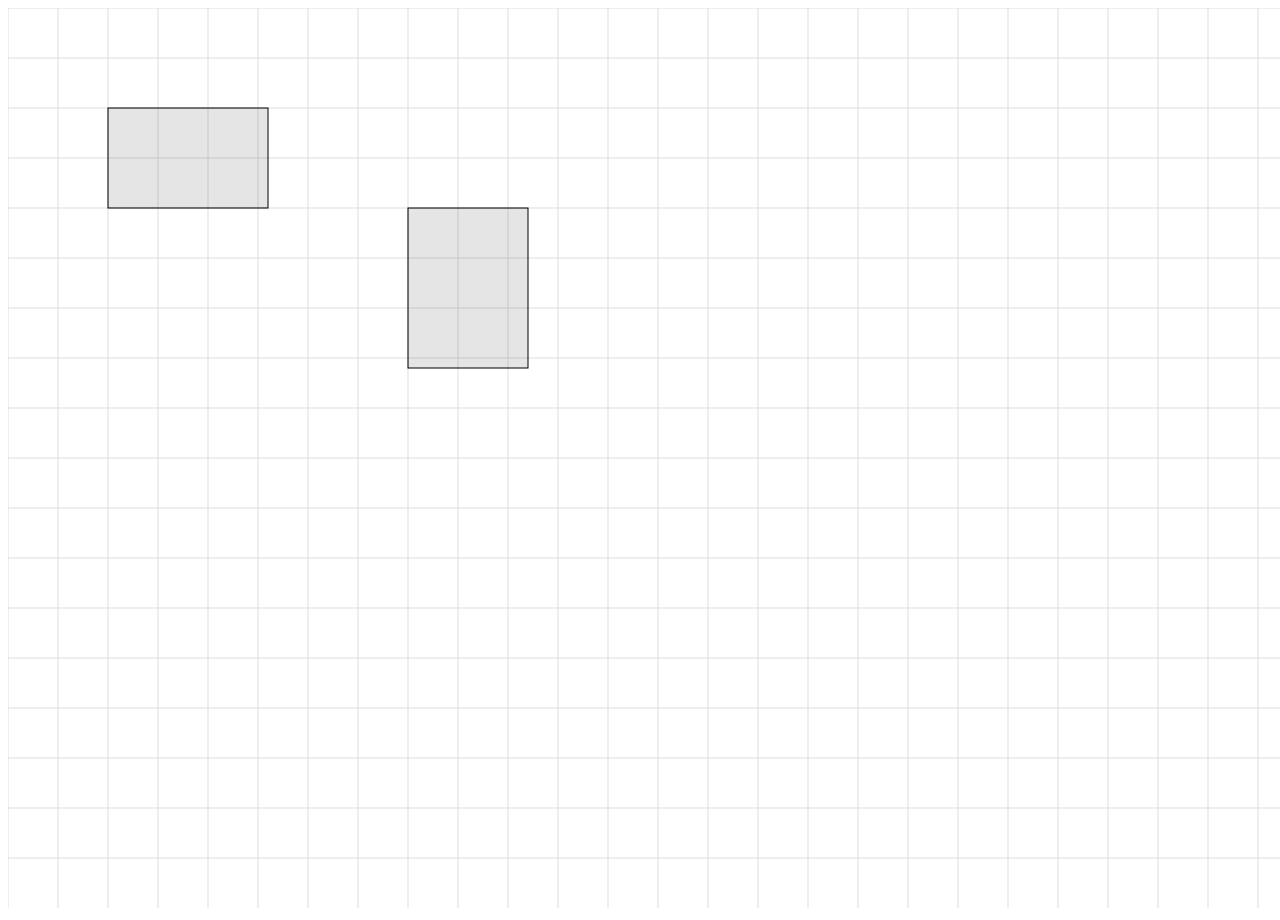
<file: design/stage0_initial_sketches/main.html>
<!doctype html>
<html>
  <body>
    <canvas id="c"></canvas>
    <script>
      // ===== 1) CANVAS SETUP (DPR-aware) =====
      const canvas = document.getElementById("c");
      const ctx = canvas.getContext("2d");

      function resize() {
        const dpr = window.devicePixelRatio || 1;
        const cssW = window.innerWidth;
        const cssH = window.innerHeight;

        canvas.style.width = cssW + "px";
        canvas.style.height = cssH + "px";
        canvas.width = Math.floor(cssW * dpr);
        canvas.height = Math.floor(cssH * dpr);

        // We'll draw in CSS pixels; scale once so 1 unit in drawing = 1 CSS pixel
        ctx.setTransform(dpr, 0, 0, dpr, 0, 0);
      }
      window.addEventListener("resize", resize);
      resize();

      // ===== 2) WORLD MODEL (your objects live here) =====
      // World units are arbitrary; think "meters" or "cm" later.
      const objects = [
        { id: 1, x: 100, y: 100, w: 160, h: 100 },
        { id: 2, x: 400, y: 200, w: 120, h: 160 },
      ];

      // ===== 3) CAMERA (pan + zoom) =====
      const camera = {
        x: 0,   // world coordinate at screen origin
        y: 0,
        zoom: 1
      };

      // Convert screen(CSS px) -> world
      function screenToWorld(sx, sy) {
        return {
          x: camera.x + sx / camera.zoom,
          y: camera.y + sy / camera.zoom
        };
      }

      // Convert world -> screen(CSS px)
      function worldToScreen(wx, wy) {
        return {
          x: (wx - camera.x) * camera.zoom,
          y: (wy - camera.y) * camera.zoom
        };
      }

      // ===== 4) HIT TESTING (screen -> world -> objects) =====
      function hitTest(worldPt) {
        // topmost last: simple z-order by array order
        for (let i = objects.length - 1; i >= 0; i--) {
          const o = objects[i];
          if (
            worldPt.x >= o.x && worldPt.x <= o.x + o.w &&
            worldPt.y >= o.y && worldPt.y <= o.y + o.h
          ) return o;
        }
        return null;
      }

      // ===== 5) INPUT STATE MACHINE =====
      const pointer = {
        down: false,
        sx: 0, sy: 0,       // last screen pos
        wx: 0, wy: 0,       // last world pos
        mode: "idle",       // "idle" | "drag" | "pan"
        target: null,
        dragOffsetX: 0,
        dragOffsetY: 0
      };

      canvas.addEventListener("pointerdown", (e) => {
        canvas.setPointerCapture(e.pointerId);
        pointer.down = true;

        const sx = e.clientX;
        const sy = e.clientY;
        const w = screenToWorld(sx, sy);

        pointer.sx = sx; pointer.sy = sy;
        pointer.wx = w.x; pointer.wy = w.y;

        const hit = hitTest(w);

        if (hit && e.button === 0) {
          // drag object
          pointer.mode = "drag";
          pointer.target = hit;
          pointer.dragOffsetX = w.x - hit.x;
          pointer.dragOffsetY = w.y - hit.y;

          // bring to front
          const idx = objects.indexOf(hit);
          objects.splice(idx, 1);
          objects.push(hit);
        } else {
          // pan world
          pointer.mode = "pan";
          pointer.target = null;
        }
      });

      canvas.addEventListener("pointermove", (e) => {
        const sx = e.clientX;
        const sy = e.clientY;
        const w = screenToWorld(sx, sy);

        if (!pointer.down) return;

        if (pointer.mode === "drag" && pointer.target) {
          // TRANSFORM-ONLY update: just change x/y
          pointer.target.x = w.x - pointer.dragOffsetX;
          pointer.target.y = w.y - pointer.dragOffsetY;
        } else if (pointer.mode === "pan") {
          // To pan, move camera opposite to pointer delta in world units
          const dxScreen = sx - pointer.sx;
          const dyScreen = sy - pointer.sy;
          camera.x -= dxScreen / camera.zoom;
          camera.y -= dyScreen / camera.zoom;

          pointer.sx = sx;
          pointer.sy = sy;
        }
      });

      canvas.addEventListener("pointerup", (e) => {
        pointer.down = false;
        pointer.mode = "idle";
        pointer.target = null;
      });

      // Zoom with wheel, anchored at cursor (Miro-like feel)
      canvas.addEventListener("wheel", (e) => {
        e.preventDefault();

        const sx = e.clientX;
        const sy = e.clientY;

        // World point under cursor BEFORE zoom
        const before = screenToWorld(sx, sy);

        // Apply zoom change (trackpad-friendly)
        const zoomFactor = Math.exp(-e.deltaY * 0.001);
        const newZoom = Math.min(6, Math.max(0.2, camera.zoom * zoomFactor));
        camera.zoom = newZoom;

        // World point under cursor AFTER zoom
        const after = screenToWorld(sx, sy);

        // Adjust camera so the cursor stays over the same world point
        camera.x += (before.x - after.x);
        camera.y += (before.y - after.y);
      }, { passive: false });

      // ===== 6) RENDER LOOP (one draw per frame) =====
      function draw() {
        // Clear in CSS pixels (because ctx is scaled by DPR already)
        const w = window.innerWidth;
        const h = window.innerHeight;
        ctx.clearRect(0, 0, w, h);

        // Apply camera transform: world -> screen
        // We draw world units. Transform maps world coords into screen coords.
        ctx.save();
        ctx.setTransform(
          (window.devicePixelRatio || 1) * camera.zoom, 0,
          0, (window.devicePixelRatio || 1) * camera.zoom,
          -(camera.x * camera.zoom) * (window.devicePixelRatio || 1),
          -(camera.y * camera.zoom) * (window.devicePixelRatio || 1)
        );

        // Draw grid (optional tiny cue)
        ctx.lineWidth = 1 / camera.zoom;
        ctx.strokeStyle = "#ddd";
        const grid = 50;
        const left = camera.x;
        const top = camera.y;
        const right = camera.x + w / camera.zoom;
        const bottom = camera.y + h / camera.zoom;

        const startX = Math.floor(left / grid) * grid;
        const startY = Math.floor(top / grid) * grid;

        for (let x = startX; x < right; x += grid) {
          ctx.beginPath();
          ctx.moveTo(x, top);
          ctx.lineTo(x, bottom);
          ctx.stroke();
        }
        for (let y = startY; y < bottom; y += grid) {
          ctx.beginPath();
          ctx.moveTo(left, y);
          ctx.lineTo(right, y);
          ctx.stroke();
        }

        // Draw objects in world space
        ctx.fillStyle = "rgba(0,0,0,0.1)";
        ctx.strokeStyle = "black";
        for (const o of objects) {
          ctx.fillRect(o.x, o.y, o.w, o.h);
          ctx.strokeRect(o.x, o.y, o.w, o.h);
        }

        ctx.restore();

        requestAnimationFrame(draw);
      }
      requestAnimationFrame(draw);
    </script>
  </body>
</html>
</file>
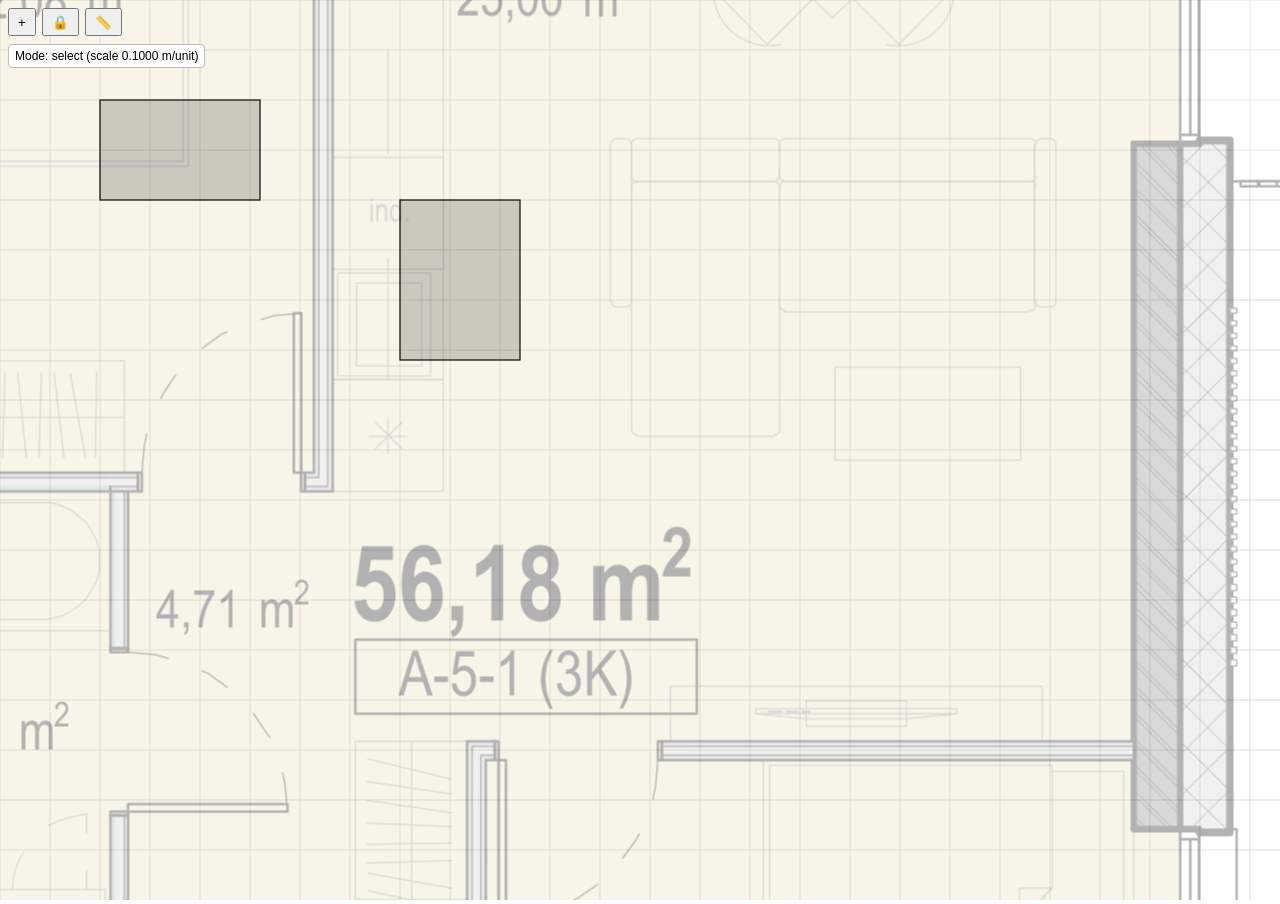
<file: design/stage0_initial_sketches/main10.html>
<!doctype html>
<html>
  <head>
    <meta charset="utf-8" />
    <meta name="viewport" content="width=device-width, initial-scale=1" />
    <title>MVP v3</title>
    <style>
      html, body {
        margin: 0;
        width: 100%;
        height: 100%;
        overflow: hidden;
        font-family: sans-serif;
      }

      #toolbar {
        position: fixed;
        left: 8px;
        top: 8px;
        z-index: 20;
        display: flex;
        gap: 6px;
        align-items: center;
      }

      #toolbar button {
        height: 28px;
        min-width: 28px;
        padding: 0 8px;
      }

      #modeLabel {
        position: fixed;
        left: 8px;
        top: 44px;
        z-index: 20;
        background: rgba(255, 255, 255, 0.92);
        border: 1px solid #bbb;
        border-radius: 4px;
        padding: 4px 6px;
        font-size: 12px;
      }

      #rectPanel {
        position: fixed;
        left: 8px;
        top: 72px;
        z-index: 20;
        background: rgba(255, 255, 255, 0.95);
        border: 1px solid #bbb;
        border-radius: 4px;
        padding: 6px;
        display: none;
        min-width: 148px;
      }

      #rectPanel label {
        display: flex;
        align-items: center;
        gap: 6px;
        font-size: 12px;
        margin-bottom: 6px;
      }

      .wallRow {
        display: flex;
        align-items: center;
        gap: 4px;
        margin-bottom: 4px;
        font-size: 12px;
      }

      .wallRow span {
        min-width: 40px;
      }

      .wallRow button {
        width: 24px;
        height: 24px;
        padding: 0;
      }

      .wallRow.disabled {
        opacity: 0.45;
      }

      #unlinkRect {
        margin-top: 4px;
        width: 100%;
        height: 26px;
      }
    </style>
  </head>
  <body>
    <div id="toolbar">
      <button id="addRect" title="Draw rectangle">+</button>
      <button id="lockMode" title="Lock rectangles">&#128274;</button>
      <button id="measureMode" title="Set scale">&#128207;</button>
      <button id="doneLock" title="Finish lock">Done lock</button>
      <button id="cancelLock" title="Cancel lock">Cancel</button>
      <input id="scaleMeters" title="Line length in meters" type="number" step="0.01" min="0" placeholder="meters" />
      <button id="setScale" title="Set scale">Set scale</button>
      <button id="cancelScale" title="Cancel scale">Cancel</button>
    </div>
    <div id="modeLabel"></div>
    <div id="rectPanel">
      <label><input id="isWallToggle" type="checkbox" />is wall</label>
      <div class="wallRow" id="wallRowTop">
        <span>Top</span>
        <button id="wallTopDec" type="button">&lt;</button>
        <span id="wallTopValue">0 cm</span>
        <button id="wallTopInc" type="button">&gt;</button>
      </div>
      <div class="wallRow" id="wallRowRight">
        <span>Right</span>
        <button id="wallRightDec" type="button">&lt;</button>
        <span id="wallRightValue">0 cm</span>
        <button id="wallRightInc" type="button">&gt;</button>
      </div>
      <div class="wallRow" id="wallRowBottom">
        <span>Bottom</span>
        <button id="wallBottomDec" type="button">&lt;</button>
        <span id="wallBottomValue">0 cm</span>
        <button id="wallBottomInc" type="button">&gt;</button>
      </div>
      <div class="wallRow" id="wallRowLeft">
        <span>Left</span>
        <button id="wallLeftDec" type="button">&lt;</button>
        <span id="wallLeftValue">0 cm</span>
        <button id="wallLeftInc" type="button">&gt;</button>
      </div>
      <button id="unlinkRect" type="button">Unlink snaps</button>
    </div>
    <canvas id="c"></canvas>

    <script>
      const DEFAULT_WORLD_UNITS_PER_METER = 10;
      const CM_PER_METER = 100;
      const SNAP_DISTANCE = 12;
      const SNAP_OVERLAP_TOLERANCE = 10;
      const MIN_RECT_SIZE = 16;
      const HANDLE_SIZE_PX = 16;
      const MIN_SCALE_LINE_LENGTH = 2;

      const ui = {
        tool: "select" // "select" | "drawRect" | "lockSelect" | "measureScale"
      };

      function createRect(id, x, y, w, h) {
        return {
          id,
          x,
          y,
          w,
          h,
          groupId: null,
          isWall: false,
          wallCm: { top: 0, right: 0, bottom: 0, left: 0 }
        };
      }

      const objects = [
        createRect(1, 100, 100, 160, 100),
        createRect(2, 400, 200, 120, 160)
      ];
      let nextId = 3;
      let nextGroupId = 1;
      const lockDraftSet = new Set();
      const magneticLinks = [];
      let selectedId = null;
      let lastCreatedId = null;
      let metersPerWorldUnit = 1 / DEFAULT_WORLD_UNITS_PER_METER;
      let scaleReferenceMeters = null;
      let scaleReferenceLine = null;
      const measureDraft = {
        active: false,
        x0: 0,
        y0: 0,
        x1: 0,
        y1: 0
      };
      const scaleInputState = {
        pendingLength: 0
      };

      const canvas = document.getElementById("c");
      const ctx = canvas.getContext("2d");
      const addRectBtn = document.getElementById("addRect");
      const lockModeBtn = document.getElementById("lockMode");
      const measureModeBtn = document.getElementById("measureMode");
      const doneLockBtn = document.getElementById("doneLock");
      const cancelLockBtn = document.getElementById("cancelLock");
      const scaleMetersInput = document.getElementById("scaleMeters");
      const setScaleBtn = document.getElementById("setScale");
      const cancelScaleBtn = document.getElementById("cancelScale");
      const modeLabel = document.getElementById("modeLabel");
      const rectPanel = document.getElementById("rectPanel");
      const isWallToggle = document.getElementById("isWallToggle");
      const unlinkRectBtn = document.getElementById("unlinkRect");

      const wallControls = {
        top: {
          row: document.getElementById("wallRowTop"),
          dec: document.getElementById("wallTopDec"),
          value: document.getElementById("wallTopValue"),
          inc: document.getElementById("wallTopInc")
        },
        right: {
          row: document.getElementById("wallRowRight"),
          dec: document.getElementById("wallRightDec"),
          value: document.getElementById("wallRightValue"),
          inc: document.getElementById("wallRightInc")
        },
        bottom: {
          row: document.getElementById("wallRowBottom"),
          dec: document.getElementById("wallBottomDec"),
          value: document.getElementById("wallBottomValue"),
          inc: document.getElementById("wallBottomInc")
        },
        left: {
          row: document.getElementById("wallRowLeft"),
          dec: document.getElementById("wallLeftDec"),
          value: document.getElementById("wallLeftValue"),
          inc: document.getElementById("wallLeftInc")
        }
      };

      function resize() {
        const dpr = window.devicePixelRatio || 1;
        const cssW = window.innerWidth;
        const cssH = window.innerHeight;

        canvas.style.width = cssW + "px";
        canvas.style.height = cssH + "px";
        canvas.width = Math.floor(cssW * dpr);
        canvas.height = Math.floor(cssH * dpr);
        ctx.setTransform(dpr, 0, 0, dpr, 0, 0);
      }

      window.addEventListener("resize", resize);
      resize();

      const camera = { x: 0, y: 0, zoom: 1 };
      const background = {
        loaded: false,
        image: new Image(),
        x: 0,
        y: 0,
        w: 0,
        h: 0
      };

      function centerBackgroundInView() {
        const centerX = camera.x + window.innerWidth / (2 * camera.zoom);
        const centerY = camera.y + window.innerHeight / (2 * camera.zoom);
        background.x = centerX - background.w / 2;
        background.y = centerY - background.h / 2;
      }

      background.image.addEventListener("load", () => {
        background.loaded = true;
        background.w = background.image.naturalWidth;
        background.h = background.image.naturalHeight;
        centerBackgroundInView();
      });
      background.image.src = "apartment1.png";

      function screenToWorld(sx, sy) {
        return {
          x: camera.x + sx / camera.zoom,
          y: camera.y + sy / camera.zoom
        };
      }

      function worldToScreen(wx, wy) {
        return {
          x: (wx - camera.x) * camera.zoom,
          y: (wy - camera.y) * camera.zoom
        };
      }

      function cmToWorld(cm) {
        return (cm / CM_PER_METER) / metersPerWorldUnit;
      }

      function worldToCm(worldUnits) {
        return worldUnits * metersPerWorldUnit * CM_PER_METER;
      }

      function getWallWorld(rect) {
        if (rect.isWall) {
          return { top: 0, right: 0, bottom: 0, left: 0 };
        }
        return {
          top: cmToWorld(rect.wallCm.top),
          right: cmToWorld(rect.wallCm.right),
          bottom: cmToWorld(rect.wallCm.bottom),
          left: cmToWorld(rect.wallCm.left)
        };
      }

      function getOuterRect(rect) {
        const wall = getWallWorld(rect);
        return {
          x: rect.x - wall.left,
          y: rect.y - wall.top,
          w: rect.w + wall.left + wall.right,
          h: rect.h + wall.top + wall.bottom
        };
      }

      function getEdgeValueFromOuter(outerRect, edge) {
        if (edge === "left") return outerRect.x;
        if (edge === "right") return outerRect.x + outerRect.w;
        if (edge === "top") return outerRect.y;
        return outerRect.y + outerRect.h;
      }

      function pairKey(aId, bId) {
        return aId < bId ? `${aId}:${bId}` : `${bId}:${aId}`;
      }

      function upsertMagneticLink(link) {
        if (!link) return;
        const key = pairKey(link.aId, link.bId);
        for (let index = magneticLinks.length - 1; index >= 0; index--) {
          const current = magneticLinks[index];
          if (current.axis === link.axis && pairKey(current.aId, current.bId) === key) {
            magneticLinks.splice(index, 1);
          }
        }
        magneticLinks.push(link);
      }

      function removeLinksForRect(rectId) {
        for (let index = magneticLinks.length - 1; index >= 0; index--) {
          const link = magneticLinks[index];
          if (link.aId === rectId || link.bId === rectId) {
            magneticLinks.splice(index, 1);
          }
        }
      }

      function commitSnapLinks(candidate) {
        if (!candidate) return;
        if (candidate.linkX) upsertMagneticLink(candidate.linkX);
        if (candidate.linkY) upsertMagneticLink(candidate.linkY);
      }

      function applyEdgeDelta(rect, edge, delta) {
        if (edge === "right") {
          rect.w = Math.max(MIN_RECT_SIZE, rect.w + delta);
          return;
        }
        if (edge === "bottom") {
          rect.h = Math.max(MIN_RECT_SIZE, rect.h + delta);
          return;
        }
        if (edge === "left") {
          const right = rect.x + rect.w;
          rect.x = Math.min(rect.x + delta, right - MIN_RECT_SIZE);
          rect.w = right - rect.x;
          return;
        }
        const bottom = rect.y + rect.h;
        rect.y = Math.min(rect.y + delta, bottom - MIN_RECT_SIZE);
        rect.h = bottom - rect.y;
      }

      function hitTest(worldPt) {
        for (let index = objects.length - 1; index >= 0; index--) {
          const object = objects[index];
          const outer = getOuterRect(object);
          if (
            worldPt.x >= outer.x &&
            worldPt.x <= outer.x + outer.w &&
            worldPt.y >= outer.y &&
            worldPt.y <= outer.y + outer.h
          ) {
            return object;
          }
        }
        return null;
      }

      function getById(id) {
        return objects.find((object) => object.id === id) || null;
      }

      function getResizeHandles(rect) {
        const target = getOuterRect(rect);
        const size = HANDLE_SIZE_PX / camera.zoom;
        const half = size / 2;
        const xMid = target.x + target.w / 2;
        const yMid = target.y + target.h / 2;
        const xMin = target.x;
        const xMax = target.x + target.w;
        const yMin = target.y;
        const yMax = target.y + target.h;

        return [
          { name: "nw", x: xMin - half, y: yMin - half, w: size, h: size },
          { name: "n", x: xMid - half, y: yMin - half, w: size, h: size },
          { name: "ne", x: xMax - half, y: yMin - half, w: size, h: size },
          { name: "e", x: xMax - half, y: yMid - half, w: size, h: size },
          { name: "se", x: xMax - half, y: yMax - half, w: size, h: size },
          { name: "s", x: xMid - half, y: yMax - half, w: size, h: size },
          { name: "sw", x: xMin - half, y: yMax - half, w: size, h: size },
          { name: "w", x: xMin - half, y: yMid - half, w: size, h: size }
        ];
      }

      function hitResizeHandle(worldPt, rect) {
        const handles = getResizeHandles(rect);
        for (let index = handles.length - 1; index >= 0; index--) {
          const handle = handles[index];
          if (
            worldPt.x >= handle.x &&
            worldPt.x <= handle.x + handle.w &&
            worldPt.y >= handle.y &&
            worldPt.y <= handle.y + handle.h
          ) {
            return handle.name;
          }
        }
        return null;
      }

      function getDragMembers(target) {
        if (target.groupId == null) {
          return [target];
        }
        return objects.filter((object) => object.groupId === target.groupId);
      }

      function bringIdsToFront(ids) {
        const idSet = new Set(ids);
        const keep = objects.filter((object) => !idSet.has(object.id));
        const move = objects.filter((object) => idSet.has(object.id));
        objects.splice(0, objects.length, ...keep, ...move);
      }

      function overlap1d(a0, a1, b0, b1, tolerance = 0) {
        return Math.min(a1, b1) - Math.max(a0, b0) >= -tolerance;
      }

      function computeSnapCandidate(movingObject, movingIds) {
        const movingRect = getOuterRect(movingObject);
        let bestX = null;
        let bestY = null;

        for (const staticObject of objects) {
          if (movingIds.has(staticObject.id)) continue;
          const staticRect = getOuterRect(staticObject);

          if (
            overlap1d(
              movingRect.y,
              movingRect.y + movingRect.h,
              staticRect.y,
              staticRect.y + staticRect.h,
              SNAP_OVERLAP_TOLERANCE
            )
          ) {
            const leftToRight = staticRect.x + staticRect.w - movingRect.x;
            const rightToLeft = staticRect.x - (movingRect.x + movingRect.w);

            if (Math.abs(leftToRight) <= SNAP_DISTANCE && (!bestX || Math.abs(leftToRight) < Math.abs(bestX.delta))) {
              bestX = {
                delta: leftToRight,
                line: staticRect.x + staticRect.w,
                otherId: staticObject.id,
                movingEdge: "left",
                otherEdge: "right"
              };
            }

            if (Math.abs(rightToLeft) <= SNAP_DISTANCE && (!bestX || Math.abs(rightToLeft) < Math.abs(bestX.delta))) {
              bestX = {
                delta: rightToLeft,
                line: staticRect.x,
                otherId: staticObject.id,
                movingEdge: "right",
                otherEdge: "left"
              };
            }
          }

          if (
            overlap1d(
              movingRect.x,
              movingRect.x + movingRect.w,
              staticRect.x,
              staticRect.x + staticRect.w,
              SNAP_OVERLAP_TOLERANCE
            )
          ) {
            const topToBottom = staticRect.y + staticRect.h - movingRect.y;
            const bottomToTop = staticRect.y - (movingRect.y + movingRect.h);

            if (Math.abs(topToBottom) <= SNAP_DISTANCE && (!bestY || Math.abs(topToBottom) < Math.abs(bestY.delta))) {
              bestY = {
                delta: topToBottom,
                line: staticRect.y + staticRect.h,
                otherId: staticObject.id,
                movingEdge: "top",
                otherEdge: "bottom"
              };
            }

            if (Math.abs(bottomToTop) <= SNAP_DISTANCE && (!bestY || Math.abs(bottomToTop) < Math.abs(bestY.delta))) {
              bestY = {
                delta: bottomToTop,
                line: staticRect.y,
                otherId: staticObject.id,
                movingEdge: "bottom",
                otherEdge: "top"
              };
            }
          }
        }

        if (!bestX && !bestY) {
          return null;
        }

        return {
          shiftX: bestX ? bestX.delta : 0,
          shiftY: bestY ? bestY.delta : 0,
          lineX: bestX ? bestX.line : null,
          lineY: bestY ? bestY.line : null,
          linkX: bestX ? {
            axis: "x",
            aId: movingObject.id,
            aEdge: bestX.movingEdge,
            bId: bestX.otherId,
            bEdge: bestX.otherEdge
          } : null,
          linkY: bestY ? {
            axis: "y",
            aId: movingObject.id,
            aEdge: bestY.movingEdge,
            bId: bestY.otherId,
            bEdge: bestY.otherEdge
          } : null
        };
      }

      function computeResizeSnapCandidate(resizedObject, handle) {
        const movingRect = getOuterRect(resizedObject);
        let bestX = null;
        let bestY = null;

        for (const staticObject of objects) {
          if (staticObject.id === resizedObject.id) continue;
          const staticRect = getOuterRect(staticObject);

          const canSnapX = handle.includes("e") || handle.includes("w");
          const canSnapY = handle.includes("n") || handle.includes("s");

          if (
            canSnapX &&
            overlap1d(
              movingRect.y,
              movingRect.y + movingRect.h,
              staticRect.y,
              staticRect.y + staticRect.h,
              SNAP_OVERLAP_TOLERANCE
            )
          ) {
            const movingEdgeX = handle.includes("e")
              ? movingRect.x + movingRect.w
              : movingRect.x;
            const candidateLines = [staticRect.x, staticRect.x + staticRect.w];

            for (const line of candidateLines) {
              const delta = line - movingEdgeX;
              if (Math.abs(delta) <= SNAP_DISTANCE && (!bestX || Math.abs(delta) < Math.abs(bestX.delta))) {
                bestX = {
                  delta,
                  line,
                  otherId: staticObject.id,
                  movingEdge: handle.includes("e") ? "right" : "left",
                  otherEdge: line === staticRect.x ? "left" : "right"
                };
              }
            }
          }

          if (
            canSnapY &&
            overlap1d(
              movingRect.x,
              movingRect.x + movingRect.w,
              staticRect.x,
              staticRect.x + staticRect.w,
              SNAP_OVERLAP_TOLERANCE
            )
          ) {
            const movingEdgeY = handle.includes("s")
              ? movingRect.y + movingRect.h
              : movingRect.y;
            const candidateLines = [staticRect.y, staticRect.y + staticRect.h];

            for (const line of candidateLines) {
              const delta = line - movingEdgeY;
              if (Math.abs(delta) <= SNAP_DISTANCE && (!bestY || Math.abs(delta) < Math.abs(bestY.delta))) {
                bestY = {
                  delta,
                  line,
                  otherId: staticObject.id,
                  movingEdge: handle.includes("s") ? "bottom" : "top",
                  otherEdge: line === staticRect.y ? "top" : "bottom"
                };
              }
            }
          }
        }

        if (!bestX && !bestY) {
          return null;
        }

        return {
          shiftX: bestX ? bestX.delta : 0,
          shiftY: bestY ? bestY.delta : 0,
          lineX: bestX ? bestX.line : null,
          lineY: bestY ? bestY.line : null,
          linkX: bestX ? {
            axis: "x",
            aId: resizedObject.id,
            aEdge: bestX.movingEdge,
            bId: bestX.otherId,
            bEdge: bestX.otherEdge
          } : null,
          linkY: bestY ? {
            axis: "y",
            aId: resizedObject.id,
            aEdge: bestY.movingEdge,
            bId: bestY.otherId,
            bEdge: bestY.otherEdge
          } : null
        };
      }

      const pointer = {
        down: false,
        sx: 0,
        sy: 0,
        mode: "idle", // "idle" | "drag" | "pan" | "drawRect" | "resize" | "measureScaleDraw"
        target: null,
        dragOffsetX: 0,
        dragOffsetY: 0,
        movingIds: new Set(),
        startPositions: new Map(),
        anchorStartX: 0,
        anchorStartY: 0,
        resizeHandle: null,
        resizeStartWorldX: 0,
        resizeStartWorldY: 0,
        resizeStartRect: null,
        resizeStartOuter: null,
        resizeStartSnapshot: new Map(),
        resizeLiveLinks: [],
        snap: null
      };

      const draft = {
        active: false,
        x0: 0,
        y0: 0,
        x1: 0,
        y1: 0
      };

      function resetPointer() {
        pointer.down = false;
        pointer.mode = "idle";
        pointer.target = null;
        pointer.movingIds = new Set();
        pointer.startPositions = new Map();
        pointer.resizeHandle = null;
        pointer.resizeStartRect = null;
        pointer.resizeStartOuter = null;
        pointer.resizeStartSnapshot = new Map();
        pointer.resizeLiveLinks = [];
        pointer.snap = null;
      }

      function applyDragAt(worldPt) {
        const anchorRawX = worldPt.x - pointer.dragOffsetX;
        const anchorRawY = worldPt.y - pointer.dragOffsetY;
        const dx = anchorRawX - pointer.anchorStartX;
        const dy = anchorRawY - pointer.anchorStartY;

        for (const id of pointer.movingIds) {
          const object = getById(id);
          const start = pointer.startPositions.get(id);
          if (!object || !start) continue;
          object.x = start.x + dx;
          object.y = start.y + dy;
        }

        const candidate = computeSnapCandidate(pointer.target, pointer.movingIds);
        pointer.snap = candidate;

        if (candidate) {
          for (const id of pointer.movingIds) {
            const object = getById(id);
            if (!object) continue;
            object.x += candidate.shiftX;
            object.y += candidate.shiftY;
          }
        }
      }

      function applyResizeAt(worldPt) {
        const object = pointer.target;
        const start = pointer.resizeStartRect;
        const handle = pointer.resizeHandle;
        if (!object || !start || !handle) return;

        for (const [id, snapshot] of pointer.resizeStartSnapshot.entries()) {
          const target = getById(id);
          if (!target) continue;
          target.x = snapshot.x;
          target.y = snapshot.y;
          target.w = snapshot.w;
          target.h = snapshot.h;
        }

        const dx = worldPt.x - pointer.resizeStartWorldX;
        const dy = worldPt.y - pointer.resizeStartWorldY;
        const right = start.x + start.w;
        const bottom = start.y + start.h;

        let x = start.x;
        let y = start.y;
        let w = start.w;
        let h = start.h;

        if (handle.includes("e")) {
          w = Math.max(MIN_RECT_SIZE, start.w + dx);
        }
        if (handle.includes("s")) {
          h = Math.max(MIN_RECT_SIZE, start.h + dy);
        }
        if (handle.includes("w")) {
          x = Math.min(start.x + dx, right - MIN_RECT_SIZE);
          w = right - x;
        }
        if (handle.includes("n")) {
          y = Math.min(start.y + dy, bottom - MIN_RECT_SIZE);
          h = bottom - y;
        }

        object.x = x;
        object.y = y;
        object.w = w;
        object.h = h;

        const candidate = computeResizeSnapCandidate(object, handle);
        pointer.snap = candidate;
        if (candidate) {
          if (candidate.shiftX !== 0) {
            if (handle.includes("e")) {
              object.w = Math.max(MIN_RECT_SIZE, object.w + candidate.shiftX);
            } else if (handle.includes("w")) {
              const rightEdge = object.x + object.w;
              object.x = Math.min(object.x + candidate.shiftX, rightEdge - MIN_RECT_SIZE);
              object.w = rightEdge - object.x;
            }
          }

          if (candidate.shiftY !== 0) {
            if (handle.includes("s")) {
              object.h = Math.max(MIN_RECT_SIZE, object.h + candidate.shiftY);
            } else if (handle.includes("n")) {
              const bottomEdge = object.y + object.h;
              object.y = Math.min(object.y + candidate.shiftY, bottomEdge - MIN_RECT_SIZE);
              object.h = bottomEdge - object.y;
            }
          }
        }

        const startOuter = pointer.resizeStartOuter;
        if (!startOuter || !pointer.resizeLiveLinks.length) return;

        const currentOuter = getOuterRect(object);
        const movedEdges = [];
        if (handle.includes("e")) {
          movedEdges.push({
            edge: "right",
            delta: getEdgeValueFromOuter(currentOuter, "right") - getEdgeValueFromOuter(startOuter, "right")
          });
        }
        if (handle.includes("w")) {
          movedEdges.push({
            edge: "left",
            delta: getEdgeValueFromOuter(currentOuter, "left") - getEdgeValueFromOuter(startOuter, "left")
          });
        }
        if (handle.includes("s")) {
          movedEdges.push({
            edge: "bottom",
            delta: getEdgeValueFromOuter(currentOuter, "bottom") - getEdgeValueFromOuter(startOuter, "bottom")
          });
        }
        if (handle.includes("n")) {
          movedEdges.push({
            edge: "top",
            delta: getEdgeValueFromOuter(currentOuter, "top") - getEdgeValueFromOuter(startOuter, "top")
          });
        }

        const seen = new Set();
        const rootId = object.id;

        function propagate(rectId, edge, delta) {
          if (Math.abs(delta) < 0.0001) return;

          for (const link of pointer.resizeLiveLinks) {
            let otherId = null;
            let otherEdge = null;
            if (link.aId === rectId && link.aEdge === edge) {
              otherId = link.bId;
              otherEdge = link.bEdge;
            } else if (link.bId === rectId && link.bEdge === edge) {
              otherId = link.aId;
              otherEdge = link.aEdge;
            }

            if (otherId == null || otherId === rootId) continue;

            const key = `${rectId}:${edge}->${otherId}:${otherEdge}`;
            if (seen.has(key)) continue;
            seen.add(key);

            const other = getById(otherId);
            if (!other) continue;

            const before = getEdgeValueFromOuter(getOuterRect(other), otherEdge);
            applyEdgeDelta(other, otherEdge, delta);
            const after = getEdgeValueFromOuter(getOuterRect(other), otherEdge);
            propagate(otherId, otherEdge, after - before);
          }
        }

        for (const moved of movedEdges) {
          propagate(object.id, moved.edge, moved.delta);
        }
      }

      function getSelectedRect() {
        if (selectedId == null) return null;
        return getById(selectedId);
      }

      function setWallControlEnabled(side, enabled) {
        const control = wallControls[side];
        control.dec.disabled = !enabled;
        control.inc.disabled = !enabled;
        control.row.classList.toggle("disabled", !enabled);
      }

      function updateRectPanel() {
        const selected = getSelectedRect();
        if (!selected) {
          rectPanel.style.display = "none";
          unlinkRectBtn.disabled = true;
          unlinkRectBtn.textContent = "Unlink snaps";
          return;
        }

        rectPanel.style.display = "block";
        isWallToggle.checked = selected.isWall;
        const wallsEnabled = !selected.isWall;
        const sides = ["top", "right", "bottom", "left"];
        for (const side of sides) {
          wallControls[side].value.textContent = `${selected.wallCm[side]} cm`;
          setWallControlEnabled(side, wallsEnabled);
        }

        let linkCount = 0;
        for (const link of magneticLinks) {
          if (link.aId === selected.id || link.bId === selected.id) {
            linkCount++;
          }
        }
        unlinkRectBtn.disabled = linkCount === 0;
        unlinkRectBtn.textContent = linkCount > 0 ? `Unlink snaps (${linkCount})` : "Unlink snaps";
      }

      function adjustSelectedWall(side, deltaCm) {
        const selected = getSelectedRect();
        if (!selected || selected.isWall) return;
        selected.wallCm[side] = Math.max(0, selected.wallCm[side] + deltaCm);
        updateRectPanel();
      }

      function updateToolbar() {
        const inLock = ui.tool === "lockSelect";
        const inMeasure = ui.tool === "measureScale";
        doneLockBtn.style.display = inLock ? "inline-block" : "none";
        cancelLockBtn.style.display = inLock ? "inline-block" : "none";
        scaleMetersInput.style.display = inMeasure ? "inline-block" : "none";
        setScaleBtn.style.display = inMeasure ? "inline-block" : "none";
        cancelScaleBtn.style.display = inMeasure ? "inline-block" : "none";
        lockModeBtn.disabled = inLock;
        measureModeBtn.disabled = inMeasure;

        if (ui.tool === "drawRect") {
          modeLabel.textContent = "Mode: draw rectangle (drag on canvas)";
        } else if (inLock) {
          modeLabel.textContent = `Mode: lock select (${lockDraftSet.size} selected)`;
        } else if (inMeasure) {
          if (scaleInputState.pendingLength > 0) {
            modeLabel.textContent = "Mode: set scale (enter meters, then Set scale)";
          } else {
            modeLabel.textContent = "Mode: set scale (draw a reference line)";
          }
        } else {
          modeLabel.textContent = `Mode: select (scale ${metersPerWorldUnit.toFixed(4)} m/unit)`;
        }
      }

      addRectBtn.addEventListener("click", () => {
        ui.tool = "drawRect";
        lockDraftSet.clear();
        measureDraft.active = false;
        scaleInputState.pendingLength = 0;
        updateToolbar();
      });

      lockModeBtn.addEventListener("click", () => {
        ui.tool = "lockSelect";
        lockDraftSet.clear();
        measureDraft.active = false;
        scaleInputState.pendingLength = 0;
        updateToolbar();
      });

      measureModeBtn.addEventListener("click", () => {
        ui.tool = "measureScale";
        lockDraftSet.clear();
        measureDraft.active = false;
        scaleInputState.pendingLength = 0;
        scaleMetersInput.value = "";
        updateToolbar();
      });

      doneLockBtn.addEventListener("click", () => {
        if (lockDraftSet.size >= 2) {
          const groupId = nextGroupId++;
          for (const object of objects) {
            if (lockDraftSet.has(object.id)) {
              object.groupId = groupId;
            }
          }
        }
        lockDraftSet.clear();
        ui.tool = "select";
        updateToolbar();
      });

      cancelLockBtn.addEventListener("click", () => {
        lockDraftSet.clear();
        ui.tool = "select";
        updateToolbar();
      });

      setScaleBtn.addEventListener("click", () => {
        const meters = Number(scaleMetersInput.value);
        if (!(meters > 0) || !(scaleInputState.pendingLength > 0)) {
          return;
        }
        metersPerWorldUnit = meters / scaleInputState.pendingLength;
        scaleReferenceMeters = meters;
        if (measureDraft.active) {
          scaleReferenceLine = {
            x0: measureDraft.x0,
            y0: measureDraft.y0,
            x1: measureDraft.x1,
            y1: measureDraft.y1
          };
        }
        measureDraft.active = false;
        scaleInputState.pendingLength = 0;
        ui.tool = "select";
        updateToolbar();
      });

      cancelScaleBtn.addEventListener("click", () => {
        measureDraft.active = false;
        scaleInputState.pendingLength = 0;
        ui.tool = "select";
        updateToolbar();
      });

      isWallToggle.addEventListener("change", () => {
        const selected = getSelectedRect();
        if (!selected) return;
        selected.isWall = isWallToggle.checked;
        updateRectPanel();
      });

      unlinkRectBtn.addEventListener("click", () => {
        const selected = getSelectedRect();
        if (!selected) return;
        removeLinksForRect(selected.id);
        updateRectPanel();
      });

      const wallSides = ["top", "right", "bottom", "left"];
      for (const side of wallSides) {
        wallControls[side].dec.addEventListener("click", () => adjustSelectedWall(side, -1));
        wallControls[side].inc.addEventListener("click", () => adjustSelectedWall(side, 1));
      }

      updateToolbar();
      updateRectPanel();

      canvas.addEventListener("pointerdown", (event) => {
        const worldPt = screenToWorld(event.clientX, event.clientY);
        const hit = hitTest(worldPt);
        const selectedObject = ui.tool === "select" && selectedId != null ? getById(selectedId) : null;
        const selectedHandle = selectedObject ? hitResizeHandle(worldPt, selectedObject) : null;

        if (ui.tool === "lockSelect") {
          if (event.button === 0 && hit) {
            if (lockDraftSet.has(hit.id)) {
              lockDraftSet.delete(hit.id);
            } else {
              lockDraftSet.add(hit.id);
            }
            updateToolbar();
          }
          return;
        }

        if (ui.tool === "drawRect" && event.button === 0) {
          canvas.setPointerCapture(event.pointerId);
          pointer.down = true;
          pointer.sx = event.clientX;
          pointer.sy = event.clientY;
          pointer.mode = "drawRect";
          draft.active = true;
          draft.x0 = worldPt.x;
          draft.y0 = worldPt.y;
          draft.x1 = worldPt.x;
          draft.y1 = worldPt.y;
          return;
        }

        if (ui.tool === "measureScale" && event.button === 0) {
          canvas.setPointerCapture(event.pointerId);
          pointer.down = true;
          pointer.sx = event.clientX;
          pointer.sy = event.clientY;
          pointer.mode = "measureScaleDraw";
          measureDraft.active = true;
          measureDraft.x0 = worldPt.x;
          measureDraft.y0 = worldPt.y;
          measureDraft.x1 = worldPt.x;
          measureDraft.y1 = worldPt.y;
          scaleInputState.pendingLength = 0;
          updateToolbar();
          return;
        }

        if (ui.tool === "select" && event.button === 0 && selectedObject && selectedHandle) {
          canvas.setPointerCapture(event.pointerId);
          pointer.down = true;
          pointer.sx = event.clientX;
          pointer.sy = event.clientY;
          pointer.mode = "resize";
          pointer.target = selectedObject;
          pointer.resizeHandle = selectedHandle;
          pointer.resizeStartWorldX = worldPt.x;
          pointer.resizeStartWorldY = worldPt.y;
          pointer.resizeStartRect = {
            x: selectedObject.x,
            y: selectedObject.y,
            w: selectedObject.w,
            h: selectedObject.h
          };
          pointer.resizeStartOuter = getOuterRect(selectedObject);
          pointer.resizeStartSnapshot = new Map(
            objects.map((object) => [object.id, { x: object.x, y: object.y, w: object.w, h: object.h }])
          );
          pointer.resizeLiveLinks = magneticLinks.map((link) => ({ ...link }));
          pointer.snap = null;
          return;
        }

        if (ui.tool === "select" && event.button === 0 && hit && selectedId !== hit.id) {
          selectedId = hit.id;
          updateRectPanel();
          return;
        }

        if (ui.tool === "select" && event.button === 0 && hit && selectedId === hit.id) {
          const outer = getOuterRect(hit);
          canvas.setPointerCapture(event.pointerId);
          pointer.down = true;
          pointer.sx = event.clientX;
          pointer.sy = event.clientY;

          pointer.mode = "drag";
          pointer.target = hit;
          pointer.dragOffsetX = worldPt.x - outer.x;
          pointer.dragOffsetY = worldPt.y - outer.y;
          pointer.anchorStartX = outer.x;
          pointer.anchorStartY = outer.y;

          const dragMembers = getDragMembers(hit);
          const dragIds = dragMembers.map((object) => object.id);
          bringIdsToFront(dragIds);
          pointer.movingIds = new Set(dragIds);
          pointer.startPositions = new Map(
            dragMembers.map((object) => [object.id, { x: object.x, y: object.y }])
          );
          pointer.snap = null;
          return;
        }

        if (ui.tool === "select" && event.button === 0 && !hit) {
          selectedId = null;
          updateRectPanel();
        }

        canvas.setPointerCapture(event.pointerId);
        pointer.down = true;
        pointer.sx = event.clientX;
        pointer.sy = event.clientY;
        pointer.mode = "pan";
        pointer.target = null;
      });

      canvas.addEventListener("pointermove", (event) => {
        if (!pointer.down) return;

        const worldPt = screenToWorld(event.clientX, event.clientY);

        if (pointer.mode === "drawRect" && draft.active) {
          draft.x1 = worldPt.x;
          draft.y1 = worldPt.y;
          return;
        }

        if (pointer.mode === "measureScaleDraw" && measureDraft.active) {
          measureDraft.x1 = worldPt.x;
          measureDraft.y1 = worldPt.y;
          return;
        }

        if (pointer.mode === "drag" && pointer.target) {
          applyDragAt(worldPt);
          return;
        }

        if (pointer.mode === "resize" && pointer.target) {
          applyResizeAt(worldPt);
          return;
        }

        if (pointer.mode === "pan") {
          const dxScreen = event.clientX - pointer.sx;
          const dyScreen = event.clientY - pointer.sy;
          camera.x -= dxScreen / camera.zoom;
          camera.y -= dyScreen / camera.zoom;
          pointer.sx = event.clientX;
          pointer.sy = event.clientY;
        }
      });

      canvas.addEventListener("pointerup", () => {
        if (pointer.mode === "drawRect" && draft.active) {
          const x = Math.min(draft.x0, draft.x1);
          const y = Math.min(draft.y0, draft.y1);
          const w = Math.abs(draft.x1 - draft.x0);
          const h = Math.abs(draft.y1 - draft.y0);
          if (w > 3 && h > 3) {
            const id = nextId++;
            objects.push(createRect(id, x, y, w, h));
            lastCreatedId = id;
          }
          draft.active = false;
          ui.tool = "select";
          updateToolbar();
        }

        if (pointer.mode === "measureScaleDraw" && measureDraft.active) {
          const dx = measureDraft.x1 - measureDraft.x0;
          const dy = measureDraft.y1 - measureDraft.y0;
          const length = Math.hypot(dx, dy);
          if (length >= MIN_SCALE_LINE_LENGTH) {
            scaleInputState.pendingLength = length;
            scaleMetersInput.focus();
          } else {
            measureDraft.active = false;
            scaleInputState.pendingLength = 0;
          }
          updateToolbar();
        }

        if ((pointer.mode === "drag" || pointer.mode === "resize") && pointer.snap) {
          commitSnapLinks(pointer.snap);
          updateRectPanel();
        }

        resetPointer();
      });

      canvas.addEventListener("wheel", (event) => {
        event.preventDefault();
        const worldBefore = screenToWorld(event.clientX, event.clientY);
        const zoomFactor = Math.exp(-event.deltaY * 0.001);
        camera.zoom = Math.min(6, Math.max(0.2, camera.zoom * zoomFactor));
        const worldAfter = screenToWorld(event.clientX, event.clientY);
        camera.x += worldBefore.x - worldAfter.x;
        camera.y += worldBefore.y - worldAfter.y;
      }, { passive: false });

      function drawGrid(cssW, cssH) {
        ctx.lineWidth = 1 / camera.zoom;
        ctx.strokeStyle = "#ddd";
        const grid = 50;
        const left = camera.x;
        const top = camera.y;
        const right = camera.x + cssW / camera.zoom;
        const bottom = camera.y + cssH / camera.zoom;
        const startX = Math.floor(left / grid) * grid;
        const startY = Math.floor(top / grid) * grid;

        for (let x = startX; x < right; x += grid) {
          ctx.beginPath();
          ctx.moveTo(x, top);
          ctx.lineTo(x, bottom);
          ctx.stroke();
        }

        for (let y = startY; y < bottom; y += grid) {
          ctx.beginPath();
          ctx.moveTo(left, y);
          ctx.lineTo(right, y);
          ctx.stroke();
        }
      }

      function drawBackground() {
        if (!background.loaded) return;
        ctx.save();
        ctx.globalAlpha = 0.3;
        ctx.drawImage(background.image, background.x, background.y, background.w, background.h);
        ctx.restore();
      }

      function formatDimension(valueInWorldUnits) {
        const meters = worldToCm(valueInWorldUnits) / CM_PER_METER;
        return `${meters.toFixed(2)} m`;
      }

      function drawDimensionText(text, x, y) {
        const fontSize = 12 / camera.zoom;
        ctx.font = `${fontSize}px sans-serif`;
        ctx.textAlign = "center";
        ctx.textBaseline = "middle";
        const metrics = ctx.measureText(text);
        const paddingX = 5 / camera.zoom;
        const paddingY = 3 / camera.zoom;
        const boxW = metrics.width + paddingX * 2;
        const boxH = fontSize + paddingY * 2;

        ctx.fillStyle = "rgba(255,255,255,0.92)";
        ctx.strokeStyle = "rgba(0,0,0,0.28)";
        ctx.lineWidth = 1 / camera.zoom;
        ctx.fillRect(x - boxW / 2, y - boxH / 2, boxW, boxH);
        ctx.strokeRect(x - boxW / 2, y - boxH / 2, boxW, boxH);

        ctx.fillStyle = "#111";
        ctx.fillText(text, x, y);
      }

      function drawRectDimensions(rect) {
        const widthText = formatDimension(rect.w);
        const heightText = formatDimension(rect.h);
        const inset = 12 / camera.zoom;
        drawDimensionText(widthText, rect.x + rect.w / 2, rect.y + inset);
        drawDimensionText(heightText, rect.x + inset, rect.y + rect.h / 2);
      }

      function drawDimensionOverlays() {
        const targets = new Set();
        if (lastCreatedId != null) targets.add(lastCreatedId);
        if (selectedId != null) targets.add(selectedId);
        for (const id of targets) {
          const rect = getById(id);
          if (!rect) continue;
          drawRectDimensions(rect);
        }
      }

      function groupColor(groupId) {
        if (groupId == null) return "rgba(0,0,0,0.18)";
        const seed = groupId * 57;
        const hue = seed % 360;
        return `hsla(${hue}, 70%, 55%, 0.32)`;
      }

      function drawObjects() {
        for (const object of objects) {
          const outer = getOuterRect(object);
          if (object.isWall) {
            ctx.fillStyle = "rgba(20,20,20,0.68)";
            ctx.strokeStyle = "#111";
            ctx.lineWidth = 2 / camera.zoom;
            ctx.fillRect(outer.x, outer.y, outer.w, outer.h);
            ctx.strokeRect(outer.x, outer.y, outer.w, outer.h);
          } else {
            const wall = getWallWorld(object);
            ctx.fillStyle = "rgba(55,55,55,0.4)";
            if (wall.top > 0) ctx.fillRect(outer.x, outer.y, outer.w, wall.top);
            if (wall.right > 0) ctx.fillRect(object.x + object.w, outer.y, wall.right, outer.h);
            if (wall.bottom > 0) ctx.fillRect(outer.x, object.y + object.h, outer.w, wall.bottom);
            if (wall.left > 0) ctx.fillRect(outer.x, outer.y, wall.left, outer.h);

            ctx.fillStyle = groupColor(object.groupId);
            ctx.strokeStyle = object.groupId == null ? "#222" : "#0a4";
            ctx.lineWidth = object.groupId == null ? 1 / camera.zoom : 2 / camera.zoom;
            ctx.fillRect(object.x, object.y, object.w, object.h);
            ctx.strokeRect(object.x, object.y, object.w, object.h);

            ctx.strokeStyle = "rgba(0,0,0,0.45)";
            ctx.lineWidth = 1.2 / camera.zoom;
            ctx.strokeRect(outer.x, outer.y, outer.w, outer.h);
          }

          if (ui.tool === "lockSelect" && lockDraftSet.has(object.id)) {
            ctx.strokeStyle = "#06f";
            ctx.lineWidth = 3 / camera.zoom;
            ctx.strokeRect(outer.x, outer.y, outer.w, outer.h);
          }

          if (ui.tool === "select" && selectedId === object.id) {
            ctx.strokeStyle = "#06f";
            ctx.lineWidth = 2 / camera.zoom;
            ctx.strokeRect(outer.x, outer.y, outer.w, outer.h);
          }
        }
      }

      function drawResizeHandles() {
        if (ui.tool !== "select" || selectedId == null) return;
        const object = getById(selectedId);
        if (!object) return;

        const handles = getResizeHandles(object);
        ctx.fillStyle = "#fff";
        ctx.strokeStyle = "#06f";
        ctx.lineWidth = 1.5 / camera.zoom;
        for (const handle of handles) {
          ctx.fillRect(handle.x, handle.y, handle.w, handle.h);
          ctx.strokeRect(handle.x, handle.y, handle.w, handle.h);
        }
      }

      function drawDraftRect() {
        if (!draft.active) return;
        const x = Math.min(draft.x0, draft.x1);
        const y = Math.min(draft.y0, draft.y1);
        const w = Math.abs(draft.x1 - draft.x0);
        const h = Math.abs(draft.y1 - draft.y0);
        ctx.strokeStyle = "#06f";
        ctx.lineWidth = 2 / camera.zoom;
        ctx.strokeRect(x, y, w, h);
      }

      function drawSnapGuides() {
        if (!((pointer.mode === "drag" || pointer.mode === "resize") && pointer.snap)) return;

        ctx.strokeStyle = "#f04";
        ctx.lineWidth = 1.5 / camera.zoom;
        ctx.setLineDash([8 / camera.zoom, 6 / camera.zoom]);

        const viewLeft = camera.x;
        const viewTop = camera.y;
        const viewRight = camera.x + window.innerWidth / camera.zoom;
        const viewBottom = camera.y + window.innerHeight / camera.zoom;

        if (pointer.snap.lineX != null) {
          ctx.beginPath();
          ctx.moveTo(pointer.snap.lineX, viewTop);
          ctx.lineTo(pointer.snap.lineX, viewBottom);
          ctx.stroke();
        }

        if (pointer.snap.lineY != null) {
          ctx.beginPath();
          ctx.moveTo(viewLeft, pointer.snap.lineY);
          ctx.lineTo(viewRight, pointer.snap.lineY);
          ctx.stroke();
        }

        ctx.setLineDash([]);
      }

      function drawScaleLine(line, color) {
        if (!line) return;
        ctx.strokeStyle = color;
        ctx.lineWidth = 2 / camera.zoom;
        ctx.setLineDash([10 / camera.zoom, 7 / camera.zoom]);
        ctx.beginPath();
        ctx.moveTo(line.x0, line.y0);
        ctx.lineTo(line.x1, line.y1);
        ctx.stroke();
        ctx.setLineDash([]);
      }

      function drawScaleOverlay() {
        if (scaleReferenceLine) {
          drawScaleLine(scaleReferenceLine, "#0aa");
          if (scaleReferenceMeters != null) {
            const labelX = (scaleReferenceLine.x0 + scaleReferenceLine.x1) / 2;
            const labelY = (scaleReferenceLine.y0 + scaleReferenceLine.y1) / 2;
            ctx.fillStyle = "#055";
            ctx.font = `${12 / camera.zoom}px sans-serif`;
            ctx.fillText(`${scaleReferenceMeters} m`, labelX + 6 / camera.zoom, labelY - 6 / camera.zoom);
          }
        }
        if (measureDraft.active) {
          drawScaleLine(measureDraft, "#f80");
        }
      }

      function draw() {
        const cssW = window.innerWidth;
        const cssH = window.innerHeight;
        ctx.clearRect(0, 0, cssW, cssH);

        const dpr = window.devicePixelRatio || 1;
        ctx.save();
        ctx.setTransform(
          dpr * camera.zoom, 0,
          0, dpr * camera.zoom,
          -(camera.x * camera.zoom) * dpr,
          -(camera.y * camera.zoom) * dpr
        );

        drawGrid(cssW, cssH);
        drawBackground();
        drawObjects();
        drawDimensionOverlays();
        drawResizeHandles();
        drawScaleOverlay();
        drawDraftRect();
        drawSnapGuides();

        ctx.restore();
        requestAnimationFrame(draw);
      }

      requestAnimationFrame(draw);
    </script>
  </body>
</html>
</file>
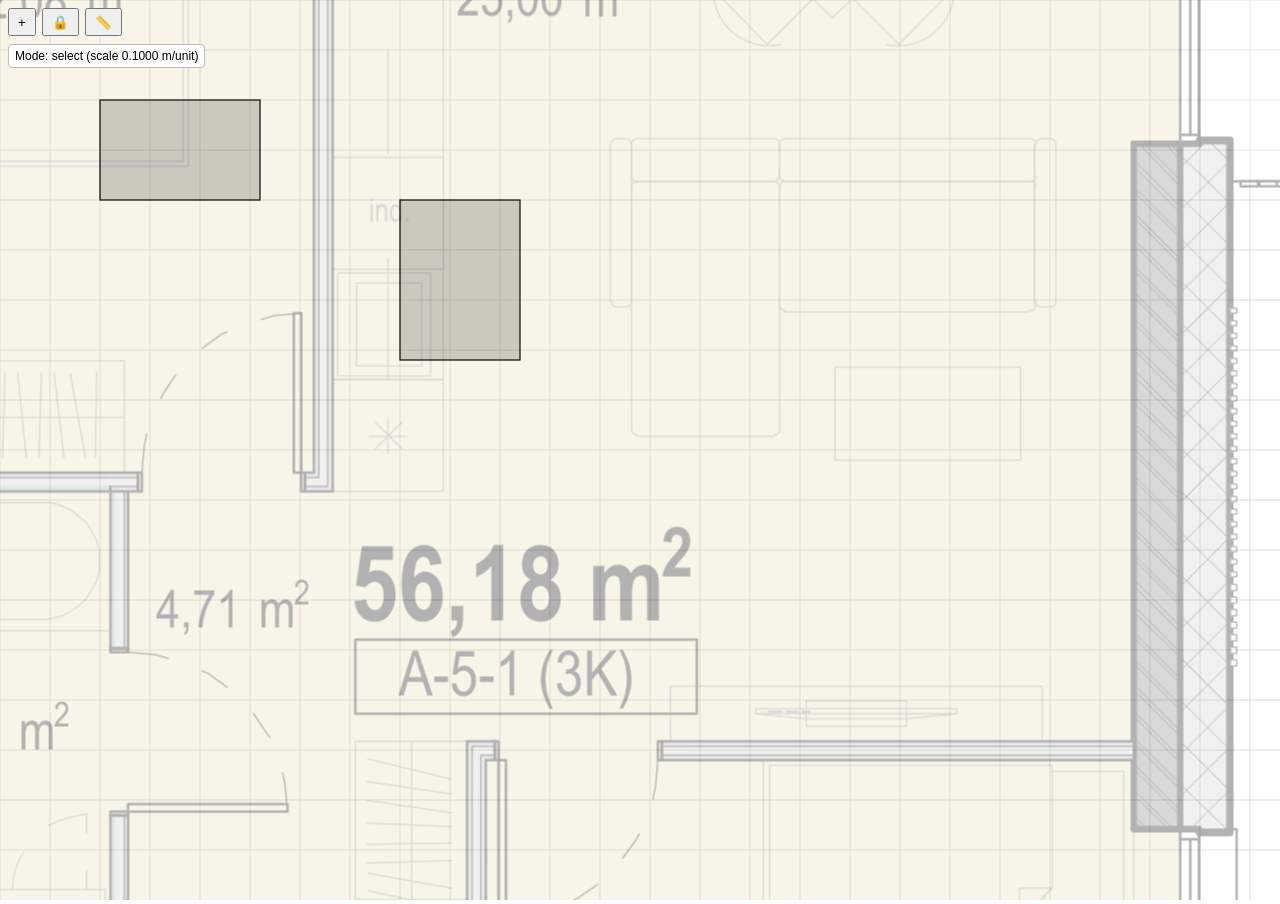
<file: design/stage0_initial_sketches/main11.html>
<!doctype html>
<html>
  <head>
    <meta charset="utf-8" />
    <meta name="viewport" content="width=device-width, initial-scale=1" />
    <title>MVP v3</title>
    <style>
      html, body {
        margin: 0;
        width: 100%;
        height: 100%;
        overflow: hidden;
        font-family: sans-serif;
      }

      #toolbar {
        position: fixed;
        left: 8px;
        top: 8px;
        z-index: 20;
        display: flex;
        gap: 6px;
        align-items: center;
      }

      #toolbar button {
        height: 28px;
        min-width: 28px;
        padding: 0 8px;
      }

      #modeLabel {
        position: fixed;
        left: 8px;
        top: 44px;
        z-index: 20;
        background: rgba(255, 255, 255, 0.92);
        border: 1px solid #bbb;
        border-radius: 4px;
        padding: 4px 6px;
        font-size: 12px;
      }

      #rectPanel {
        position: fixed;
        left: 8px;
        top: 72px;
        z-index: 20;
        background: rgba(255, 255, 255, 0.95);
        border: 1px solid #bbb;
        border-radius: 4px;
        padding: 6px;
        display: none;
        min-width: 148px;
      }

      #rectPanel label {
        display: flex;
        align-items: center;
        gap: 6px;
        font-size: 12px;
        margin-bottom: 6px;
      }

      .wallRow {
        display: flex;
        align-items: center;
        gap: 4px;
        margin-bottom: 4px;
        font-size: 12px;
      }

      .wallRow span {
        min-width: 40px;
      }

      .wallRow button {
        width: 24px;
        height: 24px;
        padding: 0;
      }

      .wallRow.disabled {
        opacity: 0.45;
      }

      #unlinkRect {
        margin-top: 4px;
        width: 100%;
        height: 26px;
      }
    </style>
  </head>
  <body>
    <div id="toolbar">
      <button id="addRect" title="Draw rectangle">+</button>
      <button id="lockMode" title="Lock rectangles">&#128274;</button>
      <button id="measureMode" title="Set scale">&#128207;</button>
      <button id="doneLock" title="Finish lock">Done lock</button>
      <button id="cancelLock" title="Cancel lock">Cancel</button>
      <input id="scaleMeters" title="Line length in meters" type="number" step="0.01" min="0" placeholder="meters" />
      <button id="setScale" title="Set scale">Set scale</button>
      <button id="cancelScale" title="Cancel scale">Cancel</button>
    </div>
    <div id="modeLabel"></div>
    <div id="rectPanel">
      <label><input id="isWallToggle" type="checkbox" />is wall</label>
      <div class="wallRow" id="wallRowTop">
        <span>Top</span>
        <button id="wallTopDec" type="button">&lt;</button>
        <span id="wallTopValue">0 cm</span>
        <button id="wallTopInc" type="button">&gt;</button>
      </div>
      <div class="wallRow" id="wallRowRight">
        <span>Right</span>
        <button id="wallRightDec" type="button">&lt;</button>
        <span id="wallRightValue">0 cm</span>
        <button id="wallRightInc" type="button">&gt;</button>
      </div>
      <div class="wallRow" id="wallRowBottom">
        <span>Bottom</span>
        <button id="wallBottomDec" type="button">&lt;</button>
        <span id="wallBottomValue">0 cm</span>
        <button id="wallBottomInc" type="button">&gt;</button>
      </div>
      <div class="wallRow" id="wallRowLeft">
        <span>Left</span>
        <button id="wallLeftDec" type="button">&lt;</button>
        <span id="wallLeftValue">0 cm</span>
        <button id="wallLeftInc" type="button">&gt;</button>
      </div>
      <button id="unlinkRect" type="button">Unlink snaps</button>
    </div>
    <canvas id="c"></canvas>

    <script>
      const DEFAULT_WORLD_UNITS_PER_METER = 10;
      const CM_PER_METER = 100;
      const SNAP_DISTANCE = 12;
      const SNAP_OVERLAP_TOLERANCE = 10;
      const MIN_LINK_OVERLAP = 1;
      const MIN_RECT_SIZE = 16;
      const HANDLE_SIZE_PX = 16;
      const MIN_SCALE_LINE_LENGTH = 2;

      const ui = {
        tool: "select" // "select" | "drawRect" | "lockSelect" | "measureScale"
      };

      function createRect(id, x, y, w, h) {
        return {
          id,
          x,
          y,
          w,
          h,
          groupId: null,
          isWall: false,
          wallCm: { top: 0, right: 0, bottom: 0, left: 0 }
        };
      }

      const objects = [
        createRect(1, 100, 100, 160, 100),
        createRect(2, 400, 200, 120, 160)
      ];
      let nextId = 3;
      let nextGroupId = 1;
      const lockDraftSet = new Set();
      const magneticLinks = [];
      let selectedId = null;
      let lastCreatedId = null;
      let metersPerWorldUnit = 1 / DEFAULT_WORLD_UNITS_PER_METER;
      let scaleReferenceMeters = null;
      let scaleReferenceLine = null;
      const measureDraft = {
        active: false,
        x0: 0,
        y0: 0,
        x1: 0,
        y1: 0
      };
      const scaleInputState = {
        pendingLength: 0
      };

      const canvas = document.getElementById("c");
      const ctx = canvas.getContext("2d");
      const addRectBtn = document.getElementById("addRect");
      const lockModeBtn = document.getElementById("lockMode");
      const measureModeBtn = document.getElementById("measureMode");
      const doneLockBtn = document.getElementById("doneLock");
      const cancelLockBtn = document.getElementById("cancelLock");
      const scaleMetersInput = document.getElementById("scaleMeters");
      const setScaleBtn = document.getElementById("setScale");
      const cancelScaleBtn = document.getElementById("cancelScale");
      const modeLabel = document.getElementById("modeLabel");
      const rectPanel = document.getElementById("rectPanel");
      const isWallToggle = document.getElementById("isWallToggle");
      const unlinkRectBtn = document.getElementById("unlinkRect");

      const wallControls = {
        top: {
          row: document.getElementById("wallRowTop"),
          dec: document.getElementById("wallTopDec"),
          value: document.getElementById("wallTopValue"),
          inc: document.getElementById("wallTopInc")
        },
        right: {
          row: document.getElementById("wallRowRight"),
          dec: document.getElementById("wallRightDec"),
          value: document.getElementById("wallRightValue"),
          inc: document.getElementById("wallRightInc")
        },
        bottom: {
          row: document.getElementById("wallRowBottom"),
          dec: document.getElementById("wallBottomDec"),
          value: document.getElementById("wallBottomValue"),
          inc: document.getElementById("wallBottomInc")
        },
        left: {
          row: document.getElementById("wallRowLeft"),
          dec: document.getElementById("wallLeftDec"),
          value: document.getElementById("wallLeftValue"),
          inc: document.getElementById("wallLeftInc")
        }
      };

      function resize() {
        const dpr = window.devicePixelRatio || 1;
        const cssW = window.innerWidth;
        const cssH = window.innerHeight;

        canvas.style.width = cssW + "px";
        canvas.style.height = cssH + "px";
        canvas.width = Math.floor(cssW * dpr);
        canvas.height = Math.floor(cssH * dpr);
        ctx.setTransform(dpr, 0, 0, dpr, 0, 0);
      }

      window.addEventListener("resize", resize);
      resize();

      const camera = { x: 0, y: 0, zoom: 1 };
      const background = {
        loaded: false,
        image: new Image(),
        x: 0,
        y: 0,
        w: 0,
        h: 0
      };

      function centerBackgroundInView() {
        const centerX = camera.x + window.innerWidth / (2 * camera.zoom);
        const centerY = camera.y + window.innerHeight / (2 * camera.zoom);
        background.x = centerX - background.w / 2;
        background.y = centerY - background.h / 2;
      }

      background.image.addEventListener("load", () => {
        background.loaded = true;
        background.w = background.image.naturalWidth;
        background.h = background.image.naturalHeight;
        centerBackgroundInView();
      });
      background.image.src = "apartment1.png";

      function screenToWorld(sx, sy) {
        return {
          x: camera.x + sx / camera.zoom,
          y: camera.y + sy / camera.zoom
        };
      }

      function worldToScreen(wx, wy) {
        return {
          x: (wx - camera.x) * camera.zoom,
          y: (wy - camera.y) * camera.zoom
        };
      }

      function cmToWorld(cm) {
        return (cm / CM_PER_METER) / metersPerWorldUnit;
      }

      function worldToCm(worldUnits) {
        return worldUnits * metersPerWorldUnit * CM_PER_METER;
      }

      function getWallWorld(rect) {
        if (rect.isWall) {
          return { top: 0, right: 0, bottom: 0, left: 0 };
        }
        return {
          top: cmToWorld(rect.wallCm.top),
          right: cmToWorld(rect.wallCm.right),
          bottom: cmToWorld(rect.wallCm.bottom),
          left: cmToWorld(rect.wallCm.left)
        };
      }

      function getOuterRect(rect) {
        const wall = getWallWorld(rect);
        return {
          x: rect.x - wall.left,
          y: rect.y - wall.top,
          w: rect.w + wall.left + wall.right,
          h: rect.h + wall.top + wall.bottom
        };
      }

      function getEdgeValueFromOuter(outerRect, edge) {
        if (edge === "left") return outerRect.x;
        if (edge === "right") return outerRect.x + outerRect.w;
        if (edge === "top") return outerRect.y;
        return outerRect.y + outerRect.h;
      }

      function overlapAmount1d(a0, a1, b0, b1) {
        return Math.min(a1, b1) - Math.max(a0, b0);
      }

      function getLinkOverlap(link) {
        const a = getById(link.aId);
        const b = getById(link.bId);
        if (!a || !b) return -Infinity;
        const aOuter = getOuterRect(a);
        const bOuter = getOuterRect(b);
        if (link.axis === "x") {
          return overlapAmount1d(aOuter.y, aOuter.y + aOuter.h, bOuter.y, bOuter.y + bOuter.h);
        }
        return overlapAmount1d(aOuter.x, aOuter.x + aOuter.w, bOuter.x, bOuter.x + bOuter.w);
      }

      function isLinkUsable(link) {
        return getLinkOverlap(link) >= MIN_LINK_OVERLAP;
      }

      function pairKey(aId, bId) {
        return aId < bId ? `${aId}:${bId}` : `${bId}:${aId}`;
      }

      function upsertMagneticLink(link) {
        if (!link) return;
        if (!isLinkUsable(link)) return;
        const key = pairKey(link.aId, link.bId);
        for (let index = magneticLinks.length - 1; index >= 0; index--) {
          const current = magneticLinks[index];
          if (current.axis === link.axis && pairKey(current.aId, current.bId) === key) {
            magneticLinks.splice(index, 1);
          }
        }
        magneticLinks.push(link);
      }

      function pruneMagneticLinks() {
        for (let index = magneticLinks.length - 1; index >= 0; index--) {
          if (!isLinkUsable(magneticLinks[index])) {
            magneticLinks.splice(index, 1);
          }
        }
      }

      function removeLinksForRect(rectId) {
        for (let index = magneticLinks.length - 1; index >= 0; index--) {
          const link = magneticLinks[index];
          if (link.aId === rectId || link.bId === rectId) {
            magneticLinks.splice(index, 1);
          }
        }
      }

      function commitSnapLinks(candidate) {
        if (!candidate) return;
        if (candidate.linkX) upsertMagneticLink(candidate.linkX);
        if (candidate.linkY) upsertMagneticLink(candidate.linkY);
        pruneMagneticLinks();
      }

      function applyEdgeDelta(rect, edge, delta) {
        if (edge === "right") {
          rect.w = Math.max(MIN_RECT_SIZE, rect.w + delta);
          return;
        }
        if (edge === "bottom") {
          rect.h = Math.max(MIN_RECT_SIZE, rect.h + delta);
          return;
        }
        if (edge === "left") {
          const right = rect.x + rect.w;
          rect.x = Math.min(rect.x + delta, right - MIN_RECT_SIZE);
          rect.w = right - rect.x;
          return;
        }
        const bottom = rect.y + rect.h;
        rect.y = Math.min(rect.y + delta, bottom - MIN_RECT_SIZE);
        rect.h = bottom - rect.y;
      }

      function hitTest(worldPt) {
        for (let index = objects.length - 1; index >= 0; index--) {
          const object = objects[index];
          const outer = getOuterRect(object);
          if (
            worldPt.x >= outer.x &&
            worldPt.x <= outer.x + outer.w &&
            worldPt.y >= outer.y &&
            worldPt.y <= outer.y + outer.h
          ) {
            return object;
          }
        }
        return null;
      }

      function getById(id) {
        return objects.find((object) => object.id === id) || null;
      }

      function getResizeHandles(rect) {
        const target = getOuterRect(rect);
        const size = HANDLE_SIZE_PX / camera.zoom;
        const half = size / 2;
        const xMid = target.x + target.w / 2;
        const yMid = target.y + target.h / 2;
        const xMin = target.x;
        const xMax = target.x + target.w;
        const yMin = target.y;
        const yMax = target.y + target.h;

        return [
          { name: "nw", x: xMin - half, y: yMin - half, w: size, h: size },
          { name: "n", x: xMid - half, y: yMin - half, w: size, h: size },
          { name: "ne", x: xMax - half, y: yMin - half, w: size, h: size },
          { name: "e", x: xMax - half, y: yMid - half, w: size, h: size },
          { name: "se", x: xMax - half, y: yMax - half, w: size, h: size },
          { name: "s", x: xMid - half, y: yMax - half, w: size, h: size },
          { name: "sw", x: xMin - half, y: yMax - half, w: size, h: size },
          { name: "w", x: xMin - half, y: yMid - half, w: size, h: size }
        ];
      }

      function hitResizeHandle(worldPt, rect) {
        const handles = getResizeHandles(rect);
        for (let index = handles.length - 1; index >= 0; index--) {
          const handle = handles[index];
          if (
            worldPt.x >= handle.x &&
            worldPt.x <= handle.x + handle.w &&
            worldPt.y >= handle.y &&
            worldPt.y <= handle.y + handle.h
          ) {
            return handle.name;
          }
        }
        return null;
      }

      function getDragMembers(target) {
        if (target.groupId == null) {
          return [target];
        }
        return objects.filter((object) => object.groupId === target.groupId);
      }

      function bringIdsToFront(ids) {
        const idSet = new Set(ids);
        const keep = objects.filter((object) => !idSet.has(object.id));
        const move = objects.filter((object) => idSet.has(object.id));
        objects.splice(0, objects.length, ...keep, ...move);
      }

      function overlap1d(a0, a1, b0, b1, tolerance = 0) {
        return Math.min(a1, b1) - Math.max(a0, b0) >= -tolerance;
      }

      function computeSnapCandidate(movingObject, movingIds) {
        const movingRect = getOuterRect(movingObject);
        let bestX = null;
        let bestY = null;

        for (const staticObject of objects) {
          if (movingIds.has(staticObject.id)) continue;
          const staticRect = getOuterRect(staticObject);

          if (
            overlap1d(
              movingRect.y,
              movingRect.y + movingRect.h,
              staticRect.y,
              staticRect.y + staticRect.h,
              SNAP_OVERLAP_TOLERANCE
            )
          ) {
            const overlapY = overlapAmount1d(
              movingRect.y,
              movingRect.y + movingRect.h,
              staticRect.y,
              staticRect.y + staticRect.h
            );
            const leftToRight = staticRect.x + staticRect.w - movingRect.x;
            const rightToLeft = staticRect.x - (movingRect.x + movingRect.w);

            if (Math.abs(leftToRight) <= SNAP_DISTANCE && (!bestX || Math.abs(leftToRight) < Math.abs(bestX.delta))) {
              bestX = {
                delta: leftToRight,
                line: staticRect.x + staticRect.w,
                otherId: staticObject.id,
                movingEdge: "left",
                otherEdge: "right",
                overlap: overlapY
              };
            }

            if (Math.abs(rightToLeft) <= SNAP_DISTANCE && (!bestX || Math.abs(rightToLeft) < Math.abs(bestX.delta))) {
              bestX = {
                delta: rightToLeft,
                line: staticRect.x,
                otherId: staticObject.id,
                movingEdge: "right",
                otherEdge: "left",
                overlap: overlapY
              };
            }
          }

          if (
            overlap1d(
              movingRect.x,
              movingRect.x + movingRect.w,
              staticRect.x,
              staticRect.x + staticRect.w,
              SNAP_OVERLAP_TOLERANCE
            )
          ) {
            const overlapX = overlapAmount1d(
              movingRect.x,
              movingRect.x + movingRect.w,
              staticRect.x,
              staticRect.x + staticRect.w
            );
            const topToBottom = staticRect.y + staticRect.h - movingRect.y;
            const bottomToTop = staticRect.y - (movingRect.y + movingRect.h);

            if (Math.abs(topToBottom) <= SNAP_DISTANCE && (!bestY || Math.abs(topToBottom) < Math.abs(bestY.delta))) {
              bestY = {
                delta: topToBottom,
                line: staticRect.y + staticRect.h,
                otherId: staticObject.id,
                movingEdge: "top",
                otherEdge: "bottom",
                overlap: overlapX
              };
            }

            if (Math.abs(bottomToTop) <= SNAP_DISTANCE && (!bestY || Math.abs(bottomToTop) < Math.abs(bestY.delta))) {
              bestY = {
                delta: bottomToTop,
                line: staticRect.y,
                otherId: staticObject.id,
                movingEdge: "bottom",
                otherEdge: "top",
                overlap: overlapX
              };
            }
          }
        }

        if (!bestX && !bestY) {
          return null;
        }

        return {
          shiftX: bestX ? bestX.delta : 0,
          shiftY: bestY ? bestY.delta : 0,
          lineX: bestX ? bestX.line : null,
          lineY: bestY ? bestY.line : null,
          linkX: bestX && bestX.overlap >= MIN_LINK_OVERLAP ? {
            axis: "x",
            aId: movingObject.id,
            aEdge: bestX.movingEdge,
            bId: bestX.otherId,
            bEdge: bestX.otherEdge
          } : null,
          linkY: bestY && bestY.overlap >= MIN_LINK_OVERLAP ? {
            axis: "y",
            aId: movingObject.id,
            aEdge: bestY.movingEdge,
            bId: bestY.otherId,
            bEdge: bestY.otherEdge
          } : null
        };
      }

      function computeResizeSnapCandidate(resizedObject, handle) {
        const movingRect = getOuterRect(resizedObject);
        let bestX = null;
        let bestY = null;

        for (const staticObject of objects) {
          if (staticObject.id === resizedObject.id) continue;
          const staticRect = getOuterRect(staticObject);

          const canSnapX = handle.includes("e") || handle.includes("w");
          const canSnapY = handle.includes("n") || handle.includes("s");

          if (
            canSnapX &&
            overlap1d(
              movingRect.y,
              movingRect.y + movingRect.h,
              staticRect.y,
              staticRect.y + staticRect.h,
              SNAP_OVERLAP_TOLERANCE
            )
          ) {
            const overlapY = overlapAmount1d(
              movingRect.y,
              movingRect.y + movingRect.h,
              staticRect.y,
              staticRect.y + staticRect.h
            );
            const movingEdgeX = handle.includes("e")
              ? movingRect.x + movingRect.w
              : movingRect.x;
            const candidateLines = [staticRect.x, staticRect.x + staticRect.w];

            for (const line of candidateLines) {
              const delta = line - movingEdgeX;
              if (Math.abs(delta) <= SNAP_DISTANCE && (!bestX || Math.abs(delta) < Math.abs(bestX.delta))) {
                bestX = {
                  delta,
                  line,
                  otherId: staticObject.id,
                  movingEdge: handle.includes("e") ? "right" : "left",
                  otherEdge: line === staticRect.x ? "left" : "right",
                  overlap: overlapY
                };
              }
            }
          }

          if (
            canSnapY &&
            overlap1d(
              movingRect.x,
              movingRect.x + movingRect.w,
              staticRect.x,
              staticRect.x + staticRect.w,
              SNAP_OVERLAP_TOLERANCE
            )
          ) {
            const overlapX = overlapAmount1d(
              movingRect.x,
              movingRect.x + movingRect.w,
              staticRect.x,
              staticRect.x + staticRect.w
            );
            const movingEdgeY = handle.includes("s")
              ? movingRect.y + movingRect.h
              : movingRect.y;
            const candidateLines = [staticRect.y, staticRect.y + staticRect.h];

            for (const line of candidateLines) {
              const delta = line - movingEdgeY;
              if (Math.abs(delta) <= SNAP_DISTANCE && (!bestY || Math.abs(delta) < Math.abs(bestY.delta))) {
                bestY = {
                  delta,
                  line,
                  otherId: staticObject.id,
                  movingEdge: handle.includes("s") ? "bottom" : "top",
                  otherEdge: line === staticRect.y ? "top" : "bottom",
                  overlap: overlapX
                };
              }
            }
          }
        }

        if (!bestX && !bestY) {
          return null;
        }

        return {
          shiftX: bestX ? bestX.delta : 0,
          shiftY: bestY ? bestY.delta : 0,
          lineX: bestX ? bestX.line : null,
          lineY: bestY ? bestY.line : null,
          linkX: bestX && bestX.overlap >= MIN_LINK_OVERLAP ? {
            axis: "x",
            aId: resizedObject.id,
            aEdge: bestX.movingEdge,
            bId: bestX.otherId,
            bEdge: bestX.otherEdge
          } : null,
          linkY: bestY && bestY.overlap >= MIN_LINK_OVERLAP ? {
            axis: "y",
            aId: resizedObject.id,
            aEdge: bestY.movingEdge,
            bId: bestY.otherId,
            bEdge: bestY.otherEdge
          } : null
        };
      }

      const pointer = {
        down: false,
        sx: 0,
        sy: 0,
        mode: "idle", // "idle" | "drag" | "pan" | "drawRect" | "resize" | "measureScaleDraw"
        target: null,
        dragOffsetX: 0,
        dragOffsetY: 0,
        movingIds: new Set(),
        startPositions: new Map(),
        anchorStartX: 0,
        anchorStartY: 0,
        resizeHandle: null,
        resizeStartWorldX: 0,
        resizeStartWorldY: 0,
        resizeStartRect: null,
        resizeStartOuter: null,
        resizeStartSnapshot: new Map(),
        resizeLiveLinks: [],
        snap: null
      };

      const draft = {
        active: false,
        x0: 0,
        y0: 0,
        x1: 0,
        y1: 0
      };

      function resetPointer() {
        pointer.down = false;
        pointer.mode = "idle";
        pointer.target = null;
        pointer.movingIds = new Set();
        pointer.startPositions = new Map();
        pointer.resizeHandle = null;
        pointer.resizeStartRect = null;
        pointer.resizeStartOuter = null;
        pointer.resizeStartSnapshot = new Map();
        pointer.resizeLiveLinks = [];
        pointer.snap = null;
      }

      function applyDragAt(worldPt) {
        const anchorRawX = worldPt.x - pointer.dragOffsetX;
        const anchorRawY = worldPt.y - pointer.dragOffsetY;
        const dx = anchorRawX - pointer.anchorStartX;
        const dy = anchorRawY - pointer.anchorStartY;

        for (const id of pointer.movingIds) {
          const object = getById(id);
          const start = pointer.startPositions.get(id);
          if (!object || !start) continue;
          object.x = start.x + dx;
          object.y = start.y + dy;
        }

        const candidate = computeSnapCandidate(pointer.target, pointer.movingIds);
        pointer.snap = candidate;

        if (candidate) {
          for (const id of pointer.movingIds) {
            const object = getById(id);
            if (!object) continue;
            object.x += candidate.shiftX;
            object.y += candidate.shiftY;
          }
        }
      }

      function applyResizeAt(worldPt) {
        const object = pointer.target;
        const start = pointer.resizeStartRect;
        const handle = pointer.resizeHandle;
        if (!object || !start || !handle) return;

        for (const [id, snapshot] of pointer.resizeStartSnapshot.entries()) {
          const target = getById(id);
          if (!target) continue;
          target.x = snapshot.x;
          target.y = snapshot.y;
          target.w = snapshot.w;
          target.h = snapshot.h;
        }

        const dx = worldPt.x - pointer.resizeStartWorldX;
        const dy = worldPt.y - pointer.resizeStartWorldY;
        const right = start.x + start.w;
        const bottom = start.y + start.h;

        let x = start.x;
        let y = start.y;
        let w = start.w;
        let h = start.h;

        if (handle.includes("e")) {
          w = Math.max(MIN_RECT_SIZE, start.w + dx);
        }
        if (handle.includes("s")) {
          h = Math.max(MIN_RECT_SIZE, start.h + dy);
        }
        if (handle.includes("w")) {
          x = Math.min(start.x + dx, right - MIN_RECT_SIZE);
          w = right - x;
        }
        if (handle.includes("n")) {
          y = Math.min(start.y + dy, bottom - MIN_RECT_SIZE);
          h = bottom - y;
        }

        object.x = x;
        object.y = y;
        object.w = w;
        object.h = h;

        const candidate = computeResizeSnapCandidate(object, handle);
        pointer.snap = candidate;
        if (candidate) {
          if (candidate.shiftX !== 0) {
            if (handle.includes("e")) {
              object.w = Math.max(MIN_RECT_SIZE, object.w + candidate.shiftX);
            } else if (handle.includes("w")) {
              const rightEdge = object.x + object.w;
              object.x = Math.min(object.x + candidate.shiftX, rightEdge - MIN_RECT_SIZE);
              object.w = rightEdge - object.x;
            }
          }

          if (candidate.shiftY !== 0) {
            if (handle.includes("s")) {
              object.h = Math.max(MIN_RECT_SIZE, object.h + candidate.shiftY);
            } else if (handle.includes("n")) {
              const bottomEdge = object.y + object.h;
              object.y = Math.min(object.y + candidate.shiftY, bottomEdge - MIN_RECT_SIZE);
              object.h = bottomEdge - object.y;
            }
          }
        }

        const startOuter = pointer.resizeStartOuter;
        if (!startOuter || !pointer.resizeLiveLinks.length) return;

        const currentOuter = getOuterRect(object);
        const movedEdges = [];
        if (handle.includes("e")) {
          movedEdges.push({
            edge: "right",
            delta: getEdgeValueFromOuter(currentOuter, "right") - getEdgeValueFromOuter(startOuter, "right")
          });
        }
        if (handle.includes("w")) {
          movedEdges.push({
            edge: "left",
            delta: getEdgeValueFromOuter(currentOuter, "left") - getEdgeValueFromOuter(startOuter, "left")
          });
        }
        if (handle.includes("s")) {
          movedEdges.push({
            edge: "bottom",
            delta: getEdgeValueFromOuter(currentOuter, "bottom") - getEdgeValueFromOuter(startOuter, "bottom")
          });
        }
        if (handle.includes("n")) {
          movedEdges.push({
            edge: "top",
            delta: getEdgeValueFromOuter(currentOuter, "top") - getEdgeValueFromOuter(startOuter, "top")
          });
        }

        const seen = new Set();
        const rootId = object.id;

        function propagate(rectId, edge, delta) {
          if (Math.abs(delta) < 0.0001) return;

          for (const link of pointer.resizeLiveLinks) {
            let otherId = null;
            let otherEdge = null;
            if (link.aId === rectId && link.aEdge === edge) {
              otherId = link.bId;
              otherEdge = link.bEdge;
            } else if (link.bId === rectId && link.bEdge === edge) {
              otherId = link.aId;
              otherEdge = link.aEdge;
            }

            if (otherId == null || otherId === rootId) continue;

            const key = `${rectId}:${edge}->${otherId}:${otherEdge}`;
            if (seen.has(key)) continue;
            seen.add(key);

            const other = getById(otherId);
            if (!other) continue;

            const before = getEdgeValueFromOuter(getOuterRect(other), otherEdge);
            applyEdgeDelta(other, otherEdge, delta);
            const after = getEdgeValueFromOuter(getOuterRect(other), otherEdge);
            propagate(otherId, otherEdge, after - before);
          }
        }

        for (const moved of movedEdges) {
          propagate(object.id, moved.edge, moved.delta);
        }
      }

      function getSelectedRect() {
        if (selectedId == null) return null;
        return getById(selectedId);
      }

      function setWallControlEnabled(side, enabled) {
        const control = wallControls[side];
        control.dec.disabled = !enabled;
        control.inc.disabled = !enabled;
        control.row.classList.toggle("disabled", !enabled);
      }

      function updateRectPanel() {
        const selected = getSelectedRect();
        if (!selected) {
          rectPanel.style.display = "none";
          unlinkRectBtn.disabled = true;
          unlinkRectBtn.textContent = "Unlink snaps";
          return;
        }

        rectPanel.style.display = "block";
        isWallToggle.checked = selected.isWall;
        const wallsEnabled = !selected.isWall;
        const sides = ["top", "right", "bottom", "left"];
        for (const side of sides) {
          wallControls[side].value.textContent = `${selected.wallCm[side]} cm`;
          setWallControlEnabled(side, wallsEnabled);
        }

        let linkCount = 0;
        for (const link of magneticLinks) {
          if (link.aId === selected.id || link.bId === selected.id) {
            linkCount++;
          }
        }
        unlinkRectBtn.disabled = linkCount === 0;
        unlinkRectBtn.textContent = linkCount > 0 ? `Unlink snaps (${linkCount})` : "Unlink snaps";
      }

      function adjustSelectedWall(side, deltaCm) {
        const selected = getSelectedRect();
        if (!selected || selected.isWall) return;
        selected.wallCm[side] = Math.max(0, selected.wallCm[side] + deltaCm);
        updateRectPanel();
      }

      function updateToolbar() {
        const inLock = ui.tool === "lockSelect";
        const inMeasure = ui.tool === "measureScale";
        doneLockBtn.style.display = inLock ? "inline-block" : "none";
        cancelLockBtn.style.display = inLock ? "inline-block" : "none";
        scaleMetersInput.style.display = inMeasure ? "inline-block" : "none";
        setScaleBtn.style.display = inMeasure ? "inline-block" : "none";
        cancelScaleBtn.style.display = inMeasure ? "inline-block" : "none";
        lockModeBtn.disabled = inLock;
        measureModeBtn.disabled = inMeasure;

        if (ui.tool === "drawRect") {
          modeLabel.textContent = "Mode: draw rectangle (drag on canvas)";
        } else if (inLock) {
          modeLabel.textContent = `Mode: lock select (${lockDraftSet.size} selected)`;
        } else if (inMeasure) {
          if (scaleInputState.pendingLength > 0) {
            modeLabel.textContent = "Mode: set scale (enter meters, then Set scale)";
          } else {
            modeLabel.textContent = "Mode: set scale (draw a reference line)";
          }
        } else {
          modeLabel.textContent = `Mode: select (scale ${metersPerWorldUnit.toFixed(4)} m/unit)`;
        }
      }

      addRectBtn.addEventListener("click", () => {
        ui.tool = "drawRect";
        lockDraftSet.clear();
        measureDraft.active = false;
        scaleInputState.pendingLength = 0;
        updateToolbar();
      });

      lockModeBtn.addEventListener("click", () => {
        ui.tool = "lockSelect";
        lockDraftSet.clear();
        measureDraft.active = false;
        scaleInputState.pendingLength = 0;
        updateToolbar();
      });

      measureModeBtn.addEventListener("click", () => {
        ui.tool = "measureScale";
        lockDraftSet.clear();
        measureDraft.active = false;
        scaleInputState.pendingLength = 0;
        scaleMetersInput.value = "";
        updateToolbar();
      });

      doneLockBtn.addEventListener("click", () => {
        if (lockDraftSet.size >= 2) {
          const groupId = nextGroupId++;
          for (const object of objects) {
            if (lockDraftSet.has(object.id)) {
              object.groupId = groupId;
            }
          }
        }
        lockDraftSet.clear();
        ui.tool = "select";
        updateToolbar();
      });

      cancelLockBtn.addEventListener("click", () => {
        lockDraftSet.clear();
        ui.tool = "select";
        updateToolbar();
      });

      setScaleBtn.addEventListener("click", () => {
        const meters = Number(scaleMetersInput.value);
        if (!(meters > 0) || !(scaleInputState.pendingLength > 0)) {
          return;
        }
        metersPerWorldUnit = meters / scaleInputState.pendingLength;
        scaleReferenceMeters = meters;
        if (measureDraft.active) {
          scaleReferenceLine = {
            x0: measureDraft.x0,
            y0: measureDraft.y0,
            x1: measureDraft.x1,
            y1: measureDraft.y1
          };
        }
        measureDraft.active = false;
        scaleInputState.pendingLength = 0;
        ui.tool = "select";
        updateToolbar();
      });

      cancelScaleBtn.addEventListener("click", () => {
        measureDraft.active = false;
        scaleInputState.pendingLength = 0;
        ui.tool = "select";
        updateToolbar();
      });

      isWallToggle.addEventListener("change", () => {
        const selected = getSelectedRect();
        if (!selected) return;
        selected.isWall = isWallToggle.checked;
        updateRectPanel();
      });

      unlinkRectBtn.addEventListener("click", () => {
        const selected = getSelectedRect();
        if (!selected) return;
        removeLinksForRect(selected.id);
        updateRectPanel();
      });

      const wallSides = ["top", "right", "bottom", "left"];
      for (const side of wallSides) {
        wallControls[side].dec.addEventListener("click", () => adjustSelectedWall(side, -1));
        wallControls[side].inc.addEventListener("click", () => adjustSelectedWall(side, 1));
      }

      updateToolbar();
      updateRectPanel();

      canvas.addEventListener("pointerdown", (event) => {
        const worldPt = screenToWorld(event.clientX, event.clientY);
        const hit = hitTest(worldPt);
        const selectedObject = ui.tool === "select" && selectedId != null ? getById(selectedId) : null;
        const selectedHandle = selectedObject ? hitResizeHandle(worldPt, selectedObject) : null;

        if (ui.tool === "lockSelect") {
          if (event.button === 0 && hit) {
            if (lockDraftSet.has(hit.id)) {
              lockDraftSet.delete(hit.id);
            } else {
              lockDraftSet.add(hit.id);
            }
            updateToolbar();
          }
          return;
        }

        if (ui.tool === "drawRect" && event.button === 0) {
          canvas.setPointerCapture(event.pointerId);
          pointer.down = true;
          pointer.sx = event.clientX;
          pointer.sy = event.clientY;
          pointer.mode = "drawRect";
          draft.active = true;
          draft.x0 = worldPt.x;
          draft.y0 = worldPt.y;
          draft.x1 = worldPt.x;
          draft.y1 = worldPt.y;
          return;
        }

        if (ui.tool === "measureScale" && event.button === 0) {
          canvas.setPointerCapture(event.pointerId);
          pointer.down = true;
          pointer.sx = event.clientX;
          pointer.sy = event.clientY;
          pointer.mode = "measureScaleDraw";
          measureDraft.active = true;
          measureDraft.x0 = worldPt.x;
          measureDraft.y0 = worldPt.y;
          measureDraft.x1 = worldPt.x;
          measureDraft.y1 = worldPt.y;
          scaleInputState.pendingLength = 0;
          updateToolbar();
          return;
        }

        if (ui.tool === "select" && event.button === 0 && selectedObject && selectedHandle) {
          canvas.setPointerCapture(event.pointerId);
          pointer.down = true;
          pointer.sx = event.clientX;
          pointer.sy = event.clientY;
          pointer.mode = "resize";
          pointer.target = selectedObject;
          pointer.resizeHandle = selectedHandle;
          pointer.resizeStartWorldX = worldPt.x;
          pointer.resizeStartWorldY = worldPt.y;
          pointer.resizeStartRect = {
            x: selectedObject.x,
            y: selectedObject.y,
            w: selectedObject.w,
            h: selectedObject.h
          };
          pointer.resizeStartOuter = getOuterRect(selectedObject);
          pointer.resizeStartSnapshot = new Map(
            objects.map((object) => [object.id, { x: object.x, y: object.y, w: object.w, h: object.h }])
          );
          pointer.resizeLiveLinks = magneticLinks.filter(isLinkUsable).map((link) => ({ ...link }));
          pointer.snap = null;
          return;
        }

        if (ui.tool === "select" && event.button === 0 && hit && selectedId !== hit.id) {
          selectedId = hit.id;
          updateRectPanel();
          return;
        }

        if (ui.tool === "select" && event.button === 0 && hit && selectedId === hit.id) {
          const outer = getOuterRect(hit);
          canvas.setPointerCapture(event.pointerId);
          pointer.down = true;
          pointer.sx = event.clientX;
          pointer.sy = event.clientY;

          pointer.mode = "drag";
          pointer.target = hit;
          pointer.dragOffsetX = worldPt.x - outer.x;
          pointer.dragOffsetY = worldPt.y - outer.y;
          pointer.anchorStartX = outer.x;
          pointer.anchorStartY = outer.y;

          const dragMembers = getDragMembers(hit);
          const dragIds = dragMembers.map((object) => object.id);
          bringIdsToFront(dragIds);
          pointer.movingIds = new Set(dragIds);
          pointer.startPositions = new Map(
            dragMembers.map((object) => [object.id, { x: object.x, y: object.y }])
          );
          pointer.snap = null;
          return;
        }

        if (ui.tool === "select" && event.button === 0 && !hit) {
          selectedId = null;
          updateRectPanel();
        }

        canvas.setPointerCapture(event.pointerId);
        pointer.down = true;
        pointer.sx = event.clientX;
        pointer.sy = event.clientY;
        pointer.mode = "pan";
        pointer.target = null;
      });

      canvas.addEventListener("pointermove", (event) => {
        if (!pointer.down) return;

        const worldPt = screenToWorld(event.clientX, event.clientY);

        if (pointer.mode === "drawRect" && draft.active) {
          draft.x1 = worldPt.x;
          draft.y1 = worldPt.y;
          return;
        }

        if (pointer.mode === "measureScaleDraw" && measureDraft.active) {
          measureDraft.x1 = worldPt.x;
          measureDraft.y1 = worldPt.y;
          return;
        }

        if (pointer.mode === "drag" && pointer.target) {
          applyDragAt(worldPt);
          return;
        }

        if (pointer.mode === "resize" && pointer.target) {
          applyResizeAt(worldPt);
          return;
        }

        if (pointer.mode === "pan") {
          const dxScreen = event.clientX - pointer.sx;
          const dyScreen = event.clientY - pointer.sy;
          camera.x -= dxScreen / camera.zoom;
          camera.y -= dyScreen / camera.zoom;
          pointer.sx = event.clientX;
          pointer.sy = event.clientY;
        }
      });

      canvas.addEventListener("pointerup", () => {
        if (pointer.mode === "drawRect" && draft.active) {
          const x = Math.min(draft.x0, draft.x1);
          const y = Math.min(draft.y0, draft.y1);
          const w = Math.abs(draft.x1 - draft.x0);
          const h = Math.abs(draft.y1 - draft.y0);
          if (w > 3 && h > 3) {
            const id = nextId++;
            objects.push(createRect(id, x, y, w, h));
            lastCreatedId = id;
          }
          draft.active = false;
          ui.tool = "select";
          updateToolbar();
        }

        if (pointer.mode === "measureScaleDraw" && measureDraft.active) {
          const dx = measureDraft.x1 - measureDraft.x0;
          const dy = measureDraft.y1 - measureDraft.y0;
          const length = Math.hypot(dx, dy);
          if (length >= MIN_SCALE_LINE_LENGTH) {
            scaleInputState.pendingLength = length;
            scaleMetersInput.focus();
          } else {
            measureDraft.active = false;
            scaleInputState.pendingLength = 0;
          }
          updateToolbar();
        }

        if ((pointer.mode === "drag" || pointer.mode === "resize") && pointer.snap) {
          commitSnapLinks(pointer.snap);
          updateRectPanel();
        }

        resetPointer();
      });

      canvas.addEventListener("wheel", (event) => {
        event.preventDefault();
        const worldBefore = screenToWorld(event.clientX, event.clientY);
        const zoomFactor = Math.exp(-event.deltaY * 0.001);
        camera.zoom = Math.min(6, Math.max(0.2, camera.zoom * zoomFactor));
        const worldAfter = screenToWorld(event.clientX, event.clientY);
        camera.x += worldBefore.x - worldAfter.x;
        camera.y += worldBefore.y - worldAfter.y;
      }, { passive: false });

      function drawGrid(cssW, cssH) {
        ctx.lineWidth = 1 / camera.zoom;
        ctx.strokeStyle = "#ddd";
        const grid = 50;
        const left = camera.x;
        const top = camera.y;
        const right = camera.x + cssW / camera.zoom;
        const bottom = camera.y + cssH / camera.zoom;
        const startX = Math.floor(left / grid) * grid;
        const startY = Math.floor(top / grid) * grid;

        for (let x = startX; x < right; x += grid) {
          ctx.beginPath();
          ctx.moveTo(x, top);
          ctx.lineTo(x, bottom);
          ctx.stroke();
        }

        for (let y = startY; y < bottom; y += grid) {
          ctx.beginPath();
          ctx.moveTo(left, y);
          ctx.lineTo(right, y);
          ctx.stroke();
        }
      }

      function drawBackground() {
        if (!background.loaded) return;
        ctx.save();
        ctx.globalAlpha = 0.3;
        ctx.drawImage(background.image, background.x, background.y, background.w, background.h);
        ctx.restore();
      }

      function formatDimension(valueInWorldUnits) {
        const meters = worldToCm(valueInWorldUnits) / CM_PER_METER;
        return `${meters.toFixed(2)} m`;
      }

      function drawDimensionText(text, x, y) {
        const fontSize = 12 / camera.zoom;
        ctx.font = `${fontSize}px sans-serif`;
        ctx.textAlign = "center";
        ctx.textBaseline = "middle";
        const metrics = ctx.measureText(text);
        const paddingX = 5 / camera.zoom;
        const paddingY = 3 / camera.zoom;
        const boxW = metrics.width + paddingX * 2;
        const boxH = fontSize + paddingY * 2;

        ctx.fillStyle = "rgba(255,255,255,0.92)";
        ctx.strokeStyle = "rgba(0,0,0,0.28)";
        ctx.lineWidth = 1 / camera.zoom;
        ctx.fillRect(x - boxW / 2, y - boxH / 2, boxW, boxH);
        ctx.strokeRect(x - boxW / 2, y - boxH / 2, boxW, boxH);

        ctx.fillStyle = "#111";
        ctx.fillText(text, x, y);
      }

      function drawRectDimensions(rect) {
        const widthText = formatDimension(rect.w);
        const heightText = formatDimension(rect.h);
        const inset = 12 / camera.zoom;
        drawDimensionText(widthText, rect.x + rect.w / 2, rect.y + inset);
        drawDimensionText(heightText, rect.x + inset, rect.y + rect.h / 2);
      }

      function drawDimensionOverlays() {
        const targets = new Set();
        if (lastCreatedId != null) targets.add(lastCreatedId);
        if (selectedId != null) targets.add(selectedId);
        for (const id of targets) {
          const rect = getById(id);
          if (!rect) continue;
          drawRectDimensions(rect);
        }
      }

      function groupColor(groupId) {
        if (groupId == null) return "rgba(0,0,0,0.18)";
        const seed = groupId * 57;
        const hue = seed % 360;
        return `hsla(${hue}, 70%, 55%, 0.32)`;
      }

      function drawObjects() {
        for (const object of objects) {
          const outer = getOuterRect(object);
          if (object.isWall) {
            ctx.fillStyle = "rgba(20,20,20,0.68)";
            ctx.strokeStyle = "#111";
            ctx.lineWidth = 2 / camera.zoom;
            ctx.fillRect(outer.x, outer.y, outer.w, outer.h);
            ctx.strokeRect(outer.x, outer.y, outer.w, outer.h);
          } else {
            const wall = getWallWorld(object);
            ctx.fillStyle = "rgba(55,55,55,0.4)";
            if (wall.top > 0) ctx.fillRect(outer.x, outer.y, outer.w, wall.top);
            if (wall.right > 0) ctx.fillRect(object.x + object.w, outer.y, wall.right, outer.h);
            if (wall.bottom > 0) ctx.fillRect(outer.x, object.y + object.h, outer.w, wall.bottom);
            if (wall.left > 0) ctx.fillRect(outer.x, outer.y, wall.left, outer.h);

            ctx.fillStyle = groupColor(object.groupId);
            ctx.strokeStyle = object.groupId == null ? "#222" : "#0a4";
            ctx.lineWidth = object.groupId == null ? 1 / camera.zoom : 2 / camera.zoom;
            ctx.fillRect(object.x, object.y, object.w, object.h);
            ctx.strokeRect(object.x, object.y, object.w, object.h);

            ctx.strokeStyle = "rgba(0,0,0,0.45)";
            ctx.lineWidth = 1.2 / camera.zoom;
            ctx.strokeRect(outer.x, outer.y, outer.w, outer.h);
          }

          if (ui.tool === "lockSelect" && lockDraftSet.has(object.id)) {
            ctx.strokeStyle = "#06f";
            ctx.lineWidth = 3 / camera.zoom;
            ctx.strokeRect(outer.x, outer.y, outer.w, outer.h);
          }

          if (ui.tool === "select" && selectedId === object.id) {
            ctx.strokeStyle = "#06f";
            ctx.lineWidth = 2 / camera.zoom;
            ctx.strokeRect(outer.x, outer.y, outer.w, outer.h);
          }
        }
      }

      function drawResizeHandles() {
        if (ui.tool !== "select" || selectedId == null) return;
        const object = getById(selectedId);
        if (!object) return;

        const handles = getResizeHandles(object);
        ctx.fillStyle = "#fff";
        ctx.strokeStyle = "#06f";
        ctx.lineWidth = 1.5 / camera.zoom;
        for (const handle of handles) {
          ctx.fillRect(handle.x, handle.y, handle.w, handle.h);
          ctx.strokeRect(handle.x, handle.y, handle.w, handle.h);
        }
      }

      function drawDraftRect() {
        if (!draft.active) return;
        const x = Math.min(draft.x0, draft.x1);
        const y = Math.min(draft.y0, draft.y1);
        const w = Math.abs(draft.x1 - draft.x0);
        const h = Math.abs(draft.y1 - draft.y0);
        ctx.strokeStyle = "#06f";
        ctx.lineWidth = 2 / camera.zoom;
        ctx.strokeRect(x, y, w, h);
      }

      function drawSnapGuides() {
        if (!((pointer.mode === "drag" || pointer.mode === "resize") && pointer.snap)) return;

        ctx.strokeStyle = "#f04";
        ctx.lineWidth = 1.5 / camera.zoom;
        ctx.setLineDash([8 / camera.zoom, 6 / camera.zoom]);

        const viewLeft = camera.x;
        const viewTop = camera.y;
        const viewRight = camera.x + window.innerWidth / camera.zoom;
        const viewBottom = camera.y + window.innerHeight / camera.zoom;

        if (pointer.snap.lineX != null) {
          ctx.beginPath();
          ctx.moveTo(pointer.snap.lineX, viewTop);
          ctx.lineTo(pointer.snap.lineX, viewBottom);
          ctx.stroke();
        }

        if (pointer.snap.lineY != null) {
          ctx.beginPath();
          ctx.moveTo(viewLeft, pointer.snap.lineY);
          ctx.lineTo(viewRight, pointer.snap.lineY);
          ctx.stroke();
        }

        ctx.setLineDash([]);
      }

      function drawScaleLine(line, color) {
        if (!line) return;
        ctx.strokeStyle = color;
        ctx.lineWidth = 2 / camera.zoom;
        ctx.setLineDash([10 / camera.zoom, 7 / camera.zoom]);
        ctx.beginPath();
        ctx.moveTo(line.x0, line.y0);
        ctx.lineTo(line.x1, line.y1);
        ctx.stroke();
        ctx.setLineDash([]);
      }

      function drawScaleOverlay() {
        if (scaleReferenceLine) {
          drawScaleLine(scaleReferenceLine, "#0aa");
          if (scaleReferenceMeters != null) {
            const labelX = (scaleReferenceLine.x0 + scaleReferenceLine.x1) / 2;
            const labelY = (scaleReferenceLine.y0 + scaleReferenceLine.y1) / 2;
            ctx.fillStyle = "#055";
            ctx.font = `${12 / camera.zoom}px sans-serif`;
            ctx.fillText(`${scaleReferenceMeters} m`, labelX + 6 / camera.zoom, labelY - 6 / camera.zoom);
          }
        }
        if (measureDraft.active) {
          drawScaleLine(measureDraft, "#f80");
        }
      }

      function draw() {
        const cssW = window.innerWidth;
        const cssH = window.innerHeight;
        ctx.clearRect(0, 0, cssW, cssH);

        const dpr = window.devicePixelRatio || 1;
        ctx.save();
        ctx.setTransform(
          dpr * camera.zoom, 0,
          0, dpr * camera.zoom,
          -(camera.x * camera.zoom) * dpr,
          -(camera.y * camera.zoom) * dpr
        );

        drawGrid(cssW, cssH);
        drawBackground();
        drawObjects();
        drawDimensionOverlays();
        drawResizeHandles();
        drawScaleOverlay();
        drawDraftRect();
        drawSnapGuides();

        ctx.restore();
        requestAnimationFrame(draw);
      }

      requestAnimationFrame(draw);
    </script>
  </body>
</html>
</file>
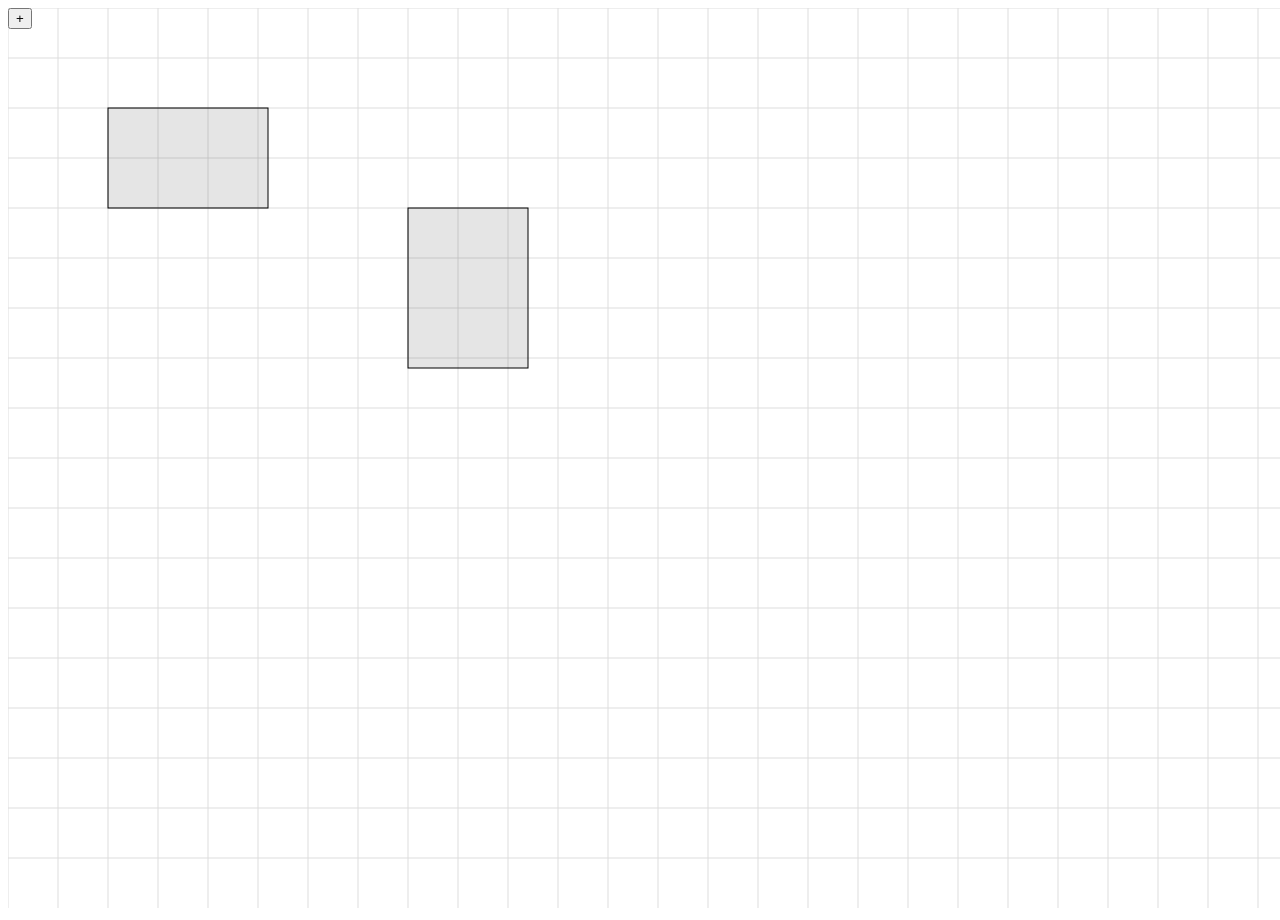
<file: design/stage0_initial_sketches/main2.html>
<!doctype html>
<html>
  <body>
    <!-- Tiny "plus" button -->
    <button id="addRect" title="Draw rectangle">+</button>
    <canvas id="c"></canvas>

    <script>
      // ===== 0) UI TOOL STATE =====
      const ui = {
        tool: "select" // "select" | "drawRect"
      };

      const addRectBtn = document.getElementById("addRect");
      addRectBtn.style.position = "fixed";
      addRectBtn.style.left = "8px";
      addRectBtn.style.top = "8px";
      addRectBtn.style.zIndex = 10;

      addRectBtn.addEventListener("click", () => {
        ui.tool = "drawRect";
      });

      // ===== 1) CANVAS SETUP (DPR-aware) =====
      const canvas = document.getElementById("c");
      const ctx = canvas.getContext("2d");

      function resize() {
        const dpr = window.devicePixelRatio || 1;
        const cssW = window.innerWidth;
        const cssH = window.innerHeight;

        canvas.style.width = cssW + "px";
        canvas.style.height = cssH + "px";
        canvas.width = Math.floor(cssW * dpr);
        canvas.height = Math.floor(cssH * dpr);

        // Draw in CSS pixels; scale once so 1 unit in drawing = 1 CSS pixel
        ctx.setTransform(dpr, 0, 0, dpr, 0, 0);
      }
      window.addEventListener("resize", resize);
      resize();

      // ===== 2) WORLD MODEL (objects live here) =====
      const objects = [
        { id: 1, x: 100, y: 100, w: 160, h: 100 },
        { id: 2, x: 400, y: 200, w: 120, h: 160 },
      ];
      let nextId = 3;

      // ===== 3) CAMERA (pan + zoom) =====
      const camera = { x: 0, y: 0, zoom: 1 };

      function screenToWorld(sx, sy) {
        return { x: camera.x + sx / camera.zoom, y: camera.y + sy / camera.zoom };
      }

      // ===== 4) HIT TESTING =====
      function hitTest(worldPt) {
        for (let i = objects.length - 1; i >= 0; i--) {
          const o = objects[i];
          if (
            worldPt.x >= o.x && worldPt.x <= o.x + o.w &&
            worldPt.y >= o.y && worldPt.y <= o.y + o.h
          ) return o;
        }
        return null;
      }

      // ===== 5) INPUT STATE MACHINE =====
      const pointer = {
        down: false,
        sx: 0, sy: 0,     // last screen pos
        mode: "idle",     // "idle" | "drag" | "pan" | "drawRect"
        target: null,
        dragOffsetX: 0,
        dragOffsetY: 0
      };

      // Draft rect while drawing
      const draft = {
        active: false,
        x0: 0, y0: 0,   // start corner in world
        x1: 0, y1: 0    // current corner in world
      };

      canvas.addEventListener("pointerdown", (e) => {
        canvas.setPointerCapture(e.pointerId);
        pointer.down = true;

        const sx = e.clientX;
        const sy = e.clientY;
        const w = screenToWorld(sx, sy);

        pointer.sx = sx; pointer.sy = sy;

        // If user clicked "+" tool, start drawing a new rectangle
        if (ui.tool === "drawRect" && e.button === 0) {
          pointer.mode = "drawRect";
          draft.active = true;
          draft.x0 = w.x; draft.y0 = w.y;
          draft.x1 = w.x; draft.y1 = w.y;
          return;
        }

        // Otherwise, normal behavior: drag object if hit, else pan
        const hit = hitTest(w);
        if (hit && e.button === 0) {
          pointer.mode = "drag";
          pointer.target = hit;
          pointer.dragOffsetX = w.x - hit.x;
          pointer.dragOffsetY = w.y - hit.y;

          // bring to front
          const idx = objects.indexOf(hit);
          objects.splice(idx, 1);
          objects.push(hit);
        } else {
          pointer.mode = "pan";
          pointer.target = null;
        }
      });

      canvas.addEventListener("pointermove", (e) => {
        if (!pointer.down) return;

        const sx = e.clientX;
        const sy = e.clientY;
        const w = screenToWorld(sx, sy);

        if (pointer.mode === "drawRect" && draft.active) {
          draft.x1 = w.x;
          draft.y1 = w.y;
          return;
        }

        if (pointer.mode === "drag" && pointer.target) {
          pointer.target.x = w.x - pointer.dragOffsetX;
          pointer.target.y = w.y - pointer.dragOffsetY;
        } else if (pointer.mode === "pan") {
          const dxScreen = sx - pointer.sx;
          const dyScreen = sy - pointer.sy;
          camera.x -= dxScreen / camera.zoom;
          camera.y -= dyScreen / camera.zoom;
          pointer.sx = sx;
          pointer.sy = sy;
        }
      });

      canvas.addEventListener("pointerup", () => {
        // Finish drawing rect if we were drawing
        if (pointer.mode === "drawRect" && draft.active) {
          const x = Math.min(draft.x0, draft.x1);
          const y = Math.min(draft.y0, draft.y1);
          const w = Math.abs(draft.x1 - draft.x0);
          const h = Math.abs(draft.y1 - draft.y0);

          // avoid creating tiny accidental rectangles
          if (w > 3 && h > 3) {
            objects.push({ id: nextId++, x, y, w, h });
          }

          draft.active = false;
          ui.tool = "select"; // one-shot: go back to normal
        }

        pointer.down = false;
        pointer.mode = "idle";
        pointer.target = null;
      });

      // Zoom with wheel, anchored at cursor
      canvas.addEventListener("wheel", (e) => {
        e.preventDefault();

        const sx = e.clientX;
        const sy = e.clientY;

        const before = screenToWorld(sx, sy);

        const zoomFactor = Math.exp(-e.deltaY * 0.001);
        const newZoom = Math.min(6, Math.max(0.2, camera.zoom * zoomFactor));
        camera.zoom = newZoom;

        const after = screenToWorld(sx, sy);

        camera.x += (before.x - after.x);
        camera.y += (before.y - after.y);
      }, { passive: false });

      // ===== 6) RENDER LOOP =====
      function draw() {
        const cssW = window.innerWidth;
        const cssH = window.innerHeight;
        ctx.clearRect(0, 0, cssW, cssH);

        const dpr = window.devicePixelRatio || 1;

        // world -> screen transform
        ctx.save();
        ctx.setTransform(
          dpr * camera.zoom, 0,
          0, dpr * camera.zoom,
          -(camera.x * camera.zoom) * dpr,
          -(camera.y * camera.zoom) * dpr
        );

        // grid (optional)
        ctx.lineWidth = 1 / camera.zoom;
        ctx.strokeStyle = "#ddd";
        const grid = 50;
        const left = camera.x;
        const top = camera.y;
        const right = camera.x + cssW / camera.zoom;
        const bottom = camera.y + cssH / camera.zoom;

        const startX = Math.floor(left / grid) * grid;
        const startY = Math.floor(top / grid) * grid;

        for (let x = startX; x < right; x += grid) {
          ctx.beginPath();
          ctx.moveTo(x, top);
          ctx.lineTo(x, bottom);
          ctx.stroke();
        }
        for (let y = startY; y < bottom; y += grid) {
          ctx.beginPath();
          ctx.moveTo(left, y);
          ctx.lineTo(right, y);
          ctx.stroke();
        }

        // objects
        ctx.fillStyle = "rgba(0,0,0,0.1)";
        ctx.strokeStyle = "black";
        for (const o of objects) {
          ctx.fillRect(o.x, o.y, o.w, o.h);
          ctx.strokeRect(o.x, o.y, o.w, o.h);
        }

        // draft rectangle preview
        if (draft.active) {
          const x = Math.min(draft.x0, draft.x1);
          const y = Math.min(draft.y0, draft.y1);
          const w = Math.abs(draft.x1 - draft.x0);
          const h = Math.abs(draft.y1 - draft.y0);

          ctx.strokeStyle = "blue";
          ctx.lineWidth = 2 / camera.zoom;
          ctx.strokeRect(x, y, w, h);
        }

        ctx.restore();

        requestAnimationFrame(draw);
      }
      requestAnimationFrame(draw);
    </script>
  </body>
</html>
</file>
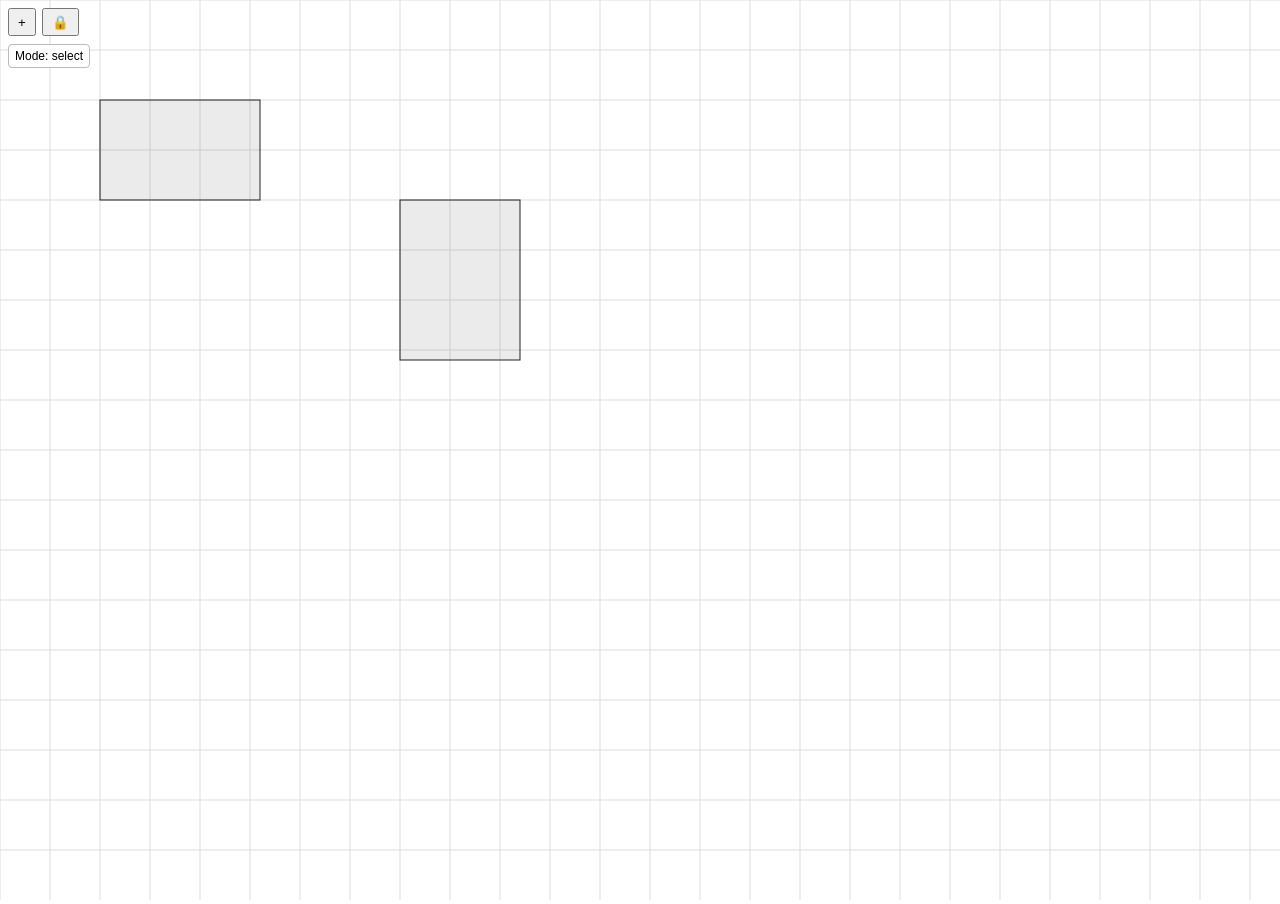
<file: design/stage0_initial_sketches/main3.html>
<!doctype html>
<html>
  <head>
    <meta charset="utf-8" />
    <meta name="viewport" content="width=device-width, initial-scale=1" />
    <title>MVP v3</title>
    <style>
      html, body {
        margin: 0;
        width: 100%;
        height: 100%;
        overflow: hidden;
        font-family: sans-serif;
      }

      #toolbar {
        position: fixed;
        left: 8px;
        top: 8px;
        z-index: 20;
        display: flex;
        gap: 6px;
        align-items: center;
      }

      #toolbar button {
        height: 28px;
        min-width: 28px;
        padding: 0 8px;
      }

      #modeLabel {
        position: fixed;
        left: 8px;
        top: 44px;
        z-index: 20;
        background: rgba(255, 255, 255, 0.92);
        border: 1px solid #bbb;
        border-radius: 4px;
        padding: 4px 6px;
        font-size: 12px;
      }
    </style>
  </head>
  <body>
    <div id="toolbar">
      <button id="addRect" title="Draw rectangle">+</button>
      <button id="lockMode" title="Lock rectangles">&#128274;</button>
      <button id="doneLock" title="Finish lock">Done lock</button>
      <button id="cancelLock" title="Cancel lock">Cancel</button>
    </div>
    <div id="modeLabel"></div>
    <canvas id="c"></canvas>

    <script>
      const SNAP_DISTANCE = 12;
      const SNAP_OVERLAP_TOLERANCE = 10;

      const ui = {
        tool: "select" // "select" | "drawRect" | "lockSelect"
      };

      const objects = [
        { id: 1, x: 100, y: 100, w: 160, h: 100, groupId: null },
        { id: 2, x: 400, y: 200, w: 120, h: 160, groupId: null }
      ];
      let nextId = 3;
      let nextGroupId = 1;
      const lockDraftSet = new Set();

      const canvas = document.getElementById("c");
      const ctx = canvas.getContext("2d");
      const addRectBtn = document.getElementById("addRect");
      const lockModeBtn = document.getElementById("lockMode");
      const doneLockBtn = document.getElementById("doneLock");
      const cancelLockBtn = document.getElementById("cancelLock");
      const modeLabel = document.getElementById("modeLabel");

      function resize() {
        const dpr = window.devicePixelRatio || 1;
        const cssW = window.innerWidth;
        const cssH = window.innerHeight;

        canvas.style.width = cssW + "px";
        canvas.style.height = cssH + "px";
        canvas.width = Math.floor(cssW * dpr);
        canvas.height = Math.floor(cssH * dpr);
        ctx.setTransform(dpr, 0, 0, dpr, 0, 0);
      }

      window.addEventListener("resize", resize);
      resize();

      const camera = { x: 0, y: 0, zoom: 1 };

      function screenToWorld(sx, sy) {
        return {
          x: camera.x + sx / camera.zoom,
          y: camera.y + sy / camera.zoom
        };
      }

      function worldToScreen(wx, wy) {
        return {
          x: (wx - camera.x) * camera.zoom,
          y: (wy - camera.y) * camera.zoom
        };
      }

      function hitTest(worldPt) {
        for (let index = objects.length - 1; index >= 0; index--) {
          const object = objects[index];
          if (
            worldPt.x >= object.x &&
            worldPt.x <= object.x + object.w &&
            worldPt.y >= object.y &&
            worldPt.y <= object.y + object.h
          ) {
            return object;
          }
        }
        return null;
      }

      function getById(id) {
        return objects.find((object) => object.id === id) || null;
      }

      function getDragMembers(target) {
        if (target.groupId == null) {
          return [target];
        }
        return objects.filter((object) => object.groupId === target.groupId);
      }

      function bringIdsToFront(ids) {
        const idSet = new Set(ids);
        const keep = objects.filter((object) => !idSet.has(object.id));
        const move = objects.filter((object) => idSet.has(object.id));
        objects.splice(0, objects.length, ...keep, ...move);
      }

      function overlap1d(a0, a1, b0, b1, tolerance = 0) {
        return Math.min(a1, b1) - Math.max(a0, b0) >= -tolerance;
      }

      function computeSnapCandidate(movingRect, movingIds) {
        const staticRects = objects.filter((object) => !movingIds.has(object.id));
        if (!staticRects.length) {
          return null;
        }

        let bestX = null;
        let bestY = null;

        for (const staticRect of staticRects) {
          if (
            overlap1d(
              movingRect.y,
              movingRect.y + movingRect.h,
              staticRect.y,
              staticRect.y + staticRect.h,
              SNAP_OVERLAP_TOLERANCE
            )
          ) {
            const leftToRight = staticRect.x + staticRect.w - movingRect.x;
            const rightToLeft = staticRect.x - (movingRect.x + movingRect.w);

            if (Math.abs(leftToRight) <= SNAP_DISTANCE && (!bestX || Math.abs(leftToRight) < Math.abs(bestX.delta))) {
              bestX = {
                delta: leftToRight,
                line: staticRect.x + staticRect.w
              };
            }

            if (Math.abs(rightToLeft) <= SNAP_DISTANCE && (!bestX || Math.abs(rightToLeft) < Math.abs(bestX.delta))) {
              bestX = {
                delta: rightToLeft,
                line: staticRect.x
              };
            }
          }

          if (
            overlap1d(
              movingRect.x,
              movingRect.x + movingRect.w,
              staticRect.x,
              staticRect.x + staticRect.w,
              SNAP_OVERLAP_TOLERANCE
            )
          ) {
            const topToBottom = staticRect.y + staticRect.h - movingRect.y;
            const bottomToTop = staticRect.y - (movingRect.y + movingRect.h);

            if (Math.abs(topToBottom) <= SNAP_DISTANCE && (!bestY || Math.abs(topToBottom) < Math.abs(bestY.delta))) {
              bestY = {
                delta: topToBottom,
                line: staticRect.y + staticRect.h
              };
            }

            if (Math.abs(bottomToTop) <= SNAP_DISTANCE && (!bestY || Math.abs(bottomToTop) < Math.abs(bestY.delta))) {
              bestY = {
                delta: bottomToTop,
                line: staticRect.y
              };
            }
          }
        }

        if (!bestX && !bestY) {
          return null;
        }

        return {
          shiftX: bestX ? bestX.delta : 0,
          shiftY: bestY ? bestY.delta : 0,
          lineX: bestX ? bestX.line : null,
          lineY: bestY ? bestY.line : null
        };
      }

      const pointer = {
        down: false,
        sx: 0,
        sy: 0,
        mode: "idle", // "idle" | "drag" | "pan" | "drawRect"
        target: null,
        dragOffsetX: 0,
        dragOffsetY: 0,
        movingIds: new Set(),
        startPositions: new Map(),
        anchorStartX: 0,
        anchorStartY: 0,
        snap: null
      };

      const draft = {
        active: false,
        x0: 0,
        y0: 0,
        x1: 0,
        y1: 0
      };

      function resetPointer() {
        pointer.down = false;
        pointer.mode = "idle";
        pointer.target = null;
        pointer.movingIds = new Set();
        pointer.startPositions = new Map();
        pointer.snap = null;
      }

      function applyDragAt(worldPt) {
        const anchorRawX = worldPt.x - pointer.dragOffsetX;
        const anchorRawY = worldPt.y - pointer.dragOffsetY;
        const dx = anchorRawX - pointer.anchorStartX;
        const dy = anchorRawY - pointer.anchorStartY;

        for (const id of pointer.movingIds) {
          const object = getById(id);
          const start = pointer.startPositions.get(id);
          if (!object || !start) continue;
          object.x = start.x + dx;
          object.y = start.y + dy;
        }

        const candidate = computeSnapCandidate(pointer.target, pointer.movingIds);
        pointer.snap = candidate;

        if (candidate) {
          for (const id of pointer.movingIds) {
            const object = getById(id);
            if (!object) continue;
            object.x += candidate.shiftX;
            object.y += candidate.shiftY;
          }
        }
      }

      function updateToolbar() {
        const inLock = ui.tool === "lockSelect";
        doneLockBtn.style.display = inLock ? "inline-block" : "none";
        cancelLockBtn.style.display = inLock ? "inline-block" : "none";
        lockModeBtn.disabled = inLock;

        if (ui.tool === "drawRect") {
          modeLabel.textContent = "Mode: draw rectangle (drag on canvas)";
        } else if (inLock) {
          modeLabel.textContent = `Mode: lock select (${lockDraftSet.size} selected)`;
        } else {
          modeLabel.textContent = "Mode: select";
        }
      }

      addRectBtn.addEventListener("click", () => {
        ui.tool = "drawRect";
        lockDraftSet.clear();
        updateToolbar();
      });

      lockModeBtn.addEventListener("click", () => {
        ui.tool = "lockSelect";
        lockDraftSet.clear();
        updateToolbar();
      });

      doneLockBtn.addEventListener("click", () => {
        if (lockDraftSet.size >= 2) {
          const groupId = nextGroupId++;
          for (const object of objects) {
            if (lockDraftSet.has(object.id)) {
              object.groupId = groupId;
            }
          }
        }
        lockDraftSet.clear();
        ui.tool = "select";
        updateToolbar();
      });

      cancelLockBtn.addEventListener("click", () => {
        lockDraftSet.clear();
        ui.tool = "select";
        updateToolbar();
      });

      updateToolbar();

      canvas.addEventListener("pointerdown", (event) => {
        const worldPt = screenToWorld(event.clientX, event.clientY);
        const hit = hitTest(worldPt);

        if (ui.tool === "lockSelect") {
          if (event.button === 0 && hit) {
            if (lockDraftSet.has(hit.id)) {
              lockDraftSet.delete(hit.id);
            } else {
              lockDraftSet.add(hit.id);
            }
            updateToolbar();
          }
          return;
        }

        canvas.setPointerCapture(event.pointerId);
        pointer.down = true;
        pointer.sx = event.clientX;
        pointer.sy = event.clientY;

        if (ui.tool === "drawRect" && event.button === 0) {
          pointer.mode = "drawRect";
          draft.active = true;
          draft.x0 = worldPt.x;
          draft.y0 = worldPt.y;
          draft.x1 = worldPt.x;
          draft.y1 = worldPt.y;
          return;
        }

        if (hit && event.button === 0) {
          pointer.mode = "drag";
          pointer.target = hit;
          pointer.dragOffsetX = worldPt.x - hit.x;
          pointer.dragOffsetY = worldPt.y - hit.y;
          pointer.anchorStartX = hit.x;
          pointer.anchorStartY = hit.y;

          const dragMembers = getDragMembers(hit);
          const dragIds = dragMembers.map((object) => object.id);
          bringIdsToFront(dragIds);
          pointer.movingIds = new Set(dragIds);
          pointer.startPositions = new Map(
            dragMembers.map((object) => [object.id, { x: object.x, y: object.y }])
          );
          pointer.snap = null;
          return;
        }

        pointer.mode = "pan";
        pointer.target = null;
      });

      canvas.addEventListener("pointermove", (event) => {
        if (!pointer.down) return;

        const worldPt = screenToWorld(event.clientX, event.clientY);

        if (pointer.mode === "drawRect" && draft.active) {
          draft.x1 = worldPt.x;
          draft.y1 = worldPt.y;
          return;
        }

        if (pointer.mode === "drag" && pointer.target) {
          applyDragAt(worldPt);
          return;
        }

        if (pointer.mode === "pan") {
          const dxScreen = event.clientX - pointer.sx;
          const dyScreen = event.clientY - pointer.sy;
          camera.x -= dxScreen / camera.zoom;
          camera.y -= dyScreen / camera.zoom;
          pointer.sx = event.clientX;
          pointer.sy = event.clientY;
        }
      });

      canvas.addEventListener("pointerup", () => {
        if (pointer.mode === "drawRect" && draft.active) {
          const x = Math.min(draft.x0, draft.x1);
          const y = Math.min(draft.y0, draft.y1);
          const w = Math.abs(draft.x1 - draft.x0);
          const h = Math.abs(draft.y1 - draft.y0);
          if (w > 3 && h > 3) {
            objects.push({ id: nextId++, x, y, w, h, groupId: null });
          }
          draft.active = false;
          ui.tool = "select";
          updateToolbar();
        }

        resetPointer();
      });

      canvas.addEventListener("wheel", (event) => {
        event.preventDefault();
        const worldBefore = screenToWorld(event.clientX, event.clientY);
        const zoomFactor = Math.exp(-event.deltaY * 0.001);
        camera.zoom = Math.min(6, Math.max(0.2, camera.zoom * zoomFactor));
        const worldAfter = screenToWorld(event.clientX, event.clientY);
        camera.x += worldBefore.x - worldAfter.x;
        camera.y += worldBefore.y - worldAfter.y;
      }, { passive: false });

      function drawGrid(cssW, cssH) {
        ctx.lineWidth = 1 / camera.zoom;
        ctx.strokeStyle = "#ddd";
        const grid = 50;
        const left = camera.x;
        const top = camera.y;
        const right = camera.x + cssW / camera.zoom;
        const bottom = camera.y + cssH / camera.zoom;
        const startX = Math.floor(left / grid) * grid;
        const startY = Math.floor(top / grid) * grid;

        for (let x = startX; x < right; x += grid) {
          ctx.beginPath();
          ctx.moveTo(x, top);
          ctx.lineTo(x, bottom);
          ctx.stroke();
        }

        for (let y = startY; y < bottom; y += grid) {
          ctx.beginPath();
          ctx.moveTo(left, y);
          ctx.lineTo(right, y);
          ctx.stroke();
        }
      }

      function groupColor(groupId) {
        if (groupId == null) return "rgba(0,0,0,0.08)";
        const seed = groupId * 57;
        const hue = seed % 360;
        return `hsla(${hue}, 70%, 55%, 0.18)`;
      }

      function drawObjects() {
        for (const object of objects) {
          ctx.fillStyle = groupColor(object.groupId);
          ctx.strokeStyle = object.groupId == null ? "#222" : "#0a4";
          ctx.lineWidth = object.groupId == null ? 1 / camera.zoom : 2 / camera.zoom;
          ctx.fillRect(object.x, object.y, object.w, object.h);
          ctx.strokeRect(object.x, object.y, object.w, object.h);

          if (ui.tool === "lockSelect" && lockDraftSet.has(object.id)) {
            ctx.strokeStyle = "#06f";
            ctx.lineWidth = 3 / camera.zoom;
            ctx.strokeRect(object.x, object.y, object.w, object.h);
          }
        }
      }

      function drawDraftRect() {
        if (!draft.active) return;
        const x = Math.min(draft.x0, draft.x1);
        const y = Math.min(draft.y0, draft.y1);
        const w = Math.abs(draft.x1 - draft.x0);
        const h = Math.abs(draft.y1 - draft.y0);
        ctx.strokeStyle = "#06f";
        ctx.lineWidth = 2 / camera.zoom;
        ctx.strokeRect(x, y, w, h);
      }

      function drawSnapGuides() {
        if (!(pointer.mode === "drag" && pointer.snap)) return;

        ctx.strokeStyle = "#f04";
        ctx.lineWidth = 1.5 / camera.zoom;
        ctx.setLineDash([8 / camera.zoom, 6 / camera.zoom]);

        const viewLeft = camera.x;
        const viewTop = camera.y;
        const viewRight = camera.x + window.innerWidth / camera.zoom;
        const viewBottom = camera.y + window.innerHeight / camera.zoom;

        if (pointer.snap.lineX != null) {
          ctx.beginPath();
          ctx.moveTo(pointer.snap.lineX, viewTop);
          ctx.lineTo(pointer.snap.lineX, viewBottom);
          ctx.stroke();
        }

        if (pointer.snap.lineY != null) {
          ctx.beginPath();
          ctx.moveTo(viewLeft, pointer.snap.lineY);
          ctx.lineTo(viewRight, pointer.snap.lineY);
          ctx.stroke();
        }

        ctx.setLineDash([]);
      }

      function draw() {
        const cssW = window.innerWidth;
        const cssH = window.innerHeight;
        ctx.clearRect(0, 0, cssW, cssH);

        const dpr = window.devicePixelRatio || 1;
        ctx.save();
        ctx.setTransform(
          dpr * camera.zoom, 0,
          0, dpr * camera.zoom,
          -(camera.x * camera.zoom) * dpr,
          -(camera.y * camera.zoom) * dpr
        );

        drawGrid(cssW, cssH);
        drawObjects();
        drawDraftRect();
        drawSnapGuides();

        ctx.restore();
        requestAnimationFrame(draw);
      }

      requestAnimationFrame(draw);
    </script>
  </body>
</html>
</file>
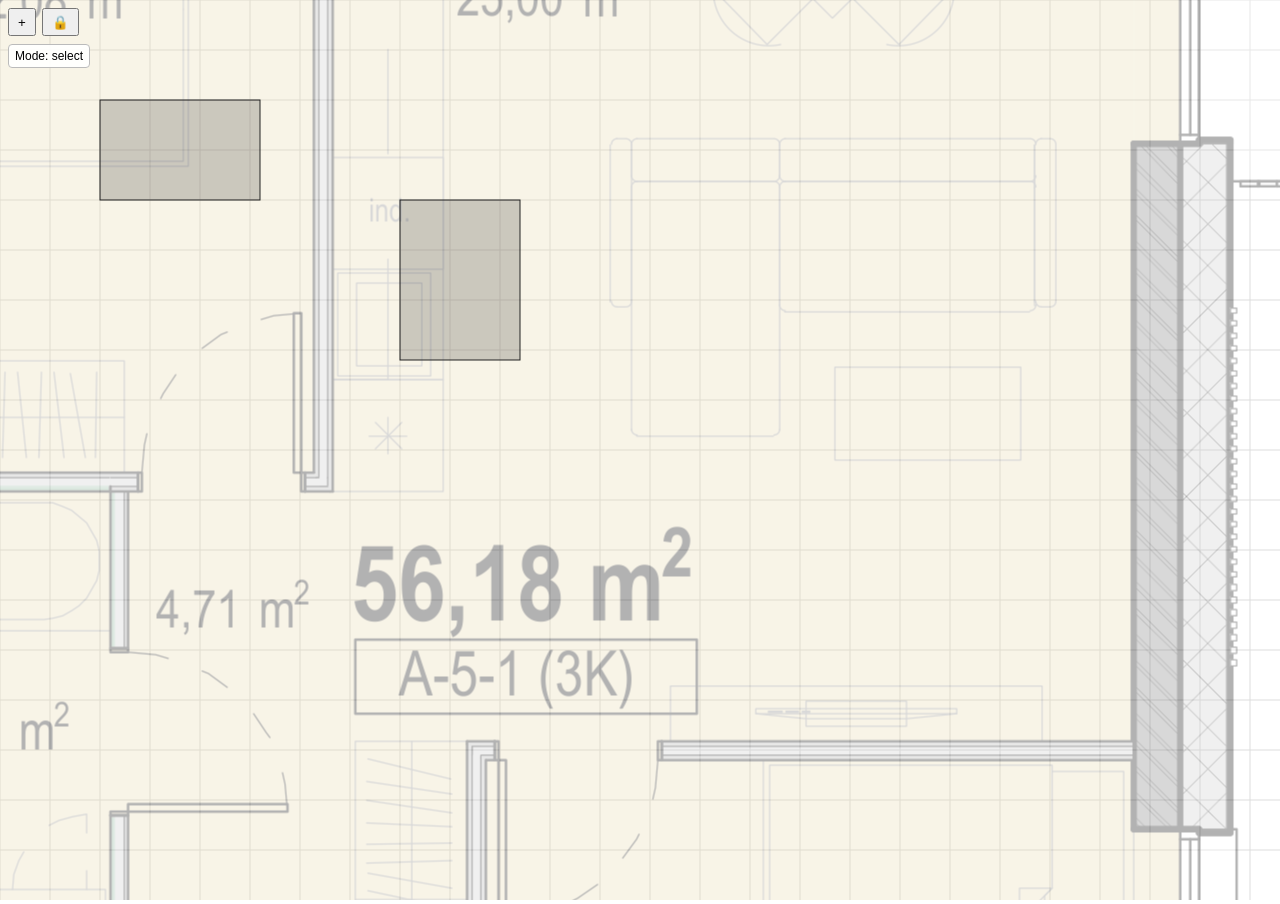
<file: design/stage0_initial_sketches/main4.html>
<!doctype html>
<html>
  <head>
    <meta charset="utf-8" />
    <meta name="viewport" content="width=device-width, initial-scale=1" />
    <title>MVP v3</title>
    <style>
      html, body {
        margin: 0;
        width: 100%;
        height: 100%;
        overflow: hidden;
        font-family: sans-serif;
      }

      #toolbar {
        position: fixed;
        left: 8px;
        top: 8px;
        z-index: 20;
        display: flex;
        gap: 6px;
        align-items: center;
      }

      #toolbar button {
        height: 28px;
        min-width: 28px;
        padding: 0 8px;
      }

      #modeLabel {
        position: fixed;
        left: 8px;
        top: 44px;
        z-index: 20;
        background: rgba(255, 255, 255, 0.92);
        border: 1px solid #bbb;
        border-radius: 4px;
        padding: 4px 6px;
        font-size: 12px;
      }
    </style>
  </head>
  <body>
    <div id="toolbar">
      <button id="addRect" title="Draw rectangle">+</button>
      <button id="lockMode" title="Lock rectangles">&#128274;</button>
      <button id="doneLock" title="Finish lock">Done lock</button>
      <button id="cancelLock" title="Cancel lock">Cancel</button>
    </div>
    <div id="modeLabel"></div>
    <canvas id="c"></canvas>

    <script>
      const SNAP_DISTANCE = 12;
      const SNAP_OVERLAP_TOLERANCE = 10;

      const ui = {
        tool: "select" // "select" | "drawRect" | "lockSelect"
      };

      const objects = [
        { id: 1, x: 100, y: 100, w: 160, h: 100, groupId: null },
        { id: 2, x: 400, y: 200, w: 120, h: 160, groupId: null }
      ];
      let nextId = 3;
      let nextGroupId = 1;
      const lockDraftSet = new Set();

      const canvas = document.getElementById("c");
      const ctx = canvas.getContext("2d");
      const addRectBtn = document.getElementById("addRect");
      const lockModeBtn = document.getElementById("lockMode");
      const doneLockBtn = document.getElementById("doneLock");
      const cancelLockBtn = document.getElementById("cancelLock");
      const modeLabel = document.getElementById("modeLabel");

      function resize() {
        const dpr = window.devicePixelRatio || 1;
        const cssW = window.innerWidth;
        const cssH = window.innerHeight;

        canvas.style.width = cssW + "px";
        canvas.style.height = cssH + "px";
        canvas.width = Math.floor(cssW * dpr);
        canvas.height = Math.floor(cssH * dpr);
        ctx.setTransform(dpr, 0, 0, dpr, 0, 0);
      }

      window.addEventListener("resize", resize);
      resize();

      const camera = { x: 0, y: 0, zoom: 1 };
      const background = {
        loaded: false,
        image: new Image(),
        x: 0,
        y: 0,
        w: 0,
        h: 0
      };

      function centerBackgroundInView() {
        const centerX = camera.x + window.innerWidth / (2 * camera.zoom);
        const centerY = camera.y + window.innerHeight / (2 * camera.zoom);
        background.x = centerX - background.w / 2;
        background.y = centerY - background.h / 2;
      }

      background.image.addEventListener("load", () => {
        background.loaded = true;
        background.w = background.image.naturalWidth;
        background.h = background.image.naturalHeight;
        centerBackgroundInView();
      });
      background.image.src = "apartment1.png";

      function screenToWorld(sx, sy) {
        return {
          x: camera.x + sx / camera.zoom,
          y: camera.y + sy / camera.zoom
        };
      }

      function worldToScreen(wx, wy) {
        return {
          x: (wx - camera.x) * camera.zoom,
          y: (wy - camera.y) * camera.zoom
        };
      }

      function hitTest(worldPt) {
        for (let index = objects.length - 1; index >= 0; index--) {
          const object = objects[index];
          if (
            worldPt.x >= object.x &&
            worldPt.x <= object.x + object.w &&
            worldPt.y >= object.y &&
            worldPt.y <= object.y + object.h
          ) {
            return object;
          }
        }
        return null;
      }

      function getById(id) {
        return objects.find((object) => object.id === id) || null;
      }

      function getDragMembers(target) {
        if (target.groupId == null) {
          return [target];
        }
        return objects.filter((object) => object.groupId === target.groupId);
      }

      function bringIdsToFront(ids) {
        const idSet = new Set(ids);
        const keep = objects.filter((object) => !idSet.has(object.id));
        const move = objects.filter((object) => idSet.has(object.id));
        objects.splice(0, objects.length, ...keep, ...move);
      }

      function overlap1d(a0, a1, b0, b1, tolerance = 0) {
        return Math.min(a1, b1) - Math.max(a0, b0) >= -tolerance;
      }

      function computeSnapCandidate(movingRect, movingIds) {
        const staticRects = objects.filter((object) => !movingIds.has(object.id));
        if (!staticRects.length) {
          return null;
        }

        let bestX = null;
        let bestY = null;

        for (const staticRect of staticRects) {
          if (
            overlap1d(
              movingRect.y,
              movingRect.y + movingRect.h,
              staticRect.y,
              staticRect.y + staticRect.h,
              SNAP_OVERLAP_TOLERANCE
            )
          ) {
            const leftToRight = staticRect.x + staticRect.w - movingRect.x;
            const rightToLeft = staticRect.x - (movingRect.x + movingRect.w);

            if (Math.abs(leftToRight) <= SNAP_DISTANCE && (!bestX || Math.abs(leftToRight) < Math.abs(bestX.delta))) {
              bestX = {
                delta: leftToRight,
                line: staticRect.x + staticRect.w
              };
            }

            if (Math.abs(rightToLeft) <= SNAP_DISTANCE && (!bestX || Math.abs(rightToLeft) < Math.abs(bestX.delta))) {
              bestX = {
                delta: rightToLeft,
                line: staticRect.x
              };
            }
          }

          if (
            overlap1d(
              movingRect.x,
              movingRect.x + movingRect.w,
              staticRect.x,
              staticRect.x + staticRect.w,
              SNAP_OVERLAP_TOLERANCE
            )
          ) {
            const topToBottom = staticRect.y + staticRect.h - movingRect.y;
            const bottomToTop = staticRect.y - (movingRect.y + movingRect.h);

            if (Math.abs(topToBottom) <= SNAP_DISTANCE && (!bestY || Math.abs(topToBottom) < Math.abs(bestY.delta))) {
              bestY = {
                delta: topToBottom,
                line: staticRect.y + staticRect.h
              };
            }

            if (Math.abs(bottomToTop) <= SNAP_DISTANCE && (!bestY || Math.abs(bottomToTop) < Math.abs(bestY.delta))) {
              bestY = {
                delta: bottomToTop,
                line: staticRect.y
              };
            }
          }
        }

        if (!bestX && !bestY) {
          return null;
        }

        return {
          shiftX: bestX ? bestX.delta : 0,
          shiftY: bestY ? bestY.delta : 0,
          lineX: bestX ? bestX.line : null,
          lineY: bestY ? bestY.line : null
        };
      }

      const pointer = {
        down: false,
        sx: 0,
        sy: 0,
        mode: "idle", // "idle" | "drag" | "pan" | "drawRect"
        target: null,
        dragOffsetX: 0,
        dragOffsetY: 0,
        movingIds: new Set(),
        startPositions: new Map(),
        anchorStartX: 0,
        anchorStartY: 0,
        snap: null
      };

      const draft = {
        active: false,
        x0: 0,
        y0: 0,
        x1: 0,
        y1: 0
      };

      function resetPointer() {
        pointer.down = false;
        pointer.mode = "idle";
        pointer.target = null;
        pointer.movingIds = new Set();
        pointer.startPositions = new Map();
        pointer.snap = null;
      }

      function applyDragAt(worldPt) {
        const anchorRawX = worldPt.x - pointer.dragOffsetX;
        const anchorRawY = worldPt.y - pointer.dragOffsetY;
        const dx = anchorRawX - pointer.anchorStartX;
        const dy = anchorRawY - pointer.anchorStartY;

        for (const id of pointer.movingIds) {
          const object = getById(id);
          const start = pointer.startPositions.get(id);
          if (!object || !start) continue;
          object.x = start.x + dx;
          object.y = start.y + dy;
        }

        const candidate = computeSnapCandidate(pointer.target, pointer.movingIds);
        pointer.snap = candidate;

        if (candidate) {
          for (const id of pointer.movingIds) {
            const object = getById(id);
            if (!object) continue;
            object.x += candidate.shiftX;
            object.y += candidate.shiftY;
          }
        }
      }

      function updateToolbar() {
        const inLock = ui.tool === "lockSelect";
        doneLockBtn.style.display = inLock ? "inline-block" : "none";
        cancelLockBtn.style.display = inLock ? "inline-block" : "none";
        lockModeBtn.disabled = inLock;

        if (ui.tool === "drawRect") {
          modeLabel.textContent = "Mode: draw rectangle (drag on canvas)";
        } else if (inLock) {
          modeLabel.textContent = `Mode: lock select (${lockDraftSet.size} selected)`;
        } else {
          modeLabel.textContent = "Mode: select";
        }
      }

      addRectBtn.addEventListener("click", () => {
        ui.tool = "drawRect";
        lockDraftSet.clear();
        updateToolbar();
      });

      lockModeBtn.addEventListener("click", () => {
        ui.tool = "lockSelect";
        lockDraftSet.clear();
        updateToolbar();
      });

      doneLockBtn.addEventListener("click", () => {
        if (lockDraftSet.size >= 2) {
          const groupId = nextGroupId++;
          for (const object of objects) {
            if (lockDraftSet.has(object.id)) {
              object.groupId = groupId;
            }
          }
        }
        lockDraftSet.clear();
        ui.tool = "select";
        updateToolbar();
      });

      cancelLockBtn.addEventListener("click", () => {
        lockDraftSet.clear();
        ui.tool = "select";
        updateToolbar();
      });

      updateToolbar();

      canvas.addEventListener("pointerdown", (event) => {
        const worldPt = screenToWorld(event.clientX, event.clientY);
        const hit = hitTest(worldPt);

        if (ui.tool === "lockSelect") {
          if (event.button === 0 && hit) {
            if (lockDraftSet.has(hit.id)) {
              lockDraftSet.delete(hit.id);
            } else {
              lockDraftSet.add(hit.id);
            }
            updateToolbar();
          }
          return;
        }

        canvas.setPointerCapture(event.pointerId);
        pointer.down = true;
        pointer.sx = event.clientX;
        pointer.sy = event.clientY;

        if (ui.tool === "drawRect" && event.button === 0) {
          pointer.mode = "drawRect";
          draft.active = true;
          draft.x0 = worldPt.x;
          draft.y0 = worldPt.y;
          draft.x1 = worldPt.x;
          draft.y1 = worldPt.y;
          return;
        }

        if (hit && event.button === 0) {
          pointer.mode = "drag";
          pointer.target = hit;
          pointer.dragOffsetX = worldPt.x - hit.x;
          pointer.dragOffsetY = worldPt.y - hit.y;
          pointer.anchorStartX = hit.x;
          pointer.anchorStartY = hit.y;

          const dragMembers = getDragMembers(hit);
          const dragIds = dragMembers.map((object) => object.id);
          bringIdsToFront(dragIds);
          pointer.movingIds = new Set(dragIds);
          pointer.startPositions = new Map(
            dragMembers.map((object) => [object.id, { x: object.x, y: object.y }])
          );
          pointer.snap = null;
          return;
        }

        pointer.mode = "pan";
        pointer.target = null;
      });

      canvas.addEventListener("pointermove", (event) => {
        if (!pointer.down) return;

        const worldPt = screenToWorld(event.clientX, event.clientY);

        if (pointer.mode === "drawRect" && draft.active) {
          draft.x1 = worldPt.x;
          draft.y1 = worldPt.y;
          return;
        }

        if (pointer.mode === "drag" && pointer.target) {
          applyDragAt(worldPt);
          return;
        }

        if (pointer.mode === "pan") {
          const dxScreen = event.clientX - pointer.sx;
          const dyScreen = event.clientY - pointer.sy;
          camera.x -= dxScreen / camera.zoom;
          camera.y -= dyScreen / camera.zoom;
          pointer.sx = event.clientX;
          pointer.sy = event.clientY;
        }
      });

      canvas.addEventListener("pointerup", () => {
        if (pointer.mode === "drawRect" && draft.active) {
          const x = Math.min(draft.x0, draft.x1);
          const y = Math.min(draft.y0, draft.y1);
          const w = Math.abs(draft.x1 - draft.x0);
          const h = Math.abs(draft.y1 - draft.y0);
          if (w > 3 && h > 3) {
            objects.push({ id: nextId++, x, y, w, h, groupId: null });
          }
          draft.active = false;
          ui.tool = "select";
          updateToolbar();
        }

        resetPointer();
      });

      canvas.addEventListener("wheel", (event) => {
        event.preventDefault();
        const worldBefore = screenToWorld(event.clientX, event.clientY);
        const zoomFactor = Math.exp(-event.deltaY * 0.001);
        camera.zoom = Math.min(6, Math.max(0.2, camera.zoom * zoomFactor));
        const worldAfter = screenToWorld(event.clientX, event.clientY);
        camera.x += worldBefore.x - worldAfter.x;
        camera.y += worldBefore.y - worldAfter.y;
      }, { passive: false });

      function drawGrid(cssW, cssH) {
        ctx.lineWidth = 1 / camera.zoom;
        ctx.strokeStyle = "#ddd";
        const grid = 50;
        const left = camera.x;
        const top = camera.y;
        const right = camera.x + cssW / camera.zoom;
        const bottom = camera.y + cssH / camera.zoom;
        const startX = Math.floor(left / grid) * grid;
        const startY = Math.floor(top / grid) * grid;

        for (let x = startX; x < right; x += grid) {
          ctx.beginPath();
          ctx.moveTo(x, top);
          ctx.lineTo(x, bottom);
          ctx.stroke();
        }

        for (let y = startY; y < bottom; y += grid) {
          ctx.beginPath();
          ctx.moveTo(left, y);
          ctx.lineTo(right, y);
          ctx.stroke();
        }
      }

      function drawBackground() {
        if (!background.loaded) return;
        ctx.save();
        ctx.globalAlpha = 0.3;
        ctx.drawImage(background.image, background.x, background.y, background.w, background.h);
        ctx.restore();
      }

      function groupColor(groupId) {
        if (groupId == null) return "rgba(0,0,0,0.18)";
        const seed = groupId * 57;
        const hue = seed % 360;
        return `hsla(${hue}, 70%, 55%, 0.32)`;
      }

      function drawObjects() {
        for (const object of objects) {
          ctx.fillStyle = groupColor(object.groupId);
          ctx.strokeStyle = object.groupId == null ? "#222" : "#0a4";
          ctx.lineWidth = object.groupId == null ? 1 / camera.zoom : 2 / camera.zoom;
          ctx.fillRect(object.x, object.y, object.w, object.h);
          ctx.strokeRect(object.x, object.y, object.w, object.h);

          if (ui.tool === "lockSelect" && lockDraftSet.has(object.id)) {
            ctx.strokeStyle = "#06f";
            ctx.lineWidth = 3 / camera.zoom;
            ctx.strokeRect(object.x, object.y, object.w, object.h);
          }
        }
      }

      function drawDraftRect() {
        if (!draft.active) return;
        const x = Math.min(draft.x0, draft.x1);
        const y = Math.min(draft.y0, draft.y1);
        const w = Math.abs(draft.x1 - draft.x0);
        const h = Math.abs(draft.y1 - draft.y0);
        ctx.strokeStyle = "#06f";
        ctx.lineWidth = 2 / camera.zoom;
        ctx.strokeRect(x, y, w, h);
      }

      function drawSnapGuides() {
        if (!(pointer.mode === "drag" && pointer.snap)) return;

        ctx.strokeStyle = "#f04";
        ctx.lineWidth = 1.5 / camera.zoom;
        ctx.setLineDash([8 / camera.zoom, 6 / camera.zoom]);

        const viewLeft = camera.x;
        const viewTop = camera.y;
        const viewRight = camera.x + window.innerWidth / camera.zoom;
        const viewBottom = camera.y + window.innerHeight / camera.zoom;

        if (pointer.snap.lineX != null) {
          ctx.beginPath();
          ctx.moveTo(pointer.snap.lineX, viewTop);
          ctx.lineTo(pointer.snap.lineX, viewBottom);
          ctx.stroke();
        }

        if (pointer.snap.lineY != null) {
          ctx.beginPath();
          ctx.moveTo(viewLeft, pointer.snap.lineY);
          ctx.lineTo(viewRight, pointer.snap.lineY);
          ctx.stroke();
        }

        ctx.setLineDash([]);
      }

      function draw() {
        const cssW = window.innerWidth;
        const cssH = window.innerHeight;
        ctx.clearRect(0, 0, cssW, cssH);

        const dpr = window.devicePixelRatio || 1;
        ctx.save();
        ctx.setTransform(
          dpr * camera.zoom, 0,
          0, dpr * camera.zoom,
          -(camera.x * camera.zoom) * dpr,
          -(camera.y * camera.zoom) * dpr
        );

        drawGrid(cssW, cssH);
        drawBackground();
        drawObjects();
        drawDraftRect();
        drawSnapGuides();

        ctx.restore();
        requestAnimationFrame(draw);
      }

      requestAnimationFrame(draw);
    </script>
  </body>
</html>
</file>
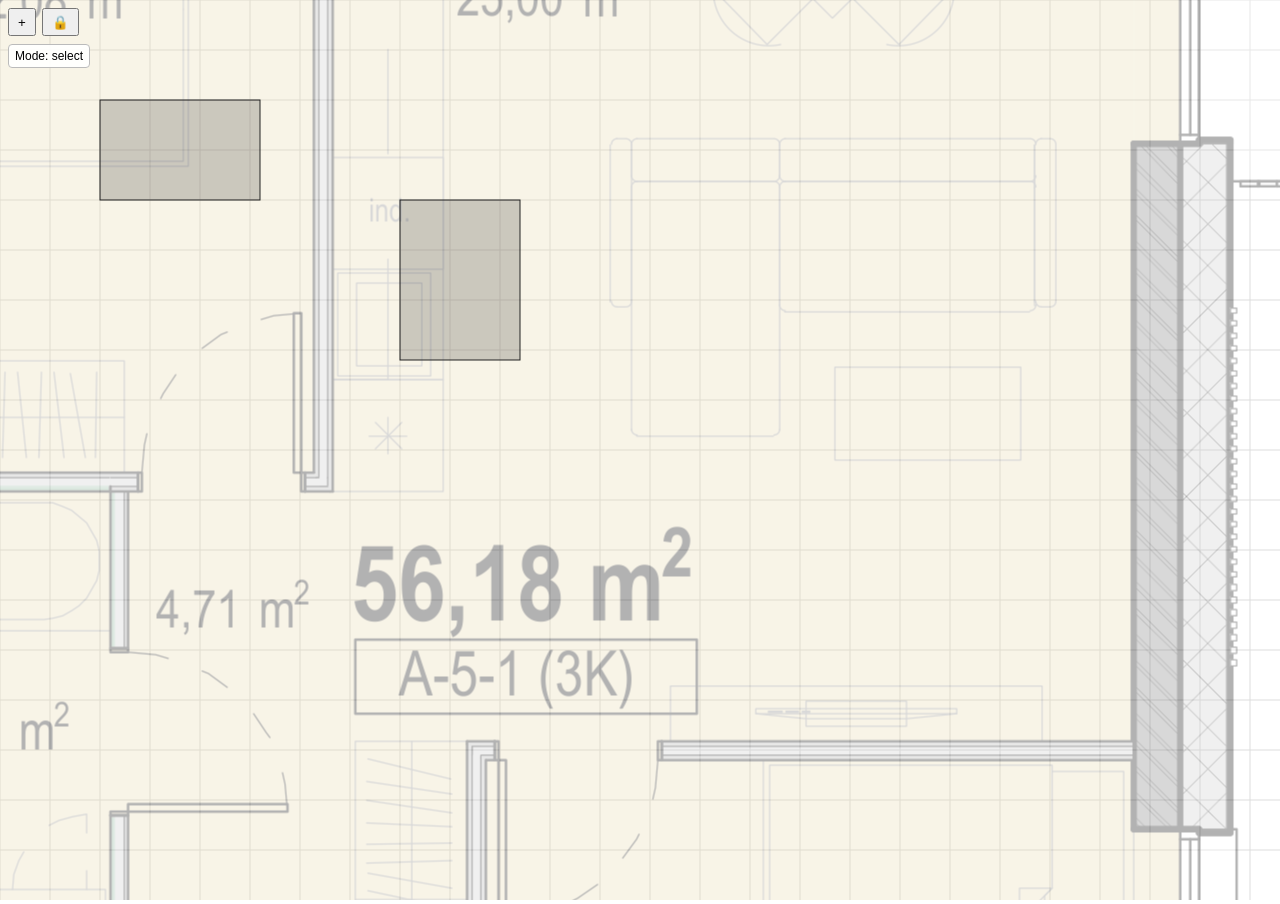
<file: design/stage0_initial_sketches/main5.html>
<!doctype html>
<html>
  <head>
    <meta charset="utf-8" />
    <meta name="viewport" content="width=device-width, initial-scale=1" />
    <title>MVP v3</title>
    <style>
      html, body {
        margin: 0;
        width: 100%;
        height: 100%;
        overflow: hidden;
        font-family: sans-serif;
      }

      #toolbar {
        position: fixed;
        left: 8px;
        top: 8px;
        z-index: 20;
        display: flex;
        gap: 6px;
        align-items: center;
      }

      #toolbar button {
        height: 28px;
        min-width: 28px;
        padding: 0 8px;
      }

      #modeLabel {
        position: fixed;
        left: 8px;
        top: 44px;
        z-index: 20;
        background: rgba(255, 255, 255, 0.92);
        border: 1px solid #bbb;
        border-radius: 4px;
        padding: 4px 6px;
        font-size: 12px;
      }
    </style>
  </head>
  <body>
    <div id="toolbar">
      <button id="addRect" title="Draw rectangle">+</button>
      <button id="lockMode" title="Lock rectangles">&#128274;</button>
      <button id="doneLock" title="Finish lock">Done lock</button>
      <button id="cancelLock" title="Cancel lock">Cancel</button>
    </div>
    <div id="modeLabel"></div>
    <canvas id="c"></canvas>

    <script>
      const SNAP_DISTANCE = 12;
      const SNAP_OVERLAP_TOLERANCE = 10;
      const MIN_RECT_SIZE = 16;
      const HANDLE_SIZE_PX = 16;

      const ui = {
        tool: "select" // "select" | "drawRect" | "lockSelect"
      };

      const objects = [
        { id: 1, x: 100, y: 100, w: 160, h: 100, groupId: null },
        { id: 2, x: 400, y: 200, w: 120, h: 160, groupId: null }
      ];
      let nextId = 3;
      let nextGroupId = 1;
      const lockDraftSet = new Set();
      let selectedId = null;

      const canvas = document.getElementById("c");
      const ctx = canvas.getContext("2d");
      const addRectBtn = document.getElementById("addRect");
      const lockModeBtn = document.getElementById("lockMode");
      const doneLockBtn = document.getElementById("doneLock");
      const cancelLockBtn = document.getElementById("cancelLock");
      const modeLabel = document.getElementById("modeLabel");

      function resize() {
        const dpr = window.devicePixelRatio || 1;
        const cssW = window.innerWidth;
        const cssH = window.innerHeight;

        canvas.style.width = cssW + "px";
        canvas.style.height = cssH + "px";
        canvas.width = Math.floor(cssW * dpr);
        canvas.height = Math.floor(cssH * dpr);
        ctx.setTransform(dpr, 0, 0, dpr, 0, 0);
      }

      window.addEventListener("resize", resize);
      resize();

      const camera = { x: 0, y: 0, zoom: 1 };
      const background = {
        loaded: false,
        image: new Image(),
        x: 0,
        y: 0,
        w: 0,
        h: 0
      };

      function centerBackgroundInView() {
        const centerX = camera.x + window.innerWidth / (2 * camera.zoom);
        const centerY = camera.y + window.innerHeight / (2 * camera.zoom);
        background.x = centerX - background.w / 2;
        background.y = centerY - background.h / 2;
      }

      background.image.addEventListener("load", () => {
        background.loaded = true;
        background.w = background.image.naturalWidth;
        background.h = background.image.naturalHeight;
        centerBackgroundInView();
      });
      background.image.src = "apartment1.png";

      function screenToWorld(sx, sy) {
        return {
          x: camera.x + sx / camera.zoom,
          y: camera.y + sy / camera.zoom
        };
      }

      function worldToScreen(wx, wy) {
        return {
          x: (wx - camera.x) * camera.zoom,
          y: (wy - camera.y) * camera.zoom
        };
      }

      function hitTest(worldPt) {
        for (let index = objects.length - 1; index >= 0; index--) {
          const object = objects[index];
          if (
            worldPt.x >= object.x &&
            worldPt.x <= object.x + object.w &&
            worldPt.y >= object.y &&
            worldPt.y <= object.y + object.h
          ) {
            return object;
          }
        }
        return null;
      }

      function getById(id) {
        return objects.find((object) => object.id === id) || null;
      }

      function getResizeHandles(rect) {
        const size = HANDLE_SIZE_PX / camera.zoom;
        const half = size / 2;
        const xMid = rect.x + rect.w / 2;
        const yMid = rect.y + rect.h / 2;
        const xMin = rect.x;
        const xMax = rect.x + rect.w;
        const yMin = rect.y;
        const yMax = rect.y + rect.h;

        return [
          { name: "nw", x: xMin - half, y: yMin - half, w: size, h: size },
          { name: "n", x: xMid - half, y: yMin - half, w: size, h: size },
          { name: "ne", x: xMax - half, y: yMin - half, w: size, h: size },
          { name: "e", x: xMax - half, y: yMid - half, w: size, h: size },
          { name: "se", x: xMax - half, y: yMax - half, w: size, h: size },
          { name: "s", x: xMid - half, y: yMax - half, w: size, h: size },
          { name: "sw", x: xMin - half, y: yMax - half, w: size, h: size },
          { name: "w", x: xMin - half, y: yMid - half, w: size, h: size }
        ];
      }

      function hitResizeHandle(worldPt, rect) {
        const handles = getResizeHandles(rect);
        for (let index = handles.length - 1; index >= 0; index--) {
          const handle = handles[index];
          if (
            worldPt.x >= handle.x &&
            worldPt.x <= handle.x + handle.w &&
            worldPt.y >= handle.y &&
            worldPt.y <= handle.y + handle.h
          ) {
            return handle.name;
          }
        }
        return null;
      }

      function getDragMembers(target) {
        if (target.groupId == null) {
          return [target];
        }
        return objects.filter((object) => object.groupId === target.groupId);
      }

      function bringIdsToFront(ids) {
        const idSet = new Set(ids);
        const keep = objects.filter((object) => !idSet.has(object.id));
        const move = objects.filter((object) => idSet.has(object.id));
        objects.splice(0, objects.length, ...keep, ...move);
      }

      function overlap1d(a0, a1, b0, b1, tolerance = 0) {
        return Math.min(a1, b1) - Math.max(a0, b0) >= -tolerance;
      }

      function computeSnapCandidate(movingRect, movingIds) {
        const staticRects = objects.filter((object) => !movingIds.has(object.id));
        if (!staticRects.length) {
          return null;
        }

        let bestX = null;
        let bestY = null;

        for (const staticRect of staticRects) {
          if (
            overlap1d(
              movingRect.y,
              movingRect.y + movingRect.h,
              staticRect.y,
              staticRect.y + staticRect.h,
              SNAP_OVERLAP_TOLERANCE
            )
          ) {
            const leftToRight = staticRect.x + staticRect.w - movingRect.x;
            const rightToLeft = staticRect.x - (movingRect.x + movingRect.w);

            if (Math.abs(leftToRight) <= SNAP_DISTANCE && (!bestX || Math.abs(leftToRight) < Math.abs(bestX.delta))) {
              bestX = {
                delta: leftToRight,
                line: staticRect.x + staticRect.w
              };
            }

            if (Math.abs(rightToLeft) <= SNAP_DISTANCE && (!bestX || Math.abs(rightToLeft) < Math.abs(bestX.delta))) {
              bestX = {
                delta: rightToLeft,
                line: staticRect.x
              };
            }
          }

          if (
            overlap1d(
              movingRect.x,
              movingRect.x + movingRect.w,
              staticRect.x,
              staticRect.x + staticRect.w,
              SNAP_OVERLAP_TOLERANCE
            )
          ) {
            const topToBottom = staticRect.y + staticRect.h - movingRect.y;
            const bottomToTop = staticRect.y - (movingRect.y + movingRect.h);

            if (Math.abs(topToBottom) <= SNAP_DISTANCE && (!bestY || Math.abs(topToBottom) < Math.abs(bestY.delta))) {
              bestY = {
                delta: topToBottom,
                line: staticRect.y + staticRect.h
              };
            }

            if (Math.abs(bottomToTop) <= SNAP_DISTANCE && (!bestY || Math.abs(bottomToTop) < Math.abs(bestY.delta))) {
              bestY = {
                delta: bottomToTop,
                line: staticRect.y
              };
            }
          }
        }

        if (!bestX && !bestY) {
          return null;
        }

        return {
          shiftX: bestX ? bestX.delta : 0,
          shiftY: bestY ? bestY.delta : 0,
          lineX: bestX ? bestX.line : null,
          lineY: bestY ? bestY.line : null
        };
      }

      const pointer = {
        down: false,
        sx: 0,
        sy: 0,
        mode: "idle", // "idle" | "drag" | "pan" | "drawRect" | "resize"
        target: null,
        dragOffsetX: 0,
        dragOffsetY: 0,
        movingIds: new Set(),
        startPositions: new Map(),
        anchorStartX: 0,
        anchorStartY: 0,
        resizeHandle: null,
        resizeStartWorldX: 0,
        resizeStartWorldY: 0,
        resizeStartRect: null,
        snap: null
      };

      const draft = {
        active: false,
        x0: 0,
        y0: 0,
        x1: 0,
        y1: 0
      };

      function resetPointer() {
        pointer.down = false;
        pointer.mode = "idle";
        pointer.target = null;
        pointer.movingIds = new Set();
        pointer.startPositions = new Map();
        pointer.resizeHandle = null;
        pointer.resizeStartRect = null;
        pointer.snap = null;
      }

      function applyDragAt(worldPt) {
        const anchorRawX = worldPt.x - pointer.dragOffsetX;
        const anchorRawY = worldPt.y - pointer.dragOffsetY;
        const dx = anchorRawX - pointer.anchorStartX;
        const dy = anchorRawY - pointer.anchorStartY;

        for (const id of pointer.movingIds) {
          const object = getById(id);
          const start = pointer.startPositions.get(id);
          if (!object || !start) continue;
          object.x = start.x + dx;
          object.y = start.y + dy;
        }

        const candidate = computeSnapCandidate(pointer.target, pointer.movingIds);
        pointer.snap = candidate;

        if (candidate) {
          for (const id of pointer.movingIds) {
            const object = getById(id);
            if (!object) continue;
            object.x += candidate.shiftX;
            object.y += candidate.shiftY;
          }
        }
      }

      function applyResizeAt(worldPt) {
        const object = pointer.target;
        const start = pointer.resizeStartRect;
        const handle = pointer.resizeHandle;
        if (!object || !start || !handle) return;

        const dx = worldPt.x - pointer.resizeStartWorldX;
        const dy = worldPt.y - pointer.resizeStartWorldY;
        const right = start.x + start.w;
        const bottom = start.y + start.h;

        let x = start.x;
        let y = start.y;
        let w = start.w;
        let h = start.h;

        if (handle.includes("e")) {
          w = Math.max(MIN_RECT_SIZE, start.w + dx);
        }
        if (handle.includes("s")) {
          h = Math.max(MIN_RECT_SIZE, start.h + dy);
        }
        if (handle.includes("w")) {
          x = Math.min(start.x + dx, right - MIN_RECT_SIZE);
          w = right - x;
        }
        if (handle.includes("n")) {
          y = Math.min(start.y + dy, bottom - MIN_RECT_SIZE);
          h = bottom - y;
        }

        object.x = x;
        object.y = y;
        object.w = w;
        object.h = h;
      }

      function updateToolbar() {
        const inLock = ui.tool === "lockSelect";
        doneLockBtn.style.display = inLock ? "inline-block" : "none";
        cancelLockBtn.style.display = inLock ? "inline-block" : "none";
        lockModeBtn.disabled = inLock;

        if (ui.tool === "drawRect") {
          modeLabel.textContent = "Mode: draw rectangle (drag on canvas)";
        } else if (inLock) {
          modeLabel.textContent = `Mode: lock select (${lockDraftSet.size} selected)`;
        } else {
          modeLabel.textContent = "Mode: select";
        }
      }

      addRectBtn.addEventListener("click", () => {
        ui.tool = "drawRect";
        lockDraftSet.clear();
        updateToolbar();
      });

      lockModeBtn.addEventListener("click", () => {
        ui.tool = "lockSelect";
        lockDraftSet.clear();
        updateToolbar();
      });

      doneLockBtn.addEventListener("click", () => {
        if (lockDraftSet.size >= 2) {
          const groupId = nextGroupId++;
          for (const object of objects) {
            if (lockDraftSet.has(object.id)) {
              object.groupId = groupId;
            }
          }
        }
        lockDraftSet.clear();
        ui.tool = "select";
        updateToolbar();
      });

      cancelLockBtn.addEventListener("click", () => {
        lockDraftSet.clear();
        ui.tool = "select";
        updateToolbar();
      });

      updateToolbar();

      canvas.addEventListener("pointerdown", (event) => {
        const worldPt = screenToWorld(event.clientX, event.clientY);
        const hit = hitTest(worldPt);
        const selectedObject = ui.tool === "select" && selectedId != null ? getById(selectedId) : null;
        const selectedHandle = selectedObject ? hitResizeHandle(worldPt, selectedObject) : null;

        if (ui.tool === "lockSelect") {
          if (event.button === 0 && hit) {
            if (lockDraftSet.has(hit.id)) {
              lockDraftSet.delete(hit.id);
            } else {
              lockDraftSet.add(hit.id);
            }
            updateToolbar();
          }
          return;
        }

        if (ui.tool === "drawRect" && event.button === 0) {
          canvas.setPointerCapture(event.pointerId);
          pointer.down = true;
          pointer.sx = event.clientX;
          pointer.sy = event.clientY;
          pointer.mode = "drawRect";
          draft.active = true;
          draft.x0 = worldPt.x;
          draft.y0 = worldPt.y;
          draft.x1 = worldPt.x;
          draft.y1 = worldPt.y;
          return;
        }

        if (ui.tool === "select" && event.button === 0 && selectedObject && selectedHandle) {
          canvas.setPointerCapture(event.pointerId);
          pointer.down = true;
          pointer.sx = event.clientX;
          pointer.sy = event.clientY;
          pointer.mode = "resize";
          pointer.target = selectedObject;
          pointer.resizeHandle = selectedHandle;
          pointer.resizeStartWorldX = worldPt.x;
          pointer.resizeStartWorldY = worldPt.y;
          pointer.resizeStartRect = {
            x: selectedObject.x,
            y: selectedObject.y,
            w: selectedObject.w,
            h: selectedObject.h
          };
          pointer.snap = null;
          return;
        }

        if (ui.tool === "select" && event.button === 0 && hit && selectedId !== hit.id) {
          selectedId = hit.id;
          return;
        }

        if (ui.tool === "select" && event.button === 0 && hit && selectedId === hit.id) {
          canvas.setPointerCapture(event.pointerId);
          pointer.down = true;
          pointer.sx = event.clientX;
          pointer.sy = event.clientY;

          pointer.mode = "drag";
          pointer.target = hit;
          pointer.dragOffsetX = worldPt.x - hit.x;
          pointer.dragOffsetY = worldPt.y - hit.y;
          pointer.anchorStartX = hit.x;
          pointer.anchorStartY = hit.y;

          const dragMembers = getDragMembers(hit);
          const dragIds = dragMembers.map((object) => object.id);
          bringIdsToFront(dragIds);
          pointer.movingIds = new Set(dragIds);
          pointer.startPositions = new Map(
            dragMembers.map((object) => [object.id, { x: object.x, y: object.y }])
          );
          pointer.snap = null;
          return;
        }

        if (ui.tool === "select" && event.button === 0 && !hit) {
          selectedId = null;
        }

        canvas.setPointerCapture(event.pointerId);
        pointer.down = true;
        pointer.sx = event.clientX;
        pointer.sy = event.clientY;
        pointer.mode = "pan";
        pointer.target = null;
      });

      canvas.addEventListener("pointermove", (event) => {
        if (!pointer.down) return;

        const worldPt = screenToWorld(event.clientX, event.clientY);

        if (pointer.mode === "drawRect" && draft.active) {
          draft.x1 = worldPt.x;
          draft.y1 = worldPt.y;
          return;
        }

        if (pointer.mode === "drag" && pointer.target) {
          applyDragAt(worldPt);
          return;
        }

        if (pointer.mode === "resize" && pointer.target) {
          applyResizeAt(worldPt);
          return;
        }

        if (pointer.mode === "pan") {
          const dxScreen = event.clientX - pointer.sx;
          const dyScreen = event.clientY - pointer.sy;
          camera.x -= dxScreen / camera.zoom;
          camera.y -= dyScreen / camera.zoom;
          pointer.sx = event.clientX;
          pointer.sy = event.clientY;
        }
      });

      canvas.addEventListener("pointerup", () => {
        if (pointer.mode === "drawRect" && draft.active) {
          const x = Math.min(draft.x0, draft.x1);
          const y = Math.min(draft.y0, draft.y1);
          const w = Math.abs(draft.x1 - draft.x0);
          const h = Math.abs(draft.y1 - draft.y0);
          if (w > 3 && h > 3) {
            objects.push({ id: nextId++, x, y, w, h, groupId: null });
          }
          draft.active = false;
          ui.tool = "select";
          updateToolbar();
        }

        resetPointer();
      });

      canvas.addEventListener("wheel", (event) => {
        event.preventDefault();
        const worldBefore = screenToWorld(event.clientX, event.clientY);
        const zoomFactor = Math.exp(-event.deltaY * 0.001);
        camera.zoom = Math.min(6, Math.max(0.2, camera.zoom * zoomFactor));
        const worldAfter = screenToWorld(event.clientX, event.clientY);
        camera.x += worldBefore.x - worldAfter.x;
        camera.y += worldBefore.y - worldAfter.y;
      }, { passive: false });

      function drawGrid(cssW, cssH) {
        ctx.lineWidth = 1 / camera.zoom;
        ctx.strokeStyle = "#ddd";
        const grid = 50;
        const left = camera.x;
        const top = camera.y;
        const right = camera.x + cssW / camera.zoom;
        const bottom = camera.y + cssH / camera.zoom;
        const startX = Math.floor(left / grid) * grid;
        const startY = Math.floor(top / grid) * grid;

        for (let x = startX; x < right; x += grid) {
          ctx.beginPath();
          ctx.moveTo(x, top);
          ctx.lineTo(x, bottom);
          ctx.stroke();
        }

        for (let y = startY; y < bottom; y += grid) {
          ctx.beginPath();
          ctx.moveTo(left, y);
          ctx.lineTo(right, y);
          ctx.stroke();
        }
      }

      function drawBackground() {
        if (!background.loaded) return;
        ctx.save();
        ctx.globalAlpha = 0.3;
        ctx.drawImage(background.image, background.x, background.y, background.w, background.h);
        ctx.restore();
      }

      function groupColor(groupId) {
        if (groupId == null) return "rgba(0,0,0,0.18)";
        const seed = groupId * 57;
        const hue = seed % 360;
        return `hsla(${hue}, 70%, 55%, 0.32)`;
      }

      function drawObjects() {
        for (const object of objects) {
          ctx.fillStyle = groupColor(object.groupId);
          ctx.strokeStyle = object.groupId == null ? "#222" : "#0a4";
          ctx.lineWidth = object.groupId == null ? 1 / camera.zoom : 2 / camera.zoom;
          ctx.fillRect(object.x, object.y, object.w, object.h);
          ctx.strokeRect(object.x, object.y, object.w, object.h);

          if (ui.tool === "lockSelect" && lockDraftSet.has(object.id)) {
            ctx.strokeStyle = "#06f";
            ctx.lineWidth = 3 / camera.zoom;
            ctx.strokeRect(object.x, object.y, object.w, object.h);
          }

          if (ui.tool === "select" && selectedId === object.id) {
            ctx.strokeStyle = "#06f";
            ctx.lineWidth = 2 / camera.zoom;
            ctx.strokeRect(object.x, object.y, object.w, object.h);
          }
        }
      }

      function drawResizeHandles() {
        if (ui.tool !== "select" || selectedId == null) return;
        const object = getById(selectedId);
        if (!object) return;

        const handles = getResizeHandles(object);
        ctx.fillStyle = "#fff";
        ctx.strokeStyle = "#06f";
        ctx.lineWidth = 1.5 / camera.zoom;
        for (const handle of handles) {
          ctx.fillRect(handle.x, handle.y, handle.w, handle.h);
          ctx.strokeRect(handle.x, handle.y, handle.w, handle.h);
        }
      }

      function drawDraftRect() {
        if (!draft.active) return;
        const x = Math.min(draft.x0, draft.x1);
        const y = Math.min(draft.y0, draft.y1);
        const w = Math.abs(draft.x1 - draft.x0);
        const h = Math.abs(draft.y1 - draft.y0);
        ctx.strokeStyle = "#06f";
        ctx.lineWidth = 2 / camera.zoom;
        ctx.strokeRect(x, y, w, h);
      }

      function drawSnapGuides() {
        if (!(pointer.mode === "drag" && pointer.snap)) return;

        ctx.strokeStyle = "#f04";
        ctx.lineWidth = 1.5 / camera.zoom;
        ctx.setLineDash([8 / camera.zoom, 6 / camera.zoom]);

        const viewLeft = camera.x;
        const viewTop = camera.y;
        const viewRight = camera.x + window.innerWidth / camera.zoom;
        const viewBottom = camera.y + window.innerHeight / camera.zoom;

        if (pointer.snap.lineX != null) {
          ctx.beginPath();
          ctx.moveTo(pointer.snap.lineX, viewTop);
          ctx.lineTo(pointer.snap.lineX, viewBottom);
          ctx.stroke();
        }

        if (pointer.snap.lineY != null) {
          ctx.beginPath();
          ctx.moveTo(viewLeft, pointer.snap.lineY);
          ctx.lineTo(viewRight, pointer.snap.lineY);
          ctx.stroke();
        }

        ctx.setLineDash([]);
      }

      function draw() {
        const cssW = window.innerWidth;
        const cssH = window.innerHeight;
        ctx.clearRect(0, 0, cssW, cssH);

        const dpr = window.devicePixelRatio || 1;
        ctx.save();
        ctx.setTransform(
          dpr * camera.zoom, 0,
          0, dpr * camera.zoom,
          -(camera.x * camera.zoom) * dpr,
          -(camera.y * camera.zoom) * dpr
        );

        drawGrid(cssW, cssH);
        drawBackground();
        drawObjects();
        drawResizeHandles();
        drawDraftRect();
        drawSnapGuides();

        ctx.restore();
        requestAnimationFrame(draw);
      }

      requestAnimationFrame(draw);
    </script>
  </body>
</html>
</file>
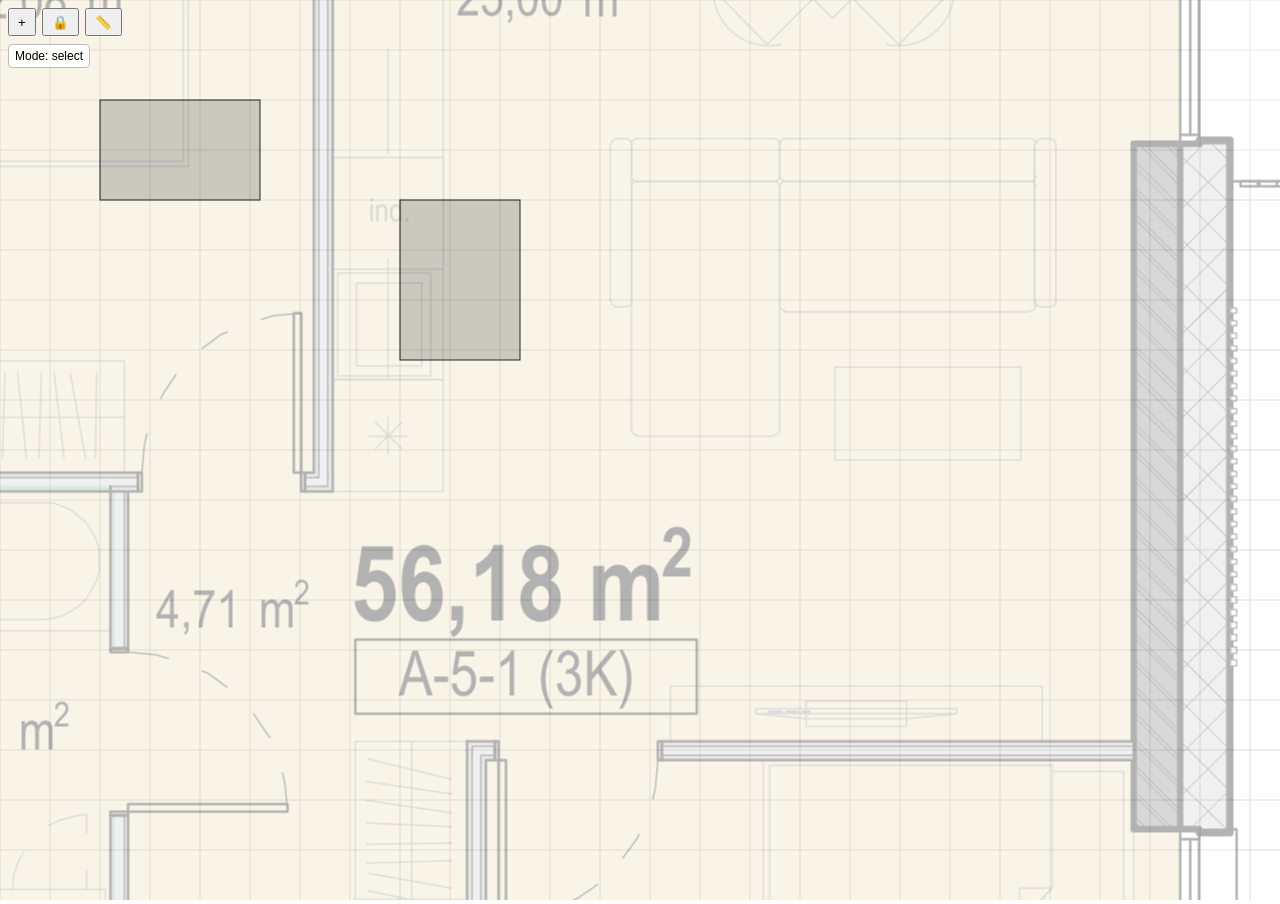
<file: design/stage0_initial_sketches/main6.html>
<!doctype html>
<html>
  <head>
    <meta charset="utf-8" />
    <meta name="viewport" content="width=device-width, initial-scale=1" />
    <title>MVP v3</title>
    <style>
      html, body {
        margin: 0;
        width: 100%;
        height: 100%;
        overflow: hidden;
        font-family: sans-serif;
      }

      #toolbar {
        position: fixed;
        left: 8px;
        top: 8px;
        z-index: 20;
        display: flex;
        gap: 6px;
        align-items: center;
      }

      #toolbar button {
        height: 28px;
        min-width: 28px;
        padding: 0 8px;
      }

      #modeLabel {
        position: fixed;
        left: 8px;
        top: 44px;
        z-index: 20;
        background: rgba(255, 255, 255, 0.92);
        border: 1px solid #bbb;
        border-radius: 4px;
        padding: 4px 6px;
        font-size: 12px;
      }
    </style>
  </head>
  <body>
    <div id="toolbar">
      <button id="addRect" title="Draw rectangle">+</button>
      <button id="lockMode" title="Lock rectangles">&#128274;</button>
      <button id="measureMode" title="Set scale">&#128207;</button>
      <button id="doneLock" title="Finish lock">Done lock</button>
      <button id="cancelLock" title="Cancel lock">Cancel</button>
      <input id="scaleMeters" title="Line length in meters" type="number" step="0.01" min="0" placeholder="meters" />
      <button id="setScale" title="Set scale">Set scale</button>
      <button id="cancelScale" title="Cancel scale">Cancel</button>
    </div>
    <div id="modeLabel"></div>
    <canvas id="c"></canvas>

    <script>
      const SNAP_DISTANCE = 12;
      const SNAP_OVERLAP_TOLERANCE = 10;
      const MIN_RECT_SIZE = 16;
      const HANDLE_SIZE_PX = 16;
      const MIN_SCALE_LINE_LENGTH = 2;

      const ui = {
        tool: "select" // "select" | "drawRect" | "lockSelect" | "measureScale"
      };

      const objects = [
        { id: 1, x: 100, y: 100, w: 160, h: 100, groupId: null },
        { id: 2, x: 400, y: 200, w: 120, h: 160, groupId: null }
      ];
      let nextId = 3;
      let nextGroupId = 1;
      const lockDraftSet = new Set();
      let selectedId = null;
      let metersPerWorldUnit = null;
      let scaleReferenceMeters = null;
      let scaleReferenceLine = null;
      const measureDraft = {
        active: false,
        x0: 0,
        y0: 0,
        x1: 0,
        y1: 0
      };
      const scaleInputState = {
        pendingLength: 0
      };

      const canvas = document.getElementById("c");
      const ctx = canvas.getContext("2d");
      const addRectBtn = document.getElementById("addRect");
      const lockModeBtn = document.getElementById("lockMode");
      const measureModeBtn = document.getElementById("measureMode");
      const doneLockBtn = document.getElementById("doneLock");
      const cancelLockBtn = document.getElementById("cancelLock");
      const scaleMetersInput = document.getElementById("scaleMeters");
      const setScaleBtn = document.getElementById("setScale");
      const cancelScaleBtn = document.getElementById("cancelScale");
      const modeLabel = document.getElementById("modeLabel");

      function resize() {
        const dpr = window.devicePixelRatio || 1;
        const cssW = window.innerWidth;
        const cssH = window.innerHeight;

        canvas.style.width = cssW + "px";
        canvas.style.height = cssH + "px";
        canvas.width = Math.floor(cssW * dpr);
        canvas.height = Math.floor(cssH * dpr);
        ctx.setTransform(dpr, 0, 0, dpr, 0, 0);
      }

      window.addEventListener("resize", resize);
      resize();

      const camera = { x: 0, y: 0, zoom: 1 };
      const background = {
        loaded: false,
        image: new Image(),
        x: 0,
        y: 0,
        w: 0,
        h: 0
      };

      function centerBackgroundInView() {
        const centerX = camera.x + window.innerWidth / (2 * camera.zoom);
        const centerY = camera.y + window.innerHeight / (2 * camera.zoom);
        background.x = centerX - background.w / 2;
        background.y = centerY - background.h / 2;
      }

      background.image.addEventListener("load", () => {
        background.loaded = true;
        background.w = background.image.naturalWidth;
        background.h = background.image.naturalHeight;
        centerBackgroundInView();
      });
      background.image.src = "apartment1.png";

      function screenToWorld(sx, sy) {
        return {
          x: camera.x + sx / camera.zoom,
          y: camera.y + sy / camera.zoom
        };
      }

      function worldToScreen(wx, wy) {
        return {
          x: (wx - camera.x) * camera.zoom,
          y: (wy - camera.y) * camera.zoom
        };
      }

      function hitTest(worldPt) {
        for (let index = objects.length - 1; index >= 0; index--) {
          const object = objects[index];
          if (
            worldPt.x >= object.x &&
            worldPt.x <= object.x + object.w &&
            worldPt.y >= object.y &&
            worldPt.y <= object.y + object.h
          ) {
            return object;
          }
        }
        return null;
      }

      function getById(id) {
        return objects.find((object) => object.id === id) || null;
      }

      function getResizeHandles(rect) {
        const size = HANDLE_SIZE_PX / camera.zoom;
        const half = size / 2;
        const xMid = rect.x + rect.w / 2;
        const yMid = rect.y + rect.h / 2;
        const xMin = rect.x;
        const xMax = rect.x + rect.w;
        const yMin = rect.y;
        const yMax = rect.y + rect.h;

        return [
          { name: "nw", x: xMin - half, y: yMin - half, w: size, h: size },
          { name: "n", x: xMid - half, y: yMin - half, w: size, h: size },
          { name: "ne", x: xMax - half, y: yMin - half, w: size, h: size },
          { name: "e", x: xMax - half, y: yMid - half, w: size, h: size },
          { name: "se", x: xMax - half, y: yMax - half, w: size, h: size },
          { name: "s", x: xMid - half, y: yMax - half, w: size, h: size },
          { name: "sw", x: xMin - half, y: yMax - half, w: size, h: size },
          { name: "w", x: xMin - half, y: yMid - half, w: size, h: size }
        ];
      }

      function hitResizeHandle(worldPt, rect) {
        const handles = getResizeHandles(rect);
        for (let index = handles.length - 1; index >= 0; index--) {
          const handle = handles[index];
          if (
            worldPt.x >= handle.x &&
            worldPt.x <= handle.x + handle.w &&
            worldPt.y >= handle.y &&
            worldPt.y <= handle.y + handle.h
          ) {
            return handle.name;
          }
        }
        return null;
      }

      function getDragMembers(target) {
        if (target.groupId == null) {
          return [target];
        }
        return objects.filter((object) => object.groupId === target.groupId);
      }

      function bringIdsToFront(ids) {
        const idSet = new Set(ids);
        const keep = objects.filter((object) => !idSet.has(object.id));
        const move = objects.filter((object) => idSet.has(object.id));
        objects.splice(0, objects.length, ...keep, ...move);
      }

      function overlap1d(a0, a1, b0, b1, tolerance = 0) {
        return Math.min(a1, b1) - Math.max(a0, b0) >= -tolerance;
      }

      function computeSnapCandidate(movingRect, movingIds) {
        const staticRects = objects.filter((object) => !movingIds.has(object.id));
        if (!staticRects.length) {
          return null;
        }

        let bestX = null;
        let bestY = null;

        for (const staticRect of staticRects) {
          if (
            overlap1d(
              movingRect.y,
              movingRect.y + movingRect.h,
              staticRect.y,
              staticRect.y + staticRect.h,
              SNAP_OVERLAP_TOLERANCE
            )
          ) {
            const leftToRight = staticRect.x + staticRect.w - movingRect.x;
            const rightToLeft = staticRect.x - (movingRect.x + movingRect.w);

            if (Math.abs(leftToRight) <= SNAP_DISTANCE && (!bestX || Math.abs(leftToRight) < Math.abs(bestX.delta))) {
              bestX = {
                delta: leftToRight,
                line: staticRect.x + staticRect.w
              };
            }

            if (Math.abs(rightToLeft) <= SNAP_DISTANCE && (!bestX || Math.abs(rightToLeft) < Math.abs(bestX.delta))) {
              bestX = {
                delta: rightToLeft,
                line: staticRect.x
              };
            }
          }

          if (
            overlap1d(
              movingRect.x,
              movingRect.x + movingRect.w,
              staticRect.x,
              staticRect.x + staticRect.w,
              SNAP_OVERLAP_TOLERANCE
            )
          ) {
            const topToBottom = staticRect.y + staticRect.h - movingRect.y;
            const bottomToTop = staticRect.y - (movingRect.y + movingRect.h);

            if (Math.abs(topToBottom) <= SNAP_DISTANCE && (!bestY || Math.abs(topToBottom) < Math.abs(bestY.delta))) {
              bestY = {
                delta: topToBottom,
                line: staticRect.y + staticRect.h
              };
            }

            if (Math.abs(bottomToTop) <= SNAP_DISTANCE && (!bestY || Math.abs(bottomToTop) < Math.abs(bestY.delta))) {
              bestY = {
                delta: bottomToTop,
                line: staticRect.y
              };
            }
          }
        }

        if (!bestX && !bestY) {
          return null;
        }

        return {
          shiftX: bestX ? bestX.delta : 0,
          shiftY: bestY ? bestY.delta : 0,
          lineX: bestX ? bestX.line : null,
          lineY: bestY ? bestY.line : null
        };
      }

      const pointer = {
        down: false,
        sx: 0,
        sy: 0,
        mode: "idle", // "idle" | "drag" | "pan" | "drawRect" | "resize" | "measureScaleDraw"
        target: null,
        dragOffsetX: 0,
        dragOffsetY: 0,
        movingIds: new Set(),
        startPositions: new Map(),
        anchorStartX: 0,
        anchorStartY: 0,
        resizeHandle: null,
        resizeStartWorldX: 0,
        resizeStartWorldY: 0,
        resizeStartRect: null,
        snap: null
      };

      const draft = {
        active: false,
        x0: 0,
        y0: 0,
        x1: 0,
        y1: 0
      };

      function resetPointer() {
        pointer.down = false;
        pointer.mode = "idle";
        pointer.target = null;
        pointer.movingIds = new Set();
        pointer.startPositions = new Map();
        pointer.resizeHandle = null;
        pointer.resizeStartRect = null;
        pointer.snap = null;
      }

      function applyDragAt(worldPt) {
        const anchorRawX = worldPt.x - pointer.dragOffsetX;
        const anchorRawY = worldPt.y - pointer.dragOffsetY;
        const dx = anchorRawX - pointer.anchorStartX;
        const dy = anchorRawY - pointer.anchorStartY;

        for (const id of pointer.movingIds) {
          const object = getById(id);
          const start = pointer.startPositions.get(id);
          if (!object || !start) continue;
          object.x = start.x + dx;
          object.y = start.y + dy;
        }

        const candidate = computeSnapCandidate(pointer.target, pointer.movingIds);
        pointer.snap = candidate;

        if (candidate) {
          for (const id of pointer.movingIds) {
            const object = getById(id);
            if (!object) continue;
            object.x += candidate.shiftX;
            object.y += candidate.shiftY;
          }
        }
      }

      function applyResizeAt(worldPt) {
        const object = pointer.target;
        const start = pointer.resizeStartRect;
        const handle = pointer.resizeHandle;
        if (!object || !start || !handle) return;

        const dx = worldPt.x - pointer.resizeStartWorldX;
        const dy = worldPt.y - pointer.resizeStartWorldY;
        const right = start.x + start.w;
        const bottom = start.y + start.h;

        let x = start.x;
        let y = start.y;
        let w = start.w;
        let h = start.h;

        if (handle.includes("e")) {
          w = Math.max(MIN_RECT_SIZE, start.w + dx);
        }
        if (handle.includes("s")) {
          h = Math.max(MIN_RECT_SIZE, start.h + dy);
        }
        if (handle.includes("w")) {
          x = Math.min(start.x + dx, right - MIN_RECT_SIZE);
          w = right - x;
        }
        if (handle.includes("n")) {
          y = Math.min(start.y + dy, bottom - MIN_RECT_SIZE);
          h = bottom - y;
        }

        object.x = x;
        object.y = y;
        object.w = w;
        object.h = h;
      }

      function updateToolbar() {
        const inLock = ui.tool === "lockSelect";
        const inMeasure = ui.tool === "measureScale";
        doneLockBtn.style.display = inLock ? "inline-block" : "none";
        cancelLockBtn.style.display = inLock ? "inline-block" : "none";
        scaleMetersInput.style.display = inMeasure ? "inline-block" : "none";
        setScaleBtn.style.display = inMeasure ? "inline-block" : "none";
        cancelScaleBtn.style.display = inMeasure ? "inline-block" : "none";
        lockModeBtn.disabled = inLock;
        measureModeBtn.disabled = inMeasure;

        if (ui.tool === "drawRect") {
          modeLabel.textContent = "Mode: draw rectangle (drag on canvas)";
        } else if (inLock) {
          modeLabel.textContent = `Mode: lock select (${lockDraftSet.size} selected)`;
        } else if (inMeasure) {
          if (scaleInputState.pendingLength > 0) {
            modeLabel.textContent = "Mode: set scale (enter meters, then Set scale)";
          } else {
            modeLabel.textContent = "Mode: set scale (draw a reference line)";
          }
        } else {
          if (metersPerWorldUnit == null) {
            modeLabel.textContent = "Mode: select";
          } else {
            modeLabel.textContent = `Mode: select (scale ${metersPerWorldUnit.toFixed(4)} m/unit)`;
          }
        }
      }

      addRectBtn.addEventListener("click", () => {
        ui.tool = "drawRect";
        lockDraftSet.clear();
        measureDraft.active = false;
        scaleInputState.pendingLength = 0;
        updateToolbar();
      });

      lockModeBtn.addEventListener("click", () => {
        ui.tool = "lockSelect";
        lockDraftSet.clear();
        measureDraft.active = false;
        scaleInputState.pendingLength = 0;
        updateToolbar();
      });

      measureModeBtn.addEventListener("click", () => {
        ui.tool = "measureScale";
        lockDraftSet.clear();
        measureDraft.active = false;
        scaleInputState.pendingLength = 0;
        scaleMetersInput.value = "";
        updateToolbar();
      });

      doneLockBtn.addEventListener("click", () => {
        if (lockDraftSet.size >= 2) {
          const groupId = nextGroupId++;
          for (const object of objects) {
            if (lockDraftSet.has(object.id)) {
              object.groupId = groupId;
            }
          }
        }
        lockDraftSet.clear();
        ui.tool = "select";
        updateToolbar();
      });

      cancelLockBtn.addEventListener("click", () => {
        lockDraftSet.clear();
        ui.tool = "select";
        updateToolbar();
      });

      setScaleBtn.addEventListener("click", () => {
        const meters = Number(scaleMetersInput.value);
        if (!(meters > 0) || !(scaleInputState.pendingLength > 0)) {
          return;
        }
        metersPerWorldUnit = meters / scaleInputState.pendingLength;
        scaleReferenceMeters = meters;
        if (measureDraft.active) {
          scaleReferenceLine = {
            x0: measureDraft.x0,
            y0: measureDraft.y0,
            x1: measureDraft.x1,
            y1: measureDraft.y1
          };
        }
        measureDraft.active = false;
        scaleInputState.pendingLength = 0;
        ui.tool = "select";
        updateToolbar();
      });

      cancelScaleBtn.addEventListener("click", () => {
        measureDraft.active = false;
        scaleInputState.pendingLength = 0;
        ui.tool = "select";
        updateToolbar();
      });

      updateToolbar();

      canvas.addEventListener("pointerdown", (event) => {
        const worldPt = screenToWorld(event.clientX, event.clientY);
        const hit = hitTest(worldPt);
        const selectedObject = ui.tool === "select" && selectedId != null ? getById(selectedId) : null;
        const selectedHandle = selectedObject ? hitResizeHandle(worldPt, selectedObject) : null;

        if (ui.tool === "lockSelect") {
          if (event.button === 0 && hit) {
            if (lockDraftSet.has(hit.id)) {
              lockDraftSet.delete(hit.id);
            } else {
              lockDraftSet.add(hit.id);
            }
            updateToolbar();
          }
          return;
        }

        if (ui.tool === "drawRect" && event.button === 0) {
          canvas.setPointerCapture(event.pointerId);
          pointer.down = true;
          pointer.sx = event.clientX;
          pointer.sy = event.clientY;
          pointer.mode = "drawRect";
          draft.active = true;
          draft.x0 = worldPt.x;
          draft.y0 = worldPt.y;
          draft.x1 = worldPt.x;
          draft.y1 = worldPt.y;
          return;
        }

        if (ui.tool === "measureScale" && event.button === 0) {
          canvas.setPointerCapture(event.pointerId);
          pointer.down = true;
          pointer.sx = event.clientX;
          pointer.sy = event.clientY;
          pointer.mode = "measureScaleDraw";
          measureDraft.active = true;
          measureDraft.x0 = worldPt.x;
          measureDraft.y0 = worldPt.y;
          measureDraft.x1 = worldPt.x;
          measureDraft.y1 = worldPt.y;
          scaleInputState.pendingLength = 0;
          updateToolbar();
          return;
        }

        if (ui.tool === "select" && event.button === 0 && selectedObject && selectedHandle) {
          canvas.setPointerCapture(event.pointerId);
          pointer.down = true;
          pointer.sx = event.clientX;
          pointer.sy = event.clientY;
          pointer.mode = "resize";
          pointer.target = selectedObject;
          pointer.resizeHandle = selectedHandle;
          pointer.resizeStartWorldX = worldPt.x;
          pointer.resizeStartWorldY = worldPt.y;
          pointer.resizeStartRect = {
            x: selectedObject.x,
            y: selectedObject.y,
            w: selectedObject.w,
            h: selectedObject.h
          };
          pointer.snap = null;
          return;
        }

        if (ui.tool === "select" && event.button === 0 && hit && selectedId !== hit.id) {
          selectedId = hit.id;
          return;
        }

        if (ui.tool === "select" && event.button === 0 && hit && selectedId === hit.id) {
          canvas.setPointerCapture(event.pointerId);
          pointer.down = true;
          pointer.sx = event.clientX;
          pointer.sy = event.clientY;

          pointer.mode = "drag";
          pointer.target = hit;
          pointer.dragOffsetX = worldPt.x - hit.x;
          pointer.dragOffsetY = worldPt.y - hit.y;
          pointer.anchorStartX = hit.x;
          pointer.anchorStartY = hit.y;

          const dragMembers = getDragMembers(hit);
          const dragIds = dragMembers.map((object) => object.id);
          bringIdsToFront(dragIds);
          pointer.movingIds = new Set(dragIds);
          pointer.startPositions = new Map(
            dragMembers.map((object) => [object.id, { x: object.x, y: object.y }])
          );
          pointer.snap = null;
          return;
        }

        if (ui.tool === "select" && event.button === 0 && !hit) {
          selectedId = null;
        }

        canvas.setPointerCapture(event.pointerId);
        pointer.down = true;
        pointer.sx = event.clientX;
        pointer.sy = event.clientY;
        pointer.mode = "pan";
        pointer.target = null;
      });

      canvas.addEventListener("pointermove", (event) => {
        if (!pointer.down) return;

        const worldPt = screenToWorld(event.clientX, event.clientY);

        if (pointer.mode === "drawRect" && draft.active) {
          draft.x1 = worldPt.x;
          draft.y1 = worldPt.y;
          return;
        }

        if (pointer.mode === "measureScaleDraw" && measureDraft.active) {
          measureDraft.x1 = worldPt.x;
          measureDraft.y1 = worldPt.y;
          return;
        }

        if (pointer.mode === "drag" && pointer.target) {
          applyDragAt(worldPt);
          return;
        }

        if (pointer.mode === "resize" && pointer.target) {
          applyResizeAt(worldPt);
          return;
        }

        if (pointer.mode === "pan") {
          const dxScreen = event.clientX - pointer.sx;
          const dyScreen = event.clientY - pointer.sy;
          camera.x -= dxScreen / camera.zoom;
          camera.y -= dyScreen / camera.zoom;
          pointer.sx = event.clientX;
          pointer.sy = event.clientY;
        }
      });

      canvas.addEventListener("pointerup", () => {
        if (pointer.mode === "drawRect" && draft.active) {
          const x = Math.min(draft.x0, draft.x1);
          const y = Math.min(draft.y0, draft.y1);
          const w = Math.abs(draft.x1 - draft.x0);
          const h = Math.abs(draft.y1 - draft.y0);
          if (w > 3 && h > 3) {
            objects.push({ id: nextId++, x, y, w, h, groupId: null });
          }
          draft.active = false;
          ui.tool = "select";
          updateToolbar();
        }

        if (pointer.mode === "measureScaleDraw" && measureDraft.active) {
          const dx = measureDraft.x1 - measureDraft.x0;
          const dy = measureDraft.y1 - measureDraft.y0;
          const length = Math.hypot(dx, dy);
          if (length >= MIN_SCALE_LINE_LENGTH) {
            scaleInputState.pendingLength = length;
            scaleMetersInput.focus();
          } else {
            measureDraft.active = false;
            scaleInputState.pendingLength = 0;
          }
          updateToolbar();
        }

        resetPointer();
      });

      canvas.addEventListener("wheel", (event) => {
        event.preventDefault();
        const worldBefore = screenToWorld(event.clientX, event.clientY);
        const zoomFactor = Math.exp(-event.deltaY * 0.001);
        camera.zoom = Math.min(6, Math.max(0.2, camera.zoom * zoomFactor));
        const worldAfter = screenToWorld(event.clientX, event.clientY);
        camera.x += worldBefore.x - worldAfter.x;
        camera.y += worldBefore.y - worldAfter.y;
      }, { passive: false });

      function drawGrid(cssW, cssH) {
        ctx.lineWidth = 1 / camera.zoom;
        ctx.strokeStyle = "#ddd";
        const grid = 50;
        const left = camera.x;
        const top = camera.y;
        const right = camera.x + cssW / camera.zoom;
        const bottom = camera.y + cssH / camera.zoom;
        const startX = Math.floor(left / grid) * grid;
        const startY = Math.floor(top / grid) * grid;

        for (let x = startX; x < right; x += grid) {
          ctx.beginPath();
          ctx.moveTo(x, top);
          ctx.lineTo(x, bottom);
          ctx.stroke();
        }

        for (let y = startY; y < bottom; y += grid) {
          ctx.beginPath();
          ctx.moveTo(left, y);
          ctx.lineTo(right, y);
          ctx.stroke();
        }
      }

      function drawBackground() {
        if (!background.loaded) return;
        ctx.save();
        ctx.globalAlpha = 0.3;
        ctx.drawImage(background.image, background.x, background.y, background.w, background.h);
        ctx.restore();
      }

      function groupColor(groupId) {
        if (groupId == null) return "rgba(0,0,0,0.18)";
        const seed = groupId * 57;
        const hue = seed % 360;
        return `hsla(${hue}, 70%, 55%, 0.32)`;
      }

      function drawObjects() {
        for (const object of objects) {
          ctx.fillStyle = groupColor(object.groupId);
          ctx.strokeStyle = object.groupId == null ? "#222" : "#0a4";
          ctx.lineWidth = object.groupId == null ? 1 / camera.zoom : 2 / camera.zoom;
          ctx.fillRect(object.x, object.y, object.w, object.h);
          ctx.strokeRect(object.x, object.y, object.w, object.h);

          if (ui.tool === "lockSelect" && lockDraftSet.has(object.id)) {
            ctx.strokeStyle = "#06f";
            ctx.lineWidth = 3 / camera.zoom;
            ctx.strokeRect(object.x, object.y, object.w, object.h);
          }

          if (ui.tool === "select" && selectedId === object.id) {
            ctx.strokeStyle = "#06f";
            ctx.lineWidth = 2 / camera.zoom;
            ctx.strokeRect(object.x, object.y, object.w, object.h);
          }
        }
      }

      function drawResizeHandles() {
        if (ui.tool !== "select" || selectedId == null) return;
        const object = getById(selectedId);
        if (!object) return;

        const handles = getResizeHandles(object);
        ctx.fillStyle = "#fff";
        ctx.strokeStyle = "#06f";
        ctx.lineWidth = 1.5 / camera.zoom;
        for (const handle of handles) {
          ctx.fillRect(handle.x, handle.y, handle.w, handle.h);
          ctx.strokeRect(handle.x, handle.y, handle.w, handle.h);
        }
      }

      function drawDraftRect() {
        if (!draft.active) return;
        const x = Math.min(draft.x0, draft.x1);
        const y = Math.min(draft.y0, draft.y1);
        const w = Math.abs(draft.x1 - draft.x0);
        const h = Math.abs(draft.y1 - draft.y0);
        ctx.strokeStyle = "#06f";
        ctx.lineWidth = 2 / camera.zoom;
        ctx.strokeRect(x, y, w, h);
      }

      function drawSnapGuides() {
        if (!(pointer.mode === "drag" && pointer.snap)) return;

        ctx.strokeStyle = "#f04";
        ctx.lineWidth = 1.5 / camera.zoom;
        ctx.setLineDash([8 / camera.zoom, 6 / camera.zoom]);

        const viewLeft = camera.x;
        const viewTop = camera.y;
        const viewRight = camera.x + window.innerWidth / camera.zoom;
        const viewBottom = camera.y + window.innerHeight / camera.zoom;

        if (pointer.snap.lineX != null) {
          ctx.beginPath();
          ctx.moveTo(pointer.snap.lineX, viewTop);
          ctx.lineTo(pointer.snap.lineX, viewBottom);
          ctx.stroke();
        }

        if (pointer.snap.lineY != null) {
          ctx.beginPath();
          ctx.moveTo(viewLeft, pointer.snap.lineY);
          ctx.lineTo(viewRight, pointer.snap.lineY);
          ctx.stroke();
        }

        ctx.setLineDash([]);
      }

      function drawScaleLine(line, color) {
        if (!line) return;
        ctx.strokeStyle = color;
        ctx.lineWidth = 2 / camera.zoom;
        ctx.setLineDash([10 / camera.zoom, 7 / camera.zoom]);
        ctx.beginPath();
        ctx.moveTo(line.x0, line.y0);
        ctx.lineTo(line.x1, line.y1);
        ctx.stroke();
        ctx.setLineDash([]);
      }

      function drawScaleOverlay() {
        if (scaleReferenceLine) {
          drawScaleLine(scaleReferenceLine, "#0aa");
          if (scaleReferenceMeters != null) {
            const labelX = (scaleReferenceLine.x0 + scaleReferenceLine.x1) / 2;
            const labelY = (scaleReferenceLine.y0 + scaleReferenceLine.y1) / 2;
            ctx.fillStyle = "#055";
            ctx.font = `${12 / camera.zoom}px sans-serif`;
            ctx.fillText(`${scaleReferenceMeters} m`, labelX + 6 / camera.zoom, labelY - 6 / camera.zoom);
          }
        }
        if (measureDraft.active) {
          drawScaleLine(measureDraft, "#f80");
        }
      }

      function draw() {
        const cssW = window.innerWidth;
        const cssH = window.innerHeight;
        ctx.clearRect(0, 0, cssW, cssH);

        const dpr = window.devicePixelRatio || 1;
        ctx.save();
        ctx.setTransform(
          dpr * camera.zoom, 0,
          0, dpr * camera.zoom,
          -(camera.x * camera.zoom) * dpr,
          -(camera.y * camera.zoom) * dpr
        );

        drawGrid(cssW, cssH);
        drawBackground();
        drawObjects();
        drawResizeHandles();
        drawScaleOverlay();
        drawDraftRect();
        drawSnapGuides();

        ctx.restore();
        requestAnimationFrame(draw);
      }

      requestAnimationFrame(draw);
    </script>
  </body>
</html>
</file>
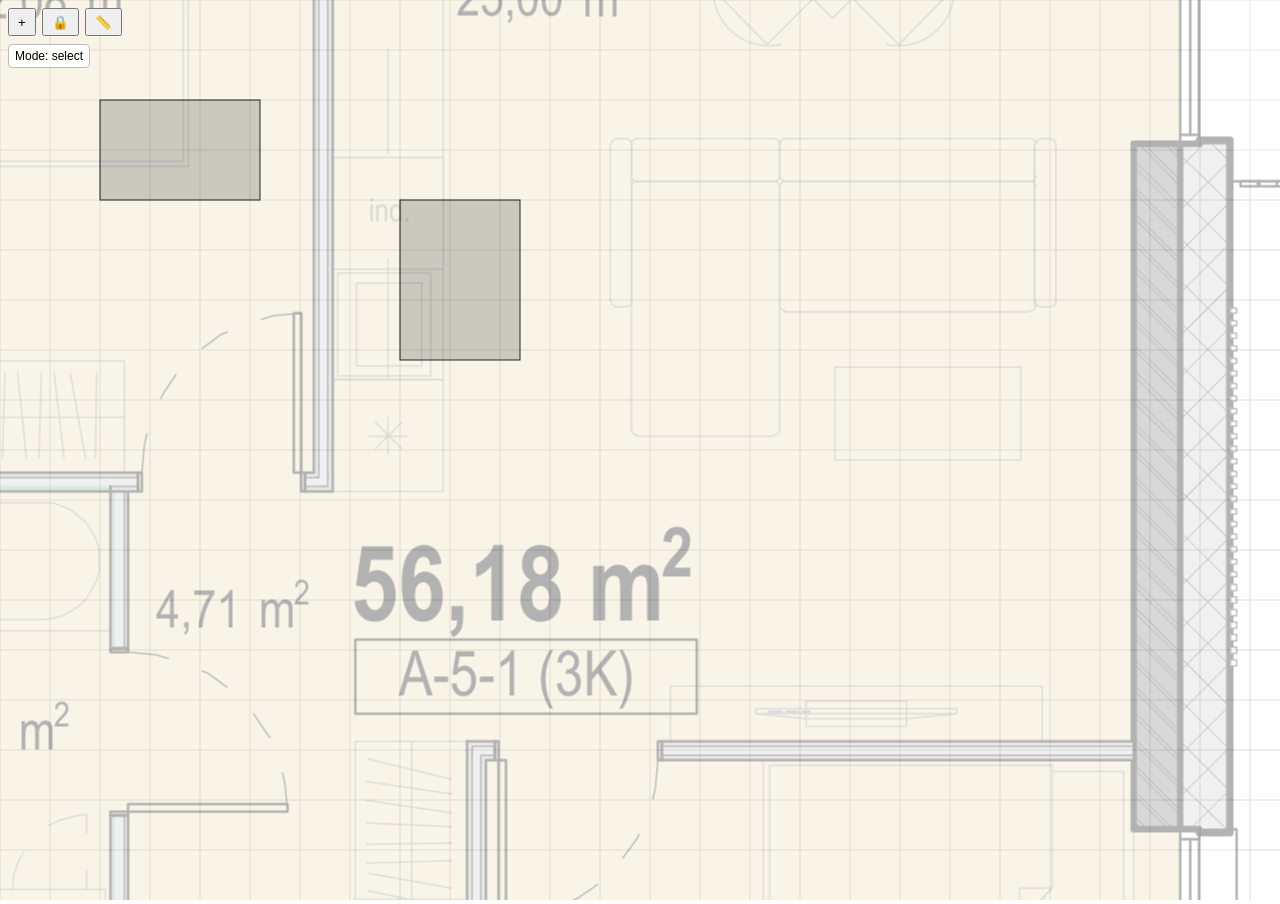
<file: design/stage0_initial_sketches/main7.html>
<!doctype html>
<html>
  <head>
    <meta charset="utf-8" />
    <meta name="viewport" content="width=device-width, initial-scale=1" />
    <title>MVP v3</title>
    <style>
      html, body {
        margin: 0;
        width: 100%;
        height: 100%;
        overflow: hidden;
        font-family: sans-serif;
      }

      #toolbar {
        position: fixed;
        left: 8px;
        top: 8px;
        z-index: 20;
        display: flex;
        gap: 6px;
        align-items: center;
      }

      #toolbar button {
        height: 28px;
        min-width: 28px;
        padding: 0 8px;
      }

      #modeLabel {
        position: fixed;
        left: 8px;
        top: 44px;
        z-index: 20;
        background: rgba(255, 255, 255, 0.92);
        border: 1px solid #bbb;
        border-radius: 4px;
        padding: 4px 6px;
        font-size: 12px;
      }
    </style>
  </head>
  <body>
    <div id="toolbar">
      <button id="addRect" title="Draw rectangle">+</button>
      <button id="lockMode" title="Lock rectangles">&#128274;</button>
      <button id="measureMode" title="Set scale">&#128207;</button>
      <button id="doneLock" title="Finish lock">Done lock</button>
      <button id="cancelLock" title="Cancel lock">Cancel</button>
      <input id="scaleMeters" title="Line length in meters" type="number" step="0.01" min="0" placeholder="meters" />
      <button id="setScale" title="Set scale">Set scale</button>
      <button id="cancelScale" title="Cancel scale">Cancel</button>
    </div>
    <div id="modeLabel"></div>
    <canvas id="c"></canvas>

    <script>
      const SNAP_DISTANCE = 12;
      const SNAP_OVERLAP_TOLERANCE = 10;
      const MIN_RECT_SIZE = 16;
      const HANDLE_SIZE_PX = 16;
      const MIN_SCALE_LINE_LENGTH = 2;

      const ui = {
        tool: "select" // "select" | "drawRect" | "lockSelect" | "measureScale"
      };

      const objects = [
        { id: 1, x: 100, y: 100, w: 160, h: 100, groupId: null },
        { id: 2, x: 400, y: 200, w: 120, h: 160, groupId: null }
      ];
      let nextId = 3;
      let nextGroupId = 1;
      const lockDraftSet = new Set();
      let selectedId = null;
      let lastCreatedId = null;
      let metersPerWorldUnit = null;
      let scaleReferenceMeters = null;
      let scaleReferenceLine = null;
      const measureDraft = {
        active: false,
        x0: 0,
        y0: 0,
        x1: 0,
        y1: 0
      };
      const scaleInputState = {
        pendingLength: 0
      };

      const canvas = document.getElementById("c");
      const ctx = canvas.getContext("2d");
      const addRectBtn = document.getElementById("addRect");
      const lockModeBtn = document.getElementById("lockMode");
      const measureModeBtn = document.getElementById("measureMode");
      const doneLockBtn = document.getElementById("doneLock");
      const cancelLockBtn = document.getElementById("cancelLock");
      const scaleMetersInput = document.getElementById("scaleMeters");
      const setScaleBtn = document.getElementById("setScale");
      const cancelScaleBtn = document.getElementById("cancelScale");
      const modeLabel = document.getElementById("modeLabel");

      function resize() {
        const dpr = window.devicePixelRatio || 1;
        const cssW = window.innerWidth;
        const cssH = window.innerHeight;

        canvas.style.width = cssW + "px";
        canvas.style.height = cssH + "px";
        canvas.width = Math.floor(cssW * dpr);
        canvas.height = Math.floor(cssH * dpr);
        ctx.setTransform(dpr, 0, 0, dpr, 0, 0);
      }

      window.addEventListener("resize", resize);
      resize();

      const camera = { x: 0, y: 0, zoom: 1 };
      const background = {
        loaded: false,
        image: new Image(),
        x: 0,
        y: 0,
        w: 0,
        h: 0
      };

      function centerBackgroundInView() {
        const centerX = camera.x + window.innerWidth / (2 * camera.zoom);
        const centerY = camera.y + window.innerHeight / (2 * camera.zoom);
        background.x = centerX - background.w / 2;
        background.y = centerY - background.h / 2;
      }

      background.image.addEventListener("load", () => {
        background.loaded = true;
        background.w = background.image.naturalWidth;
        background.h = background.image.naturalHeight;
        centerBackgroundInView();
      });
      background.image.src = "apartment1.png";

      function screenToWorld(sx, sy) {
        return {
          x: camera.x + sx / camera.zoom,
          y: camera.y + sy / camera.zoom
        };
      }

      function worldToScreen(wx, wy) {
        return {
          x: (wx - camera.x) * camera.zoom,
          y: (wy - camera.y) * camera.zoom
        };
      }

      function hitTest(worldPt) {
        for (let index = objects.length - 1; index >= 0; index--) {
          const object = objects[index];
          if (
            worldPt.x >= object.x &&
            worldPt.x <= object.x + object.w &&
            worldPt.y >= object.y &&
            worldPt.y <= object.y + object.h
          ) {
            return object;
          }
        }
        return null;
      }

      function getById(id) {
        return objects.find((object) => object.id === id) || null;
      }

      function getResizeHandles(rect) {
        const size = HANDLE_SIZE_PX / camera.zoom;
        const half = size / 2;
        const xMid = rect.x + rect.w / 2;
        const yMid = rect.y + rect.h / 2;
        const xMin = rect.x;
        const xMax = rect.x + rect.w;
        const yMin = rect.y;
        const yMax = rect.y + rect.h;

        return [
          { name: "nw", x: xMin - half, y: yMin - half, w: size, h: size },
          { name: "n", x: xMid - half, y: yMin - half, w: size, h: size },
          { name: "ne", x: xMax - half, y: yMin - half, w: size, h: size },
          { name: "e", x: xMax - half, y: yMid - half, w: size, h: size },
          { name: "se", x: xMax - half, y: yMax - half, w: size, h: size },
          { name: "s", x: xMid - half, y: yMax - half, w: size, h: size },
          { name: "sw", x: xMin - half, y: yMax - half, w: size, h: size },
          { name: "w", x: xMin - half, y: yMid - half, w: size, h: size }
        ];
      }

      function hitResizeHandle(worldPt, rect) {
        const handles = getResizeHandles(rect);
        for (let index = handles.length - 1; index >= 0; index--) {
          const handle = handles[index];
          if (
            worldPt.x >= handle.x &&
            worldPt.x <= handle.x + handle.w &&
            worldPt.y >= handle.y &&
            worldPt.y <= handle.y + handle.h
          ) {
            return handle.name;
          }
        }
        return null;
      }

      function getDragMembers(target) {
        if (target.groupId == null) {
          return [target];
        }
        return objects.filter((object) => object.groupId === target.groupId);
      }

      function bringIdsToFront(ids) {
        const idSet = new Set(ids);
        const keep = objects.filter((object) => !idSet.has(object.id));
        const move = objects.filter((object) => idSet.has(object.id));
        objects.splice(0, objects.length, ...keep, ...move);
      }

      function overlap1d(a0, a1, b0, b1, tolerance = 0) {
        return Math.min(a1, b1) - Math.max(a0, b0) >= -tolerance;
      }

      function computeSnapCandidate(movingRect, movingIds) {
        const staticRects = objects.filter((object) => !movingIds.has(object.id));
        if (!staticRects.length) {
          return null;
        }

        let bestX = null;
        let bestY = null;

        for (const staticRect of staticRects) {
          if (
            overlap1d(
              movingRect.y,
              movingRect.y + movingRect.h,
              staticRect.y,
              staticRect.y + staticRect.h,
              SNAP_OVERLAP_TOLERANCE
            )
          ) {
            const leftToRight = staticRect.x + staticRect.w - movingRect.x;
            const rightToLeft = staticRect.x - (movingRect.x + movingRect.w);

            if (Math.abs(leftToRight) <= SNAP_DISTANCE && (!bestX || Math.abs(leftToRight) < Math.abs(bestX.delta))) {
              bestX = {
                delta: leftToRight,
                line: staticRect.x + staticRect.w
              };
            }

            if (Math.abs(rightToLeft) <= SNAP_DISTANCE && (!bestX || Math.abs(rightToLeft) < Math.abs(bestX.delta))) {
              bestX = {
                delta: rightToLeft,
                line: staticRect.x
              };
            }
          }

          if (
            overlap1d(
              movingRect.x,
              movingRect.x + movingRect.w,
              staticRect.x,
              staticRect.x + staticRect.w,
              SNAP_OVERLAP_TOLERANCE
            )
          ) {
            const topToBottom = staticRect.y + staticRect.h - movingRect.y;
            const bottomToTop = staticRect.y - (movingRect.y + movingRect.h);

            if (Math.abs(topToBottom) <= SNAP_DISTANCE && (!bestY || Math.abs(topToBottom) < Math.abs(bestY.delta))) {
              bestY = {
                delta: topToBottom,
                line: staticRect.y + staticRect.h
              };
            }

            if (Math.abs(bottomToTop) <= SNAP_DISTANCE && (!bestY || Math.abs(bottomToTop) < Math.abs(bestY.delta))) {
              bestY = {
                delta: bottomToTop,
                line: staticRect.y
              };
            }
          }
        }

        if (!bestX && !bestY) {
          return null;
        }

        return {
          shiftX: bestX ? bestX.delta : 0,
          shiftY: bestY ? bestY.delta : 0,
          lineX: bestX ? bestX.line : null,
          lineY: bestY ? bestY.line : null
        };
      }

      const pointer = {
        down: false,
        sx: 0,
        sy: 0,
        mode: "idle", // "idle" | "drag" | "pan" | "drawRect" | "resize" | "measureScaleDraw"
        target: null,
        dragOffsetX: 0,
        dragOffsetY: 0,
        movingIds: new Set(),
        startPositions: new Map(),
        anchorStartX: 0,
        anchorStartY: 0,
        resizeHandle: null,
        resizeStartWorldX: 0,
        resizeStartWorldY: 0,
        resizeStartRect: null,
        snap: null
      };

      const draft = {
        active: false,
        x0: 0,
        y0: 0,
        x1: 0,
        y1: 0
      };

      function resetPointer() {
        pointer.down = false;
        pointer.mode = "idle";
        pointer.target = null;
        pointer.movingIds = new Set();
        pointer.startPositions = new Map();
        pointer.resizeHandle = null;
        pointer.resizeStartRect = null;
        pointer.snap = null;
      }

      function applyDragAt(worldPt) {
        const anchorRawX = worldPt.x - pointer.dragOffsetX;
        const anchorRawY = worldPt.y - pointer.dragOffsetY;
        const dx = anchorRawX - pointer.anchorStartX;
        const dy = anchorRawY - pointer.anchorStartY;

        for (const id of pointer.movingIds) {
          const object = getById(id);
          const start = pointer.startPositions.get(id);
          if (!object || !start) continue;
          object.x = start.x + dx;
          object.y = start.y + dy;
        }

        const candidate = computeSnapCandidate(pointer.target, pointer.movingIds);
        pointer.snap = candidate;

        if (candidate) {
          for (const id of pointer.movingIds) {
            const object = getById(id);
            if (!object) continue;
            object.x += candidate.shiftX;
            object.y += candidate.shiftY;
          }
        }
      }

      function applyResizeAt(worldPt) {
        const object = pointer.target;
        const start = pointer.resizeStartRect;
        const handle = pointer.resizeHandle;
        if (!object || !start || !handle) return;

        const dx = worldPt.x - pointer.resizeStartWorldX;
        const dy = worldPt.y - pointer.resizeStartWorldY;
        const right = start.x + start.w;
        const bottom = start.y + start.h;

        let x = start.x;
        let y = start.y;
        let w = start.w;
        let h = start.h;

        if (handle.includes("e")) {
          w = Math.max(MIN_RECT_SIZE, start.w + dx);
        }
        if (handle.includes("s")) {
          h = Math.max(MIN_RECT_SIZE, start.h + dy);
        }
        if (handle.includes("w")) {
          x = Math.min(start.x + dx, right - MIN_RECT_SIZE);
          w = right - x;
        }
        if (handle.includes("n")) {
          y = Math.min(start.y + dy, bottom - MIN_RECT_SIZE);
          h = bottom - y;
        }

        object.x = x;
        object.y = y;
        object.w = w;
        object.h = h;
      }

      function updateToolbar() {
        const inLock = ui.tool === "lockSelect";
        const inMeasure = ui.tool === "measureScale";
        doneLockBtn.style.display = inLock ? "inline-block" : "none";
        cancelLockBtn.style.display = inLock ? "inline-block" : "none";
        scaleMetersInput.style.display = inMeasure ? "inline-block" : "none";
        setScaleBtn.style.display = inMeasure ? "inline-block" : "none";
        cancelScaleBtn.style.display = inMeasure ? "inline-block" : "none";
        lockModeBtn.disabled = inLock;
        measureModeBtn.disabled = inMeasure;

        if (ui.tool === "drawRect") {
          modeLabel.textContent = "Mode: draw rectangle (drag on canvas)";
        } else if (inLock) {
          modeLabel.textContent = `Mode: lock select (${lockDraftSet.size} selected)`;
        } else if (inMeasure) {
          if (scaleInputState.pendingLength > 0) {
            modeLabel.textContent = "Mode: set scale (enter meters, then Set scale)";
          } else {
            modeLabel.textContent = "Mode: set scale (draw a reference line)";
          }
        } else {
          if (metersPerWorldUnit == null) {
            modeLabel.textContent = "Mode: select";
          } else {
            modeLabel.textContent = `Mode: select (scale ${metersPerWorldUnit.toFixed(4)} m/unit)`;
          }
        }
      }

      addRectBtn.addEventListener("click", () => {
        ui.tool = "drawRect";
        lockDraftSet.clear();
        measureDraft.active = false;
        scaleInputState.pendingLength = 0;
        updateToolbar();
      });

      lockModeBtn.addEventListener("click", () => {
        ui.tool = "lockSelect";
        lockDraftSet.clear();
        measureDraft.active = false;
        scaleInputState.pendingLength = 0;
        updateToolbar();
      });

      measureModeBtn.addEventListener("click", () => {
        ui.tool = "measureScale";
        lockDraftSet.clear();
        measureDraft.active = false;
        scaleInputState.pendingLength = 0;
        scaleMetersInput.value = "";
        updateToolbar();
      });

      doneLockBtn.addEventListener("click", () => {
        if (lockDraftSet.size >= 2) {
          const groupId = nextGroupId++;
          for (const object of objects) {
            if (lockDraftSet.has(object.id)) {
              object.groupId = groupId;
            }
          }
        }
        lockDraftSet.clear();
        ui.tool = "select";
        updateToolbar();
      });

      cancelLockBtn.addEventListener("click", () => {
        lockDraftSet.clear();
        ui.tool = "select";
        updateToolbar();
      });

      setScaleBtn.addEventListener("click", () => {
        const meters = Number(scaleMetersInput.value);
        if (!(meters > 0) || !(scaleInputState.pendingLength > 0)) {
          return;
        }
        metersPerWorldUnit = meters / scaleInputState.pendingLength;
        scaleReferenceMeters = meters;
        if (measureDraft.active) {
          scaleReferenceLine = {
            x0: measureDraft.x0,
            y0: measureDraft.y0,
            x1: measureDraft.x1,
            y1: measureDraft.y1
          };
        }
        measureDraft.active = false;
        scaleInputState.pendingLength = 0;
        ui.tool = "select";
        updateToolbar();
      });

      cancelScaleBtn.addEventListener("click", () => {
        measureDraft.active = false;
        scaleInputState.pendingLength = 0;
        ui.tool = "select";
        updateToolbar();
      });

      updateToolbar();

      canvas.addEventListener("pointerdown", (event) => {
        const worldPt = screenToWorld(event.clientX, event.clientY);
        const hit = hitTest(worldPt);
        const selectedObject = ui.tool === "select" && selectedId != null ? getById(selectedId) : null;
        const selectedHandle = selectedObject ? hitResizeHandle(worldPt, selectedObject) : null;

        if (ui.tool === "lockSelect") {
          if (event.button === 0 && hit) {
            if (lockDraftSet.has(hit.id)) {
              lockDraftSet.delete(hit.id);
            } else {
              lockDraftSet.add(hit.id);
            }
            updateToolbar();
          }
          return;
        }

        if (ui.tool === "drawRect" && event.button === 0) {
          canvas.setPointerCapture(event.pointerId);
          pointer.down = true;
          pointer.sx = event.clientX;
          pointer.sy = event.clientY;
          pointer.mode = "drawRect";
          draft.active = true;
          draft.x0 = worldPt.x;
          draft.y0 = worldPt.y;
          draft.x1 = worldPt.x;
          draft.y1 = worldPt.y;
          return;
        }

        if (ui.tool === "measureScale" && event.button === 0) {
          canvas.setPointerCapture(event.pointerId);
          pointer.down = true;
          pointer.sx = event.clientX;
          pointer.sy = event.clientY;
          pointer.mode = "measureScaleDraw";
          measureDraft.active = true;
          measureDraft.x0 = worldPt.x;
          measureDraft.y0 = worldPt.y;
          measureDraft.x1 = worldPt.x;
          measureDraft.y1 = worldPt.y;
          scaleInputState.pendingLength = 0;
          updateToolbar();
          return;
        }

        if (ui.tool === "select" && event.button === 0 && selectedObject && selectedHandle) {
          canvas.setPointerCapture(event.pointerId);
          pointer.down = true;
          pointer.sx = event.clientX;
          pointer.sy = event.clientY;
          pointer.mode = "resize";
          pointer.target = selectedObject;
          pointer.resizeHandle = selectedHandle;
          pointer.resizeStartWorldX = worldPt.x;
          pointer.resizeStartWorldY = worldPt.y;
          pointer.resizeStartRect = {
            x: selectedObject.x,
            y: selectedObject.y,
            w: selectedObject.w,
            h: selectedObject.h
          };
          pointer.snap = null;
          return;
        }

        if (ui.tool === "select" && event.button === 0 && hit && selectedId !== hit.id) {
          selectedId = hit.id;
          return;
        }

        if (ui.tool === "select" && event.button === 0 && hit && selectedId === hit.id) {
          canvas.setPointerCapture(event.pointerId);
          pointer.down = true;
          pointer.sx = event.clientX;
          pointer.sy = event.clientY;

          pointer.mode = "drag";
          pointer.target = hit;
          pointer.dragOffsetX = worldPt.x - hit.x;
          pointer.dragOffsetY = worldPt.y - hit.y;
          pointer.anchorStartX = hit.x;
          pointer.anchorStartY = hit.y;

          const dragMembers = getDragMembers(hit);
          const dragIds = dragMembers.map((object) => object.id);
          bringIdsToFront(dragIds);
          pointer.movingIds = new Set(dragIds);
          pointer.startPositions = new Map(
            dragMembers.map((object) => [object.id, { x: object.x, y: object.y }])
          );
          pointer.snap = null;
          return;
        }

        if (ui.tool === "select" && event.button === 0 && !hit) {
          selectedId = null;
        }

        canvas.setPointerCapture(event.pointerId);
        pointer.down = true;
        pointer.sx = event.clientX;
        pointer.sy = event.clientY;
        pointer.mode = "pan";
        pointer.target = null;
      });

      canvas.addEventListener("pointermove", (event) => {
        if (!pointer.down) return;

        const worldPt = screenToWorld(event.clientX, event.clientY);

        if (pointer.mode === "drawRect" && draft.active) {
          draft.x1 = worldPt.x;
          draft.y1 = worldPt.y;
          return;
        }

        if (pointer.mode === "measureScaleDraw" && measureDraft.active) {
          measureDraft.x1 = worldPt.x;
          measureDraft.y1 = worldPt.y;
          return;
        }

        if (pointer.mode === "drag" && pointer.target) {
          applyDragAt(worldPt);
          return;
        }

        if (pointer.mode === "resize" && pointer.target) {
          applyResizeAt(worldPt);
          return;
        }

        if (pointer.mode === "pan") {
          const dxScreen = event.clientX - pointer.sx;
          const dyScreen = event.clientY - pointer.sy;
          camera.x -= dxScreen / camera.zoom;
          camera.y -= dyScreen / camera.zoom;
          pointer.sx = event.clientX;
          pointer.sy = event.clientY;
        }
      });

      canvas.addEventListener("pointerup", () => {
        if (pointer.mode === "drawRect" && draft.active) {
          const x = Math.min(draft.x0, draft.x1);
          const y = Math.min(draft.y0, draft.y1);
          const w = Math.abs(draft.x1 - draft.x0);
          const h = Math.abs(draft.y1 - draft.y0);
          if (w > 3 && h > 3) {
            const id = nextId++;
            objects.push({ id, x, y, w, h, groupId: null });
            lastCreatedId = id;
          }
          draft.active = false;
          ui.tool = "select";
          updateToolbar();
        }

        if (pointer.mode === "measureScaleDraw" && measureDraft.active) {
          const dx = measureDraft.x1 - measureDraft.x0;
          const dy = measureDraft.y1 - measureDraft.y0;
          const length = Math.hypot(dx, dy);
          if (length >= MIN_SCALE_LINE_LENGTH) {
            scaleInputState.pendingLength = length;
            scaleMetersInput.focus();
          } else {
            measureDraft.active = false;
            scaleInputState.pendingLength = 0;
          }
          updateToolbar();
        }

        resetPointer();
      });

      canvas.addEventListener("wheel", (event) => {
        event.preventDefault();
        const worldBefore = screenToWorld(event.clientX, event.clientY);
        const zoomFactor = Math.exp(-event.deltaY * 0.001);
        camera.zoom = Math.min(6, Math.max(0.2, camera.zoom * zoomFactor));
        const worldAfter = screenToWorld(event.clientX, event.clientY);
        camera.x += worldBefore.x - worldAfter.x;
        camera.y += worldBefore.y - worldAfter.y;
      }, { passive: false });

      function drawGrid(cssW, cssH) {
        ctx.lineWidth = 1 / camera.zoom;
        ctx.strokeStyle = "#ddd";
        const grid = 50;
        const left = camera.x;
        const top = camera.y;
        const right = camera.x + cssW / camera.zoom;
        const bottom = camera.y + cssH / camera.zoom;
        const startX = Math.floor(left / grid) * grid;
        const startY = Math.floor(top / grid) * grid;

        for (let x = startX; x < right; x += grid) {
          ctx.beginPath();
          ctx.moveTo(x, top);
          ctx.lineTo(x, bottom);
          ctx.stroke();
        }

        for (let y = startY; y < bottom; y += grid) {
          ctx.beginPath();
          ctx.moveTo(left, y);
          ctx.lineTo(right, y);
          ctx.stroke();
        }
      }

      function drawBackground() {
        if (!background.loaded) return;
        ctx.save();
        ctx.globalAlpha = 0.3;
        ctx.drawImage(background.image, background.x, background.y, background.w, background.h);
        ctx.restore();
      }

      function formatDimension(valueInWorldUnits) {
        if (metersPerWorldUnit != null) {
          const meters = valueInWorldUnits * metersPerWorldUnit;
          return `${meters.toFixed(2)} m`;
        }
        return `${valueInWorldUnits.toFixed(1)} u`;
      }

      function drawDimensionText(text, x, y) {
        const fontSize = 12 / camera.zoom;
        ctx.font = `${fontSize}px sans-serif`;
        ctx.textAlign = "center";
        ctx.textBaseline = "middle";
        const metrics = ctx.measureText(text);
        const paddingX = 5 / camera.zoom;
        const paddingY = 3 / camera.zoom;
        const boxW = metrics.width + paddingX * 2;
        const boxH = fontSize + paddingY * 2;

        ctx.fillStyle = "rgba(255,255,255,0.92)";
        ctx.strokeStyle = "rgba(0,0,0,0.28)";
        ctx.lineWidth = 1 / camera.zoom;
        ctx.fillRect(x - boxW / 2, y - boxH / 2, boxW, boxH);
        ctx.strokeRect(x - boxW / 2, y - boxH / 2, boxW, boxH);

        ctx.fillStyle = "#111";
        ctx.fillText(text, x, y);
      }

      function drawRectDimensions(rect) {
        const widthText = formatDimension(rect.w);
        const heightText = formatDimension(rect.h);
        const offset = 12 / camera.zoom;
        drawDimensionText(widthText, rect.x + rect.w / 2, rect.y - offset);
        drawDimensionText(heightText, rect.x - offset, rect.y + rect.h / 2);
      }

      function drawDimensionOverlays() {
        const targets = new Set();
        if (lastCreatedId != null) targets.add(lastCreatedId);
        if (selectedId != null) targets.add(selectedId);
        for (const id of targets) {
          const rect = getById(id);
          if (!rect) continue;
          drawRectDimensions(rect);
        }
      }

      function groupColor(groupId) {
        if (groupId == null) return "rgba(0,0,0,0.18)";
        const seed = groupId * 57;
        const hue = seed % 360;
        return `hsla(${hue}, 70%, 55%, 0.32)`;
      }

      function drawObjects() {
        for (const object of objects) {
          ctx.fillStyle = groupColor(object.groupId);
          ctx.strokeStyle = object.groupId == null ? "#222" : "#0a4";
          ctx.lineWidth = object.groupId == null ? 1 / camera.zoom : 2 / camera.zoom;
          ctx.fillRect(object.x, object.y, object.w, object.h);
          ctx.strokeRect(object.x, object.y, object.w, object.h);

          if (ui.tool === "lockSelect" && lockDraftSet.has(object.id)) {
            ctx.strokeStyle = "#06f";
            ctx.lineWidth = 3 / camera.zoom;
            ctx.strokeRect(object.x, object.y, object.w, object.h);
          }

          if (ui.tool === "select" && selectedId === object.id) {
            ctx.strokeStyle = "#06f";
            ctx.lineWidth = 2 / camera.zoom;
            ctx.strokeRect(object.x, object.y, object.w, object.h);
          }
        }
      }

      function drawResizeHandles() {
        if (ui.tool !== "select" || selectedId == null) return;
        const object = getById(selectedId);
        if (!object) return;

        const handles = getResizeHandles(object);
        ctx.fillStyle = "#fff";
        ctx.strokeStyle = "#06f";
        ctx.lineWidth = 1.5 / camera.zoom;
        for (const handle of handles) {
          ctx.fillRect(handle.x, handle.y, handle.w, handle.h);
          ctx.strokeRect(handle.x, handle.y, handle.w, handle.h);
        }
      }

      function drawDraftRect() {
        if (!draft.active) return;
        const x = Math.min(draft.x0, draft.x1);
        const y = Math.min(draft.y0, draft.y1);
        const w = Math.abs(draft.x1 - draft.x0);
        const h = Math.abs(draft.y1 - draft.y0);
        ctx.strokeStyle = "#06f";
        ctx.lineWidth = 2 / camera.zoom;
        ctx.strokeRect(x, y, w, h);
      }

      function drawSnapGuides() {
        if (!(pointer.mode === "drag" && pointer.snap)) return;

        ctx.strokeStyle = "#f04";
        ctx.lineWidth = 1.5 / camera.zoom;
        ctx.setLineDash([8 / camera.zoom, 6 / camera.zoom]);

        const viewLeft = camera.x;
        const viewTop = camera.y;
        const viewRight = camera.x + window.innerWidth / camera.zoom;
        const viewBottom = camera.y + window.innerHeight / camera.zoom;

        if (pointer.snap.lineX != null) {
          ctx.beginPath();
          ctx.moveTo(pointer.snap.lineX, viewTop);
          ctx.lineTo(pointer.snap.lineX, viewBottom);
          ctx.stroke();
        }

        if (pointer.snap.lineY != null) {
          ctx.beginPath();
          ctx.moveTo(viewLeft, pointer.snap.lineY);
          ctx.lineTo(viewRight, pointer.snap.lineY);
          ctx.stroke();
        }

        ctx.setLineDash([]);
      }

      function drawScaleLine(line, color) {
        if (!line) return;
        ctx.strokeStyle = color;
        ctx.lineWidth = 2 / camera.zoom;
        ctx.setLineDash([10 / camera.zoom, 7 / camera.zoom]);
        ctx.beginPath();
        ctx.moveTo(line.x0, line.y0);
        ctx.lineTo(line.x1, line.y1);
        ctx.stroke();
        ctx.setLineDash([]);
      }

      function drawScaleOverlay() {
        if (scaleReferenceLine) {
          drawScaleLine(scaleReferenceLine, "#0aa");
          if (scaleReferenceMeters != null) {
            const labelX = (scaleReferenceLine.x0 + scaleReferenceLine.x1) / 2;
            const labelY = (scaleReferenceLine.y0 + scaleReferenceLine.y1) / 2;
            ctx.fillStyle = "#055";
            ctx.font = `${12 / camera.zoom}px sans-serif`;
            ctx.fillText(`${scaleReferenceMeters} m`, labelX + 6 / camera.zoom, labelY - 6 / camera.zoom);
          }
        }
        if (measureDraft.active) {
          drawScaleLine(measureDraft, "#f80");
        }
      }

      function draw() {
        const cssW = window.innerWidth;
        const cssH = window.innerHeight;
        ctx.clearRect(0, 0, cssW, cssH);

        const dpr = window.devicePixelRatio || 1;
        ctx.save();
        ctx.setTransform(
          dpr * camera.zoom, 0,
          0, dpr * camera.zoom,
          -(camera.x * camera.zoom) * dpr,
          -(camera.y * camera.zoom) * dpr
        );

        drawGrid(cssW, cssH);
        drawBackground();
        drawObjects();
        drawDimensionOverlays();
        drawResizeHandles();
        drawScaleOverlay();
        drawDraftRect();
        drawSnapGuides();

        ctx.restore();
        requestAnimationFrame(draw);
      }

      requestAnimationFrame(draw);
    </script>
  </body>
</html>
</file>
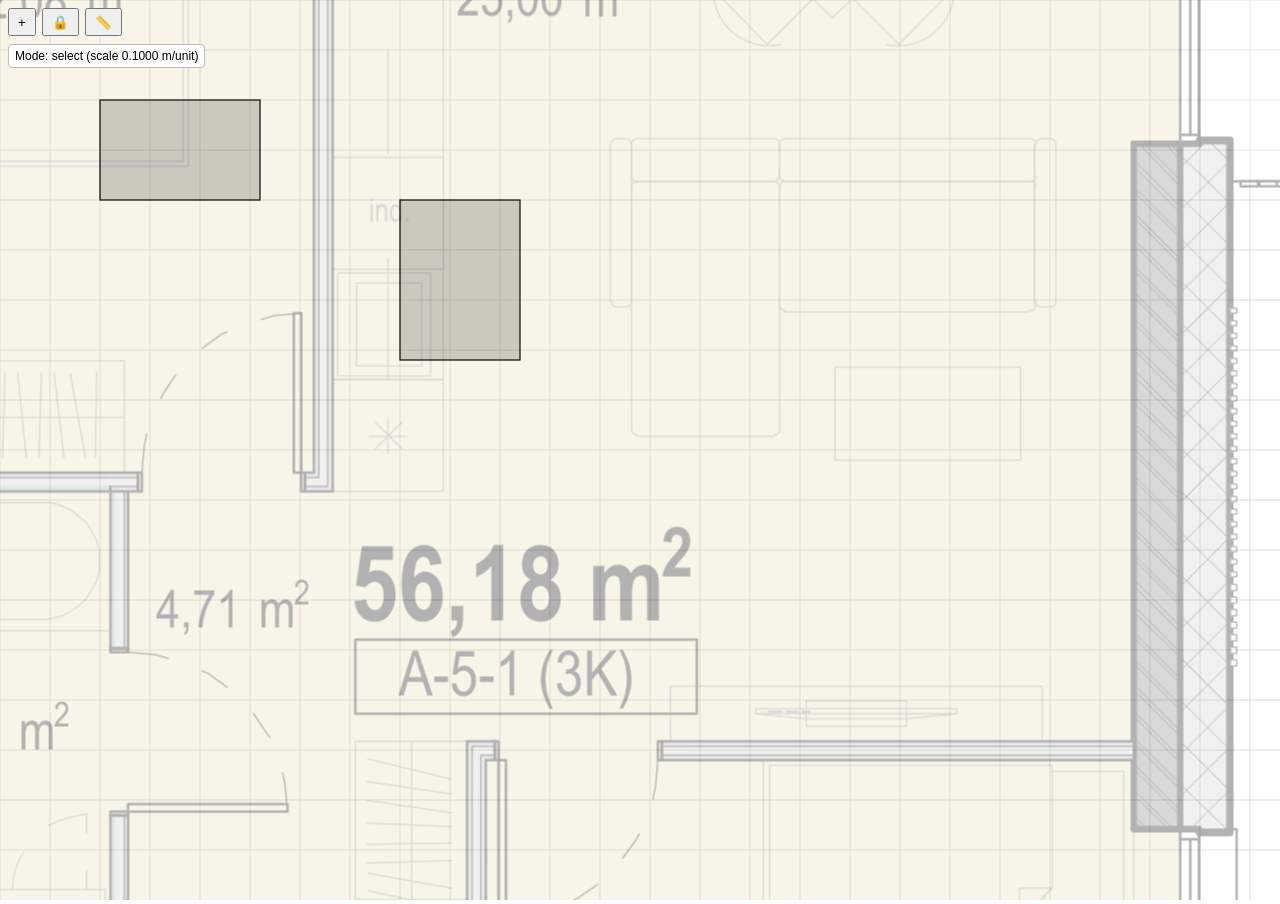
<file: design/stage0_initial_sketches/main8.html>
<!doctype html>
<html>
  <head>
    <meta charset="utf-8" />
    <meta name="viewport" content="width=device-width, initial-scale=1" />
    <title>MVP v3</title>
    <style>
      html, body {
        margin: 0;
        width: 100%;
        height: 100%;
        overflow: hidden;
        font-family: sans-serif;
      }

      #toolbar {
        position: fixed;
        left: 8px;
        top: 8px;
        z-index: 20;
        display: flex;
        gap: 6px;
        align-items: center;
      }

      #toolbar button {
        height: 28px;
        min-width: 28px;
        padding: 0 8px;
      }

      #modeLabel {
        position: fixed;
        left: 8px;
        top: 44px;
        z-index: 20;
        background: rgba(255, 255, 255, 0.92);
        border: 1px solid #bbb;
        border-radius: 4px;
        padding: 4px 6px;
        font-size: 12px;
      }

      #rectPanel {
        position: fixed;
        left: 8px;
        top: 72px;
        z-index: 20;
        background: rgba(255, 255, 255, 0.95);
        border: 1px solid #bbb;
        border-radius: 4px;
        padding: 6px;
        display: none;
        min-width: 148px;
      }

      #rectPanel label {
        display: flex;
        align-items: center;
        gap: 6px;
        font-size: 12px;
        margin-bottom: 6px;
      }

      .wallRow {
        display: flex;
        align-items: center;
        gap: 4px;
        margin-bottom: 4px;
        font-size: 12px;
      }

      .wallRow span {
        min-width: 40px;
      }

      .wallRow button {
        width: 24px;
        height: 24px;
        padding: 0;
      }

      .wallRow.disabled {
        opacity: 0.45;
      }
    </style>
  </head>
  <body>
    <div id="toolbar">
      <button id="addRect" title="Draw rectangle">+</button>
      <button id="lockMode" title="Lock rectangles">&#128274;</button>
      <button id="measureMode" title="Set scale">&#128207;</button>
      <button id="doneLock" title="Finish lock">Done lock</button>
      <button id="cancelLock" title="Cancel lock">Cancel</button>
      <input id="scaleMeters" title="Line length in meters" type="number" step="0.01" min="0" placeholder="meters" />
      <button id="setScale" title="Set scale">Set scale</button>
      <button id="cancelScale" title="Cancel scale">Cancel</button>
    </div>
    <div id="modeLabel"></div>
    <div id="rectPanel">
      <label><input id="isWallToggle" type="checkbox" />is wall</label>
      <div class="wallRow" id="wallRowTop">
        <span>Top</span>
        <button id="wallTopDec" type="button">&lt;</button>
        <span id="wallTopValue">0 cm</span>
        <button id="wallTopInc" type="button">&gt;</button>
      </div>
      <div class="wallRow" id="wallRowRight">
        <span>Right</span>
        <button id="wallRightDec" type="button">&lt;</button>
        <span id="wallRightValue">0 cm</span>
        <button id="wallRightInc" type="button">&gt;</button>
      </div>
      <div class="wallRow" id="wallRowBottom">
        <span>Bottom</span>
        <button id="wallBottomDec" type="button">&lt;</button>
        <span id="wallBottomValue">0 cm</span>
        <button id="wallBottomInc" type="button">&gt;</button>
      </div>
      <div class="wallRow" id="wallRowLeft">
        <span>Left</span>
        <button id="wallLeftDec" type="button">&lt;</button>
        <span id="wallLeftValue">0 cm</span>
        <button id="wallLeftInc" type="button">&gt;</button>
      </div>
    </div>
    <canvas id="c"></canvas>

    <script>
      const DEFAULT_WORLD_UNITS_PER_METER = 10;
      const CM_PER_METER = 100;
      const SNAP_DISTANCE = 12;
      const SNAP_OVERLAP_TOLERANCE = 10;
      const MIN_RECT_SIZE = 16;
      const HANDLE_SIZE_PX = 16;
      const MIN_SCALE_LINE_LENGTH = 2;

      const ui = {
        tool: "select" // "select" | "drawRect" | "lockSelect" | "measureScale"
      };

      function createRect(id, x, y, w, h) {
        return {
          id,
          x,
          y,
          w,
          h,
          groupId: null,
          isWall: false,
          wallCm: { top: 0, right: 0, bottom: 0, left: 0 }
        };
      }

      const objects = [
        createRect(1, 100, 100, 160, 100),
        createRect(2, 400, 200, 120, 160)
      ];
      let nextId = 3;
      let nextGroupId = 1;
      const lockDraftSet = new Set();
      let selectedId = null;
      let lastCreatedId = null;
      let metersPerWorldUnit = 1 / DEFAULT_WORLD_UNITS_PER_METER;
      let scaleReferenceMeters = null;
      let scaleReferenceLine = null;
      const measureDraft = {
        active: false,
        x0: 0,
        y0: 0,
        x1: 0,
        y1: 0
      };
      const scaleInputState = {
        pendingLength: 0
      };

      const canvas = document.getElementById("c");
      const ctx = canvas.getContext("2d");
      const addRectBtn = document.getElementById("addRect");
      const lockModeBtn = document.getElementById("lockMode");
      const measureModeBtn = document.getElementById("measureMode");
      const doneLockBtn = document.getElementById("doneLock");
      const cancelLockBtn = document.getElementById("cancelLock");
      const scaleMetersInput = document.getElementById("scaleMeters");
      const setScaleBtn = document.getElementById("setScale");
      const cancelScaleBtn = document.getElementById("cancelScale");
      const modeLabel = document.getElementById("modeLabel");
      const rectPanel = document.getElementById("rectPanel");
      const isWallToggle = document.getElementById("isWallToggle");

      const wallControls = {
        top: {
          row: document.getElementById("wallRowTop"),
          dec: document.getElementById("wallTopDec"),
          value: document.getElementById("wallTopValue"),
          inc: document.getElementById("wallTopInc")
        },
        right: {
          row: document.getElementById("wallRowRight"),
          dec: document.getElementById("wallRightDec"),
          value: document.getElementById("wallRightValue"),
          inc: document.getElementById("wallRightInc")
        },
        bottom: {
          row: document.getElementById("wallRowBottom"),
          dec: document.getElementById("wallBottomDec"),
          value: document.getElementById("wallBottomValue"),
          inc: document.getElementById("wallBottomInc")
        },
        left: {
          row: document.getElementById("wallRowLeft"),
          dec: document.getElementById("wallLeftDec"),
          value: document.getElementById("wallLeftValue"),
          inc: document.getElementById("wallLeftInc")
        }
      };

      function resize() {
        const dpr = window.devicePixelRatio || 1;
        const cssW = window.innerWidth;
        const cssH = window.innerHeight;

        canvas.style.width = cssW + "px";
        canvas.style.height = cssH + "px";
        canvas.width = Math.floor(cssW * dpr);
        canvas.height = Math.floor(cssH * dpr);
        ctx.setTransform(dpr, 0, 0, dpr, 0, 0);
      }

      window.addEventListener("resize", resize);
      resize();

      const camera = { x: 0, y: 0, zoom: 1 };
      const background = {
        loaded: false,
        image: new Image(),
        x: 0,
        y: 0,
        w: 0,
        h: 0
      };

      function centerBackgroundInView() {
        const centerX = camera.x + window.innerWidth / (2 * camera.zoom);
        const centerY = camera.y + window.innerHeight / (2 * camera.zoom);
        background.x = centerX - background.w / 2;
        background.y = centerY - background.h / 2;
      }

      background.image.addEventListener("load", () => {
        background.loaded = true;
        background.w = background.image.naturalWidth;
        background.h = background.image.naturalHeight;
        centerBackgroundInView();
      });
      background.image.src = "apartment1.png";

      function screenToWorld(sx, sy) {
        return {
          x: camera.x + sx / camera.zoom,
          y: camera.y + sy / camera.zoom
        };
      }

      function worldToScreen(wx, wy) {
        return {
          x: (wx - camera.x) * camera.zoom,
          y: (wy - camera.y) * camera.zoom
        };
      }

      function cmToWorld(cm) {
        return (cm / CM_PER_METER) / metersPerWorldUnit;
      }

      function worldToCm(worldUnits) {
        return worldUnits * metersPerWorldUnit * CM_PER_METER;
      }

      function getWallWorld(rect) {
        if (rect.isWall) {
          return { top: 0, right: 0, bottom: 0, left: 0 };
        }
        return {
          top: cmToWorld(rect.wallCm.top),
          right: cmToWorld(rect.wallCm.right),
          bottom: cmToWorld(rect.wallCm.bottom),
          left: cmToWorld(rect.wallCm.left)
        };
      }

      function getOuterRect(rect) {
        const wall = getWallWorld(rect);
        return {
          x: rect.x - wall.left,
          y: rect.y - wall.top,
          w: rect.w + wall.left + wall.right,
          h: rect.h + wall.top + wall.bottom
        };
      }

      function hitTest(worldPt) {
        for (let index = objects.length - 1; index >= 0; index--) {
          const object = objects[index];
          const outer = getOuterRect(object);
          if (
            worldPt.x >= outer.x &&
            worldPt.x <= outer.x + outer.w &&
            worldPt.y >= outer.y &&
            worldPt.y <= outer.y + outer.h
          ) {
            return object;
          }
        }
        return null;
      }

      function getById(id) {
        return objects.find((object) => object.id === id) || null;
      }

      function getResizeHandles(rect) {
        const target = getOuterRect(rect);
        const size = HANDLE_SIZE_PX / camera.zoom;
        const half = size / 2;
        const xMid = target.x + target.w / 2;
        const yMid = target.y + target.h / 2;
        const xMin = target.x;
        const xMax = target.x + target.w;
        const yMin = target.y;
        const yMax = target.y + target.h;

        return [
          { name: "nw", x: xMin - half, y: yMin - half, w: size, h: size },
          { name: "n", x: xMid - half, y: yMin - half, w: size, h: size },
          { name: "ne", x: xMax - half, y: yMin - half, w: size, h: size },
          { name: "e", x: xMax - half, y: yMid - half, w: size, h: size },
          { name: "se", x: xMax - half, y: yMax - half, w: size, h: size },
          { name: "s", x: xMid - half, y: yMax - half, w: size, h: size },
          { name: "sw", x: xMin - half, y: yMax - half, w: size, h: size },
          { name: "w", x: xMin - half, y: yMid - half, w: size, h: size }
        ];
      }

      function hitResizeHandle(worldPt, rect) {
        const handles = getResizeHandles(rect);
        for (let index = handles.length - 1; index >= 0; index--) {
          const handle = handles[index];
          if (
            worldPt.x >= handle.x &&
            worldPt.x <= handle.x + handle.w &&
            worldPt.y >= handle.y &&
            worldPt.y <= handle.y + handle.h
          ) {
            return handle.name;
          }
        }
        return null;
      }

      function getDragMembers(target) {
        if (target.groupId == null) {
          return [target];
        }
        return objects.filter((object) => object.groupId === target.groupId);
      }

      function bringIdsToFront(ids) {
        const idSet = new Set(ids);
        const keep = objects.filter((object) => !idSet.has(object.id));
        const move = objects.filter((object) => idSet.has(object.id));
        objects.splice(0, objects.length, ...keep, ...move);
      }

      function overlap1d(a0, a1, b0, b1, tolerance = 0) {
        return Math.min(a1, b1) - Math.max(a0, b0) >= -tolerance;
      }

      function computeSnapCandidate(movingObject, movingIds) {
        const movingRect = getOuterRect(movingObject);
        let bestX = null;
        let bestY = null;

        for (const staticObject of objects) {
          if (movingIds.has(staticObject.id)) continue;
          const staticRect = getOuterRect(staticObject);

          if (
            overlap1d(
              movingRect.y,
              movingRect.y + movingRect.h,
              staticRect.y,
              staticRect.y + staticRect.h,
              SNAP_OVERLAP_TOLERANCE
            )
          ) {
            const leftToRight = staticRect.x + staticRect.w - movingRect.x;
            const rightToLeft = staticRect.x - (movingRect.x + movingRect.w);

            if (Math.abs(leftToRight) <= SNAP_DISTANCE && (!bestX || Math.abs(leftToRight) < Math.abs(bestX.delta))) {
              bestX = {
                delta: leftToRight,
                line: staticRect.x + staticRect.w
              };
            }

            if (Math.abs(rightToLeft) <= SNAP_DISTANCE && (!bestX || Math.abs(rightToLeft) < Math.abs(bestX.delta))) {
              bestX = {
                delta: rightToLeft,
                line: staticRect.x
              };
            }
          }

          if (
            overlap1d(
              movingRect.x,
              movingRect.x + movingRect.w,
              staticRect.x,
              staticRect.x + staticRect.w,
              SNAP_OVERLAP_TOLERANCE
            )
          ) {
            const topToBottom = staticRect.y + staticRect.h - movingRect.y;
            const bottomToTop = staticRect.y - (movingRect.y + movingRect.h);

            if (Math.abs(topToBottom) <= SNAP_DISTANCE && (!bestY || Math.abs(topToBottom) < Math.abs(bestY.delta))) {
              bestY = {
                delta: topToBottom,
                line: staticRect.y + staticRect.h
              };
            }

            if (Math.abs(bottomToTop) <= SNAP_DISTANCE && (!bestY || Math.abs(bottomToTop) < Math.abs(bestY.delta))) {
              bestY = {
                delta: bottomToTop,
                line: staticRect.y
              };
            }
          }
        }

        if (!bestX && !bestY) {
          return null;
        }

        return {
          shiftX: bestX ? bestX.delta : 0,
          shiftY: bestY ? bestY.delta : 0,
          lineX: bestX ? bestX.line : null,
          lineY: bestY ? bestY.line : null
        };
      }

      const pointer = {
        down: false,
        sx: 0,
        sy: 0,
        mode: "idle", // "idle" | "drag" | "pan" | "drawRect" | "resize" | "measureScaleDraw"
        target: null,
        dragOffsetX: 0,
        dragOffsetY: 0,
        movingIds: new Set(),
        startPositions: new Map(),
        anchorStartX: 0,
        anchorStartY: 0,
        resizeHandle: null,
        resizeStartWorldX: 0,
        resizeStartWorldY: 0,
        resizeStartRect: null,
        snap: null
      };

      const draft = {
        active: false,
        x0: 0,
        y0: 0,
        x1: 0,
        y1: 0
      };

      function resetPointer() {
        pointer.down = false;
        pointer.mode = "idle";
        pointer.target = null;
        pointer.movingIds = new Set();
        pointer.startPositions = new Map();
        pointer.resizeHandle = null;
        pointer.resizeStartRect = null;
        pointer.snap = null;
      }

      function applyDragAt(worldPt) {
        const anchorRawX = worldPt.x - pointer.dragOffsetX;
        const anchorRawY = worldPt.y - pointer.dragOffsetY;
        const dx = anchorRawX - pointer.anchorStartX;
        const dy = anchorRawY - pointer.anchorStartY;

        for (const id of pointer.movingIds) {
          const object = getById(id);
          const start = pointer.startPositions.get(id);
          if (!object || !start) continue;
          object.x = start.x + dx;
          object.y = start.y + dy;
        }

        const candidate = computeSnapCandidate(pointer.target, pointer.movingIds);
        pointer.snap = candidate;

        if (candidate) {
          for (const id of pointer.movingIds) {
            const object = getById(id);
            if (!object) continue;
            object.x += candidate.shiftX;
            object.y += candidate.shiftY;
          }
        }
      }

      function applyResizeAt(worldPt) {
        const object = pointer.target;
        const start = pointer.resizeStartRect;
        const handle = pointer.resizeHandle;
        if (!object || !start || !handle) return;

        const dx = worldPt.x - pointer.resizeStartWorldX;
        const dy = worldPt.y - pointer.resizeStartWorldY;
        const right = start.x + start.w;
        const bottom = start.y + start.h;

        let x = start.x;
        let y = start.y;
        let w = start.w;
        let h = start.h;

        if (handle.includes("e")) {
          w = Math.max(MIN_RECT_SIZE, start.w + dx);
        }
        if (handle.includes("s")) {
          h = Math.max(MIN_RECT_SIZE, start.h + dy);
        }
        if (handle.includes("w")) {
          x = Math.min(start.x + dx, right - MIN_RECT_SIZE);
          w = right - x;
        }
        if (handle.includes("n")) {
          y = Math.min(start.y + dy, bottom - MIN_RECT_SIZE);
          h = bottom - y;
        }

        object.x = x;
        object.y = y;
        object.w = w;
        object.h = h;
      }

      function getSelectedRect() {
        if (selectedId == null) return null;
        return getById(selectedId);
      }

      function setWallControlEnabled(side, enabled) {
        const control = wallControls[side];
        control.dec.disabled = !enabled;
        control.inc.disabled = !enabled;
        control.row.classList.toggle("disabled", !enabled);
      }

      function updateRectPanel() {
        const selected = getSelectedRect();
        if (!selected) {
          rectPanel.style.display = "none";
          return;
        }

        rectPanel.style.display = "block";
        isWallToggle.checked = selected.isWall;
        const wallsEnabled = !selected.isWall;
        const sides = ["top", "right", "bottom", "left"];
        for (const side of sides) {
          wallControls[side].value.textContent = `${selected.wallCm[side]} cm`;
          setWallControlEnabled(side, wallsEnabled);
        }
      }

      function adjustSelectedWall(side, deltaCm) {
        const selected = getSelectedRect();
        if (!selected || selected.isWall) return;
        selected.wallCm[side] = Math.max(0, selected.wallCm[side] + deltaCm);
        updateRectPanel();
      }

      function updateToolbar() {
        const inLock = ui.tool === "lockSelect";
        const inMeasure = ui.tool === "measureScale";
        doneLockBtn.style.display = inLock ? "inline-block" : "none";
        cancelLockBtn.style.display = inLock ? "inline-block" : "none";
        scaleMetersInput.style.display = inMeasure ? "inline-block" : "none";
        setScaleBtn.style.display = inMeasure ? "inline-block" : "none";
        cancelScaleBtn.style.display = inMeasure ? "inline-block" : "none";
        lockModeBtn.disabled = inLock;
        measureModeBtn.disabled = inMeasure;

        if (ui.tool === "drawRect") {
          modeLabel.textContent = "Mode: draw rectangle (drag on canvas)";
        } else if (inLock) {
          modeLabel.textContent = `Mode: lock select (${lockDraftSet.size} selected)`;
        } else if (inMeasure) {
          if (scaleInputState.pendingLength > 0) {
            modeLabel.textContent = "Mode: set scale (enter meters, then Set scale)";
          } else {
            modeLabel.textContent = "Mode: set scale (draw a reference line)";
          }
        } else {
          modeLabel.textContent = `Mode: select (scale ${metersPerWorldUnit.toFixed(4)} m/unit)`;
        }
      }

      addRectBtn.addEventListener("click", () => {
        ui.tool = "drawRect";
        lockDraftSet.clear();
        measureDraft.active = false;
        scaleInputState.pendingLength = 0;
        updateToolbar();
      });

      lockModeBtn.addEventListener("click", () => {
        ui.tool = "lockSelect";
        lockDraftSet.clear();
        measureDraft.active = false;
        scaleInputState.pendingLength = 0;
        updateToolbar();
      });

      measureModeBtn.addEventListener("click", () => {
        ui.tool = "measureScale";
        lockDraftSet.clear();
        measureDraft.active = false;
        scaleInputState.pendingLength = 0;
        scaleMetersInput.value = "";
        updateToolbar();
      });

      doneLockBtn.addEventListener("click", () => {
        if (lockDraftSet.size >= 2) {
          const groupId = nextGroupId++;
          for (const object of objects) {
            if (lockDraftSet.has(object.id)) {
              object.groupId = groupId;
            }
          }
        }
        lockDraftSet.clear();
        ui.tool = "select";
        updateToolbar();
      });

      cancelLockBtn.addEventListener("click", () => {
        lockDraftSet.clear();
        ui.tool = "select";
        updateToolbar();
      });

      setScaleBtn.addEventListener("click", () => {
        const meters = Number(scaleMetersInput.value);
        if (!(meters > 0) || !(scaleInputState.pendingLength > 0)) {
          return;
        }
        metersPerWorldUnit = meters / scaleInputState.pendingLength;
        scaleReferenceMeters = meters;
        if (measureDraft.active) {
          scaleReferenceLine = {
            x0: measureDraft.x0,
            y0: measureDraft.y0,
            x1: measureDraft.x1,
            y1: measureDraft.y1
          };
        }
        measureDraft.active = false;
        scaleInputState.pendingLength = 0;
        ui.tool = "select";
        updateToolbar();
      });

      cancelScaleBtn.addEventListener("click", () => {
        measureDraft.active = false;
        scaleInputState.pendingLength = 0;
        ui.tool = "select";
        updateToolbar();
      });

      isWallToggle.addEventListener("change", () => {
        const selected = getSelectedRect();
        if (!selected) return;
        selected.isWall = isWallToggle.checked;
        updateRectPanel();
      });

      const wallSides = ["top", "right", "bottom", "left"];
      for (const side of wallSides) {
        wallControls[side].dec.addEventListener("click", () => adjustSelectedWall(side, -1));
        wallControls[side].inc.addEventListener("click", () => adjustSelectedWall(side, 1));
      }

      updateToolbar();
      updateRectPanel();

      canvas.addEventListener("pointerdown", (event) => {
        const worldPt = screenToWorld(event.clientX, event.clientY);
        const hit = hitTest(worldPt);
        const selectedObject = ui.tool === "select" && selectedId != null ? getById(selectedId) : null;
        const selectedHandle = selectedObject ? hitResizeHandle(worldPt, selectedObject) : null;

        if (ui.tool === "lockSelect") {
          if (event.button === 0 && hit) {
            if (lockDraftSet.has(hit.id)) {
              lockDraftSet.delete(hit.id);
            } else {
              lockDraftSet.add(hit.id);
            }
            updateToolbar();
          }
          return;
        }

        if (ui.tool === "drawRect" && event.button === 0) {
          canvas.setPointerCapture(event.pointerId);
          pointer.down = true;
          pointer.sx = event.clientX;
          pointer.sy = event.clientY;
          pointer.mode = "drawRect";
          draft.active = true;
          draft.x0 = worldPt.x;
          draft.y0 = worldPt.y;
          draft.x1 = worldPt.x;
          draft.y1 = worldPt.y;
          return;
        }

        if (ui.tool === "measureScale" && event.button === 0) {
          canvas.setPointerCapture(event.pointerId);
          pointer.down = true;
          pointer.sx = event.clientX;
          pointer.sy = event.clientY;
          pointer.mode = "measureScaleDraw";
          measureDraft.active = true;
          measureDraft.x0 = worldPt.x;
          measureDraft.y0 = worldPt.y;
          measureDraft.x1 = worldPt.x;
          measureDraft.y1 = worldPt.y;
          scaleInputState.pendingLength = 0;
          updateToolbar();
          return;
        }

        if (ui.tool === "select" && event.button === 0 && selectedObject && selectedHandle) {
          canvas.setPointerCapture(event.pointerId);
          pointer.down = true;
          pointer.sx = event.clientX;
          pointer.sy = event.clientY;
          pointer.mode = "resize";
          pointer.target = selectedObject;
          pointer.resizeHandle = selectedHandle;
          pointer.resizeStartWorldX = worldPt.x;
          pointer.resizeStartWorldY = worldPt.y;
          pointer.resizeStartRect = {
            x: selectedObject.x,
            y: selectedObject.y,
            w: selectedObject.w,
            h: selectedObject.h
          };
          pointer.snap = null;
          return;
        }

        if (ui.tool === "select" && event.button === 0 && hit && selectedId !== hit.id) {
          selectedId = hit.id;
          updateRectPanel();
          return;
        }

        if (ui.tool === "select" && event.button === 0 && hit && selectedId === hit.id) {
          const outer = getOuterRect(hit);
          canvas.setPointerCapture(event.pointerId);
          pointer.down = true;
          pointer.sx = event.clientX;
          pointer.sy = event.clientY;

          pointer.mode = "drag";
          pointer.target = hit;
          pointer.dragOffsetX = worldPt.x - outer.x;
          pointer.dragOffsetY = worldPt.y - outer.y;
          pointer.anchorStartX = outer.x;
          pointer.anchorStartY = outer.y;

          const dragMembers = getDragMembers(hit);
          const dragIds = dragMembers.map((object) => object.id);
          bringIdsToFront(dragIds);
          pointer.movingIds = new Set(dragIds);
          pointer.startPositions = new Map(
            dragMembers.map((object) => [object.id, { x: object.x, y: object.y }])
          );
          pointer.snap = null;
          return;
        }

        if (ui.tool === "select" && event.button === 0 && !hit) {
          selectedId = null;
          updateRectPanel();
        }

        canvas.setPointerCapture(event.pointerId);
        pointer.down = true;
        pointer.sx = event.clientX;
        pointer.sy = event.clientY;
        pointer.mode = "pan";
        pointer.target = null;
      });

      canvas.addEventListener("pointermove", (event) => {
        if (!pointer.down) return;

        const worldPt = screenToWorld(event.clientX, event.clientY);

        if (pointer.mode === "drawRect" && draft.active) {
          draft.x1 = worldPt.x;
          draft.y1 = worldPt.y;
          return;
        }

        if (pointer.mode === "measureScaleDraw" && measureDraft.active) {
          measureDraft.x1 = worldPt.x;
          measureDraft.y1 = worldPt.y;
          return;
        }

        if (pointer.mode === "drag" && pointer.target) {
          applyDragAt(worldPt);
          return;
        }

        if (pointer.mode === "resize" && pointer.target) {
          applyResizeAt(worldPt);
          return;
        }

        if (pointer.mode === "pan") {
          const dxScreen = event.clientX - pointer.sx;
          const dyScreen = event.clientY - pointer.sy;
          camera.x -= dxScreen / camera.zoom;
          camera.y -= dyScreen / camera.zoom;
          pointer.sx = event.clientX;
          pointer.sy = event.clientY;
        }
      });

      canvas.addEventListener("pointerup", () => {
        if (pointer.mode === "drawRect" && draft.active) {
          const x = Math.min(draft.x0, draft.x1);
          const y = Math.min(draft.y0, draft.y1);
          const w = Math.abs(draft.x1 - draft.x0);
          const h = Math.abs(draft.y1 - draft.y0);
          if (w > 3 && h > 3) {
            const id = nextId++;
            objects.push(createRect(id, x, y, w, h));
            lastCreatedId = id;
          }
          draft.active = false;
          ui.tool = "select";
          updateToolbar();
        }

        if (pointer.mode === "measureScaleDraw" && measureDraft.active) {
          const dx = measureDraft.x1 - measureDraft.x0;
          const dy = measureDraft.y1 - measureDraft.y0;
          const length = Math.hypot(dx, dy);
          if (length >= MIN_SCALE_LINE_LENGTH) {
            scaleInputState.pendingLength = length;
            scaleMetersInput.focus();
          } else {
            measureDraft.active = false;
            scaleInputState.pendingLength = 0;
          }
          updateToolbar();
        }

        resetPointer();
      });

      canvas.addEventListener("wheel", (event) => {
        event.preventDefault();
        const worldBefore = screenToWorld(event.clientX, event.clientY);
        const zoomFactor = Math.exp(-event.deltaY * 0.001);
        camera.zoom = Math.min(6, Math.max(0.2, camera.zoom * zoomFactor));
        const worldAfter = screenToWorld(event.clientX, event.clientY);
        camera.x += worldBefore.x - worldAfter.x;
        camera.y += worldBefore.y - worldAfter.y;
      }, { passive: false });

      function drawGrid(cssW, cssH) {
        ctx.lineWidth = 1 / camera.zoom;
        ctx.strokeStyle = "#ddd";
        const grid = 50;
        const left = camera.x;
        const top = camera.y;
        const right = camera.x + cssW / camera.zoom;
        const bottom = camera.y + cssH / camera.zoom;
        const startX = Math.floor(left / grid) * grid;
        const startY = Math.floor(top / grid) * grid;

        for (let x = startX; x < right; x += grid) {
          ctx.beginPath();
          ctx.moveTo(x, top);
          ctx.lineTo(x, bottom);
          ctx.stroke();
        }

        for (let y = startY; y < bottom; y += grid) {
          ctx.beginPath();
          ctx.moveTo(left, y);
          ctx.lineTo(right, y);
          ctx.stroke();
        }
      }

      function drawBackground() {
        if (!background.loaded) return;
        ctx.save();
        ctx.globalAlpha = 0.3;
        ctx.drawImage(background.image, background.x, background.y, background.w, background.h);
        ctx.restore();
      }

      function formatDimension(valueInWorldUnits) {
        const meters = worldToCm(valueInWorldUnits) / CM_PER_METER;
        return `${meters.toFixed(2)} m`;
      }

      function drawDimensionText(text, x, y) {
        const fontSize = 12 / camera.zoom;
        ctx.font = `${fontSize}px sans-serif`;
        ctx.textAlign = "center";
        ctx.textBaseline = "middle";
        const metrics = ctx.measureText(text);
        const paddingX = 5 / camera.zoom;
        const paddingY = 3 / camera.zoom;
        const boxW = metrics.width + paddingX * 2;
        const boxH = fontSize + paddingY * 2;

        ctx.fillStyle = "rgba(255,255,255,0.92)";
        ctx.strokeStyle = "rgba(0,0,0,0.28)";
        ctx.lineWidth = 1 / camera.zoom;
        ctx.fillRect(x - boxW / 2, y - boxH / 2, boxW, boxH);
        ctx.strokeRect(x - boxW / 2, y - boxH / 2, boxW, boxH);

        ctx.fillStyle = "#111";
        ctx.fillText(text, x, y);
      }

      function drawRectDimensions(rect) {
        const widthText = formatDimension(rect.w);
        const heightText = formatDimension(rect.h);
        const inset = 12 / camera.zoom;
        drawDimensionText(widthText, rect.x + rect.w / 2, rect.y + inset);
        drawDimensionText(heightText, rect.x + inset, rect.y + rect.h / 2);
      }

      function drawDimensionOverlays() {
        const targets = new Set();
        if (lastCreatedId != null) targets.add(lastCreatedId);
        if (selectedId != null) targets.add(selectedId);
        for (const id of targets) {
          const rect = getById(id);
          if (!rect) continue;
          drawRectDimensions(rect);
        }
      }

      function groupColor(groupId) {
        if (groupId == null) return "rgba(0,0,0,0.18)";
        const seed = groupId * 57;
        const hue = seed % 360;
        return `hsla(${hue}, 70%, 55%, 0.32)`;
      }

      function drawObjects() {
        for (const object of objects) {
          const outer = getOuterRect(object);
          if (object.isWall) {
            ctx.fillStyle = "rgba(20,20,20,0.68)";
            ctx.strokeStyle = "#111";
            ctx.lineWidth = 2 / camera.zoom;
            ctx.fillRect(outer.x, outer.y, outer.w, outer.h);
            ctx.strokeRect(outer.x, outer.y, outer.w, outer.h);
          } else {
            const wall = getWallWorld(object);
            ctx.fillStyle = "rgba(55,55,55,0.4)";
            if (wall.top > 0) ctx.fillRect(outer.x, outer.y, outer.w, wall.top);
            if (wall.right > 0) ctx.fillRect(object.x + object.w, outer.y, wall.right, outer.h);
            if (wall.bottom > 0) ctx.fillRect(outer.x, object.y + object.h, outer.w, wall.bottom);
            if (wall.left > 0) ctx.fillRect(outer.x, outer.y, wall.left, outer.h);

            ctx.fillStyle = groupColor(object.groupId);
            ctx.strokeStyle = object.groupId == null ? "#222" : "#0a4";
            ctx.lineWidth = object.groupId == null ? 1 / camera.zoom : 2 / camera.zoom;
            ctx.fillRect(object.x, object.y, object.w, object.h);
            ctx.strokeRect(object.x, object.y, object.w, object.h);

            ctx.strokeStyle = "rgba(0,0,0,0.45)";
            ctx.lineWidth = 1.2 / camera.zoom;
            ctx.strokeRect(outer.x, outer.y, outer.w, outer.h);
          }

          if (ui.tool === "lockSelect" && lockDraftSet.has(object.id)) {
            ctx.strokeStyle = "#06f";
            ctx.lineWidth = 3 / camera.zoom;
            ctx.strokeRect(outer.x, outer.y, outer.w, outer.h);
          }

          if (ui.tool === "select" && selectedId === object.id) {
            ctx.strokeStyle = "#06f";
            ctx.lineWidth = 2 / camera.zoom;
            ctx.strokeRect(outer.x, outer.y, outer.w, outer.h);
          }
        }
      }

      function drawResizeHandles() {
        if (ui.tool !== "select" || selectedId == null) return;
        const object = getById(selectedId);
        if (!object) return;

        const handles = getResizeHandles(object);
        ctx.fillStyle = "#fff";
        ctx.strokeStyle = "#06f";
        ctx.lineWidth = 1.5 / camera.zoom;
        for (const handle of handles) {
          ctx.fillRect(handle.x, handle.y, handle.w, handle.h);
          ctx.strokeRect(handle.x, handle.y, handle.w, handle.h);
        }
      }

      function drawDraftRect() {
        if (!draft.active) return;
        const x = Math.min(draft.x0, draft.x1);
        const y = Math.min(draft.y0, draft.y1);
        const w = Math.abs(draft.x1 - draft.x0);
        const h = Math.abs(draft.y1 - draft.y0);
        ctx.strokeStyle = "#06f";
        ctx.lineWidth = 2 / camera.zoom;
        ctx.strokeRect(x, y, w, h);
      }

      function drawSnapGuides() {
        if (!(pointer.mode === "drag" && pointer.snap)) return;

        ctx.strokeStyle = "#f04";
        ctx.lineWidth = 1.5 / camera.zoom;
        ctx.setLineDash([8 / camera.zoom, 6 / camera.zoom]);

        const viewLeft = camera.x;
        const viewTop = camera.y;
        const viewRight = camera.x + window.innerWidth / camera.zoom;
        const viewBottom = camera.y + window.innerHeight / camera.zoom;

        if (pointer.snap.lineX != null) {
          ctx.beginPath();
          ctx.moveTo(pointer.snap.lineX, viewTop);
          ctx.lineTo(pointer.snap.lineX, viewBottom);
          ctx.stroke();
        }

        if (pointer.snap.lineY != null) {
          ctx.beginPath();
          ctx.moveTo(viewLeft, pointer.snap.lineY);
          ctx.lineTo(viewRight, pointer.snap.lineY);
          ctx.stroke();
        }

        ctx.setLineDash([]);
      }

      function drawScaleLine(line, color) {
        if (!line) return;
        ctx.strokeStyle = color;
        ctx.lineWidth = 2 / camera.zoom;
        ctx.setLineDash([10 / camera.zoom, 7 / camera.zoom]);
        ctx.beginPath();
        ctx.moveTo(line.x0, line.y0);
        ctx.lineTo(line.x1, line.y1);
        ctx.stroke();
        ctx.setLineDash([]);
      }

      function drawScaleOverlay() {
        if (scaleReferenceLine) {
          drawScaleLine(scaleReferenceLine, "#0aa");
          if (scaleReferenceMeters != null) {
            const labelX = (scaleReferenceLine.x0 + scaleReferenceLine.x1) / 2;
            const labelY = (scaleReferenceLine.y0 + scaleReferenceLine.y1) / 2;
            ctx.fillStyle = "#055";
            ctx.font = `${12 / camera.zoom}px sans-serif`;
            ctx.fillText(`${scaleReferenceMeters} m`, labelX + 6 / camera.zoom, labelY - 6 / camera.zoom);
          }
        }
        if (measureDraft.active) {
          drawScaleLine(measureDraft, "#f80");
        }
      }

      function draw() {
        const cssW = window.innerWidth;
        const cssH = window.innerHeight;
        ctx.clearRect(0, 0, cssW, cssH);

        const dpr = window.devicePixelRatio || 1;
        ctx.save();
        ctx.setTransform(
          dpr * camera.zoom, 0,
          0, dpr * camera.zoom,
          -(camera.x * camera.zoom) * dpr,
          -(camera.y * camera.zoom) * dpr
        );

        drawGrid(cssW, cssH);
        drawBackground();
        drawObjects();
        drawDimensionOverlays();
        drawResizeHandles();
        drawScaleOverlay();
        drawDraftRect();
        drawSnapGuides();

        ctx.restore();
        requestAnimationFrame(draw);
      }

      requestAnimationFrame(draw);
    </script>
  </body>
</html>
</file>
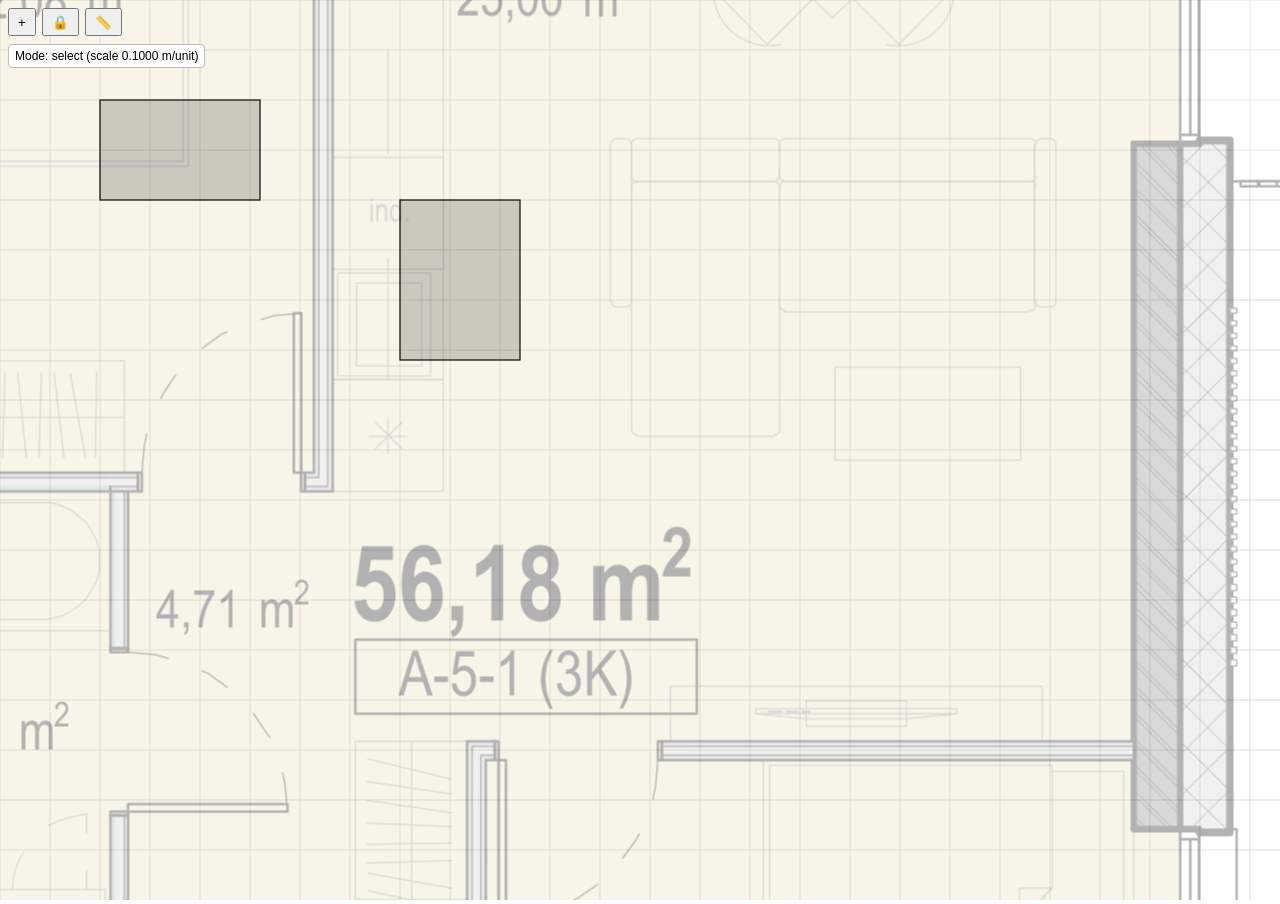
<file: design/stage0_initial_sketches/main9.html>
<!doctype html>
<html>
  <head>
    <meta charset="utf-8" />
    <meta name="viewport" content="width=device-width, initial-scale=1" />
    <title>MVP v3</title>
    <style>
      html, body {
        margin: 0;
        width: 100%;
        height: 100%;
        overflow: hidden;
        font-family: sans-serif;
      }

      #toolbar {
        position: fixed;
        left: 8px;
        top: 8px;
        z-index: 20;
        display: flex;
        gap: 6px;
        align-items: center;
      }

      #toolbar button {
        height: 28px;
        min-width: 28px;
        padding: 0 8px;
      }

      #modeLabel {
        position: fixed;
        left: 8px;
        top: 44px;
        z-index: 20;
        background: rgba(255, 255, 255, 0.92);
        border: 1px solid #bbb;
        border-radius: 4px;
        padding: 4px 6px;
        font-size: 12px;
      }

      #rectPanel {
        position: fixed;
        left: 8px;
        top: 72px;
        z-index: 20;
        background: rgba(255, 255, 255, 0.95);
        border: 1px solid #bbb;
        border-radius: 4px;
        padding: 6px;
        display: none;
        min-width: 148px;
      }

      #rectPanel label {
        display: flex;
        align-items: center;
        gap: 6px;
        font-size: 12px;
        margin-bottom: 6px;
      }

      .wallRow {
        display: flex;
        align-items: center;
        gap: 4px;
        margin-bottom: 4px;
        font-size: 12px;
      }

      .wallRow span {
        min-width: 40px;
      }

      .wallRow button {
        width: 24px;
        height: 24px;
        padding: 0;
      }

      .wallRow.disabled {
        opacity: 0.45;
      }
    </style>
  </head>
  <body>
    <div id="toolbar">
      <button id="addRect" title="Draw rectangle">+</button>
      <button id="lockMode" title="Lock rectangles">&#128274;</button>
      <button id="measureMode" title="Set scale">&#128207;</button>
      <button id="doneLock" title="Finish lock">Done lock</button>
      <button id="cancelLock" title="Cancel lock">Cancel</button>
      <input id="scaleMeters" title="Line length in meters" type="number" step="0.01" min="0" placeholder="meters" />
      <button id="setScale" title="Set scale">Set scale</button>
      <button id="cancelScale" title="Cancel scale">Cancel</button>
    </div>
    <div id="modeLabel"></div>
    <div id="rectPanel">
      <label><input id="isWallToggle" type="checkbox" />is wall</label>
      <div class="wallRow" id="wallRowTop">
        <span>Top</span>
        <button id="wallTopDec" type="button">&lt;</button>
        <span id="wallTopValue">0 cm</span>
        <button id="wallTopInc" type="button">&gt;</button>
      </div>
      <div class="wallRow" id="wallRowRight">
        <span>Right</span>
        <button id="wallRightDec" type="button">&lt;</button>
        <span id="wallRightValue">0 cm</span>
        <button id="wallRightInc" type="button">&gt;</button>
      </div>
      <div class="wallRow" id="wallRowBottom">
        <span>Bottom</span>
        <button id="wallBottomDec" type="button">&lt;</button>
        <span id="wallBottomValue">0 cm</span>
        <button id="wallBottomInc" type="button">&gt;</button>
      </div>
      <div class="wallRow" id="wallRowLeft">
        <span>Left</span>
        <button id="wallLeftDec" type="button">&lt;</button>
        <span id="wallLeftValue">0 cm</span>
        <button id="wallLeftInc" type="button">&gt;</button>
      </div>
    </div>
    <canvas id="c"></canvas>

    <script>
      const DEFAULT_WORLD_UNITS_PER_METER = 10;
      const CM_PER_METER = 100;
      const SNAP_DISTANCE = 12;
      const SNAP_OVERLAP_TOLERANCE = 10;
      const MIN_RECT_SIZE = 16;
      const HANDLE_SIZE_PX = 16;
      const MIN_SCALE_LINE_LENGTH = 2;

      const ui = {
        tool: "select" // "select" | "drawRect" | "lockSelect" | "measureScale"
      };

      function createRect(id, x, y, w, h) {
        return {
          id,
          x,
          y,
          w,
          h,
          groupId: null,
          isWall: false,
          wallCm: { top: 0, right: 0, bottom: 0, left: 0 }
        };
      }

      const objects = [
        createRect(1, 100, 100, 160, 100),
        createRect(2, 400, 200, 120, 160)
      ];
      let nextId = 3;
      let nextGroupId = 1;
      const lockDraftSet = new Set();
      let selectedId = null;
      let lastCreatedId = null;
      let metersPerWorldUnit = 1 / DEFAULT_WORLD_UNITS_PER_METER;
      let scaleReferenceMeters = null;
      let scaleReferenceLine = null;
      const measureDraft = {
        active: false,
        x0: 0,
        y0: 0,
        x1: 0,
        y1: 0
      };
      const scaleInputState = {
        pendingLength: 0
      };

      const canvas = document.getElementById("c");
      const ctx = canvas.getContext("2d");
      const addRectBtn = document.getElementById("addRect");
      const lockModeBtn = document.getElementById("lockMode");
      const measureModeBtn = document.getElementById("measureMode");
      const doneLockBtn = document.getElementById("doneLock");
      const cancelLockBtn = document.getElementById("cancelLock");
      const scaleMetersInput = document.getElementById("scaleMeters");
      const setScaleBtn = document.getElementById("setScale");
      const cancelScaleBtn = document.getElementById("cancelScale");
      const modeLabel = document.getElementById("modeLabel");
      const rectPanel = document.getElementById("rectPanel");
      const isWallToggle = document.getElementById("isWallToggle");

      const wallControls = {
        top: {
          row: document.getElementById("wallRowTop"),
          dec: document.getElementById("wallTopDec"),
          value: document.getElementById("wallTopValue"),
          inc: document.getElementById("wallTopInc")
        },
        right: {
          row: document.getElementById("wallRowRight"),
          dec: document.getElementById("wallRightDec"),
          value: document.getElementById("wallRightValue"),
          inc: document.getElementById("wallRightInc")
        },
        bottom: {
          row: document.getElementById("wallRowBottom"),
          dec: document.getElementById("wallBottomDec"),
          value: document.getElementById("wallBottomValue"),
          inc: document.getElementById("wallBottomInc")
        },
        left: {
          row: document.getElementById("wallRowLeft"),
          dec: document.getElementById("wallLeftDec"),
          value: document.getElementById("wallLeftValue"),
          inc: document.getElementById("wallLeftInc")
        }
      };

      function resize() {
        const dpr = window.devicePixelRatio || 1;
        const cssW = window.innerWidth;
        const cssH = window.innerHeight;

        canvas.style.width = cssW + "px";
        canvas.style.height = cssH + "px";
        canvas.width = Math.floor(cssW * dpr);
        canvas.height = Math.floor(cssH * dpr);
        ctx.setTransform(dpr, 0, 0, dpr, 0, 0);
      }

      window.addEventListener("resize", resize);
      resize();

      const camera = { x: 0, y: 0, zoom: 1 };
      const background = {
        loaded: false,
        image: new Image(),
        x: 0,
        y: 0,
        w: 0,
        h: 0
      };

      function centerBackgroundInView() {
        const centerX = camera.x + window.innerWidth / (2 * camera.zoom);
        const centerY = camera.y + window.innerHeight / (2 * camera.zoom);
        background.x = centerX - background.w / 2;
        background.y = centerY - background.h / 2;
      }

      background.image.addEventListener("load", () => {
        background.loaded = true;
        background.w = background.image.naturalWidth;
        background.h = background.image.naturalHeight;
        centerBackgroundInView();
      });
      background.image.src = "apartment1.png";

      function screenToWorld(sx, sy) {
        return {
          x: camera.x + sx / camera.zoom,
          y: camera.y + sy / camera.zoom
        };
      }

      function worldToScreen(wx, wy) {
        return {
          x: (wx - camera.x) * camera.zoom,
          y: (wy - camera.y) * camera.zoom
        };
      }

      function cmToWorld(cm) {
        return (cm / CM_PER_METER) / metersPerWorldUnit;
      }

      function worldToCm(worldUnits) {
        return worldUnits * metersPerWorldUnit * CM_PER_METER;
      }

      function getWallWorld(rect) {
        if (rect.isWall) {
          return { top: 0, right: 0, bottom: 0, left: 0 };
        }
        return {
          top: cmToWorld(rect.wallCm.top),
          right: cmToWorld(rect.wallCm.right),
          bottom: cmToWorld(rect.wallCm.bottom),
          left: cmToWorld(rect.wallCm.left)
        };
      }

      function getOuterRect(rect) {
        const wall = getWallWorld(rect);
        return {
          x: rect.x - wall.left,
          y: rect.y - wall.top,
          w: rect.w + wall.left + wall.right,
          h: rect.h + wall.top + wall.bottom
        };
      }

      function hitTest(worldPt) {
        for (let index = objects.length - 1; index >= 0; index--) {
          const object = objects[index];
          const outer = getOuterRect(object);
          if (
            worldPt.x >= outer.x &&
            worldPt.x <= outer.x + outer.w &&
            worldPt.y >= outer.y &&
            worldPt.y <= outer.y + outer.h
          ) {
            return object;
          }
        }
        return null;
      }

      function getById(id) {
        return objects.find((object) => object.id === id) || null;
      }

      function getResizeHandles(rect) {
        const target = getOuterRect(rect);
        const size = HANDLE_SIZE_PX / camera.zoom;
        const half = size / 2;
        const xMid = target.x + target.w / 2;
        const yMid = target.y + target.h / 2;
        const xMin = target.x;
        const xMax = target.x + target.w;
        const yMin = target.y;
        const yMax = target.y + target.h;

        return [
          { name: "nw", x: xMin - half, y: yMin - half, w: size, h: size },
          { name: "n", x: xMid - half, y: yMin - half, w: size, h: size },
          { name: "ne", x: xMax - half, y: yMin - half, w: size, h: size },
          { name: "e", x: xMax - half, y: yMid - half, w: size, h: size },
          { name: "se", x: xMax - half, y: yMax - half, w: size, h: size },
          { name: "s", x: xMid - half, y: yMax - half, w: size, h: size },
          { name: "sw", x: xMin - half, y: yMax - half, w: size, h: size },
          { name: "w", x: xMin - half, y: yMid - half, w: size, h: size }
        ];
      }

      function hitResizeHandle(worldPt, rect) {
        const handles = getResizeHandles(rect);
        for (let index = handles.length - 1; index >= 0; index--) {
          const handle = handles[index];
          if (
            worldPt.x >= handle.x &&
            worldPt.x <= handle.x + handle.w &&
            worldPt.y >= handle.y &&
            worldPt.y <= handle.y + handle.h
          ) {
            return handle.name;
          }
        }
        return null;
      }

      function getDragMembers(target) {
        if (target.groupId == null) {
          return [target];
        }
        return objects.filter((object) => object.groupId === target.groupId);
      }

      function bringIdsToFront(ids) {
        const idSet = new Set(ids);
        const keep = objects.filter((object) => !idSet.has(object.id));
        const move = objects.filter((object) => idSet.has(object.id));
        objects.splice(0, objects.length, ...keep, ...move);
      }

      function overlap1d(a0, a1, b0, b1, tolerance = 0) {
        return Math.min(a1, b1) - Math.max(a0, b0) >= -tolerance;
      }

      function computeSnapCandidate(movingObject, movingIds) {
        const movingRect = getOuterRect(movingObject);
        let bestX = null;
        let bestY = null;

        for (const staticObject of objects) {
          if (movingIds.has(staticObject.id)) continue;
          const staticRect = getOuterRect(staticObject);

          if (
            overlap1d(
              movingRect.y,
              movingRect.y + movingRect.h,
              staticRect.y,
              staticRect.y + staticRect.h,
              SNAP_OVERLAP_TOLERANCE
            )
          ) {
            const leftToRight = staticRect.x + staticRect.w - movingRect.x;
            const rightToLeft = staticRect.x - (movingRect.x + movingRect.w);

            if (Math.abs(leftToRight) <= SNAP_DISTANCE && (!bestX || Math.abs(leftToRight) < Math.abs(bestX.delta))) {
              bestX = {
                delta: leftToRight,
                line: staticRect.x + staticRect.w
              };
            }

            if (Math.abs(rightToLeft) <= SNAP_DISTANCE && (!bestX || Math.abs(rightToLeft) < Math.abs(bestX.delta))) {
              bestX = {
                delta: rightToLeft,
                line: staticRect.x
              };
            }
          }

          if (
            overlap1d(
              movingRect.x,
              movingRect.x + movingRect.w,
              staticRect.x,
              staticRect.x + staticRect.w,
              SNAP_OVERLAP_TOLERANCE
            )
          ) {
            const topToBottom = staticRect.y + staticRect.h - movingRect.y;
            const bottomToTop = staticRect.y - (movingRect.y + movingRect.h);

            if (Math.abs(topToBottom) <= SNAP_DISTANCE && (!bestY || Math.abs(topToBottom) < Math.abs(bestY.delta))) {
              bestY = {
                delta: topToBottom,
                line: staticRect.y + staticRect.h
              };
            }

            if (Math.abs(bottomToTop) <= SNAP_DISTANCE && (!bestY || Math.abs(bottomToTop) < Math.abs(bestY.delta))) {
              bestY = {
                delta: bottomToTop,
                line: staticRect.y
              };
            }
          }
        }

        if (!bestX && !bestY) {
          return null;
        }

        return {
          shiftX: bestX ? bestX.delta : 0,
          shiftY: bestY ? bestY.delta : 0,
          lineX: bestX ? bestX.line : null,
          lineY: bestY ? bestY.line : null
        };
      }

      function computeResizeSnapCandidate(resizedObject, handle) {
        const movingRect = getOuterRect(resizedObject);
        let bestX = null;
        let bestY = null;

        for (const staticObject of objects) {
          if (staticObject.id === resizedObject.id) continue;
          const staticRect = getOuterRect(staticObject);

          const canSnapX = handle.includes("e") || handle.includes("w");
          const canSnapY = handle.includes("n") || handle.includes("s");

          if (
            canSnapX &&
            overlap1d(
              movingRect.y,
              movingRect.y + movingRect.h,
              staticRect.y,
              staticRect.y + staticRect.h,
              SNAP_OVERLAP_TOLERANCE
            )
          ) {
            const movingEdgeX = handle.includes("e")
              ? movingRect.x + movingRect.w
              : movingRect.x;
            const candidateLines = [staticRect.x, staticRect.x + staticRect.w];

            for (const line of candidateLines) {
              const delta = line - movingEdgeX;
              if (Math.abs(delta) <= SNAP_DISTANCE && (!bestX || Math.abs(delta) < Math.abs(bestX.delta))) {
                bestX = { delta, line };
              }
            }
          }

          if (
            canSnapY &&
            overlap1d(
              movingRect.x,
              movingRect.x + movingRect.w,
              staticRect.x,
              staticRect.x + staticRect.w,
              SNAP_OVERLAP_TOLERANCE
            )
          ) {
            const movingEdgeY = handle.includes("s")
              ? movingRect.y + movingRect.h
              : movingRect.y;
            const candidateLines = [staticRect.y, staticRect.y + staticRect.h];

            for (const line of candidateLines) {
              const delta = line - movingEdgeY;
              if (Math.abs(delta) <= SNAP_DISTANCE && (!bestY || Math.abs(delta) < Math.abs(bestY.delta))) {
                bestY = { delta, line };
              }
            }
          }
        }

        if (!bestX && !bestY) {
          return null;
        }

        return {
          shiftX: bestX ? bestX.delta : 0,
          shiftY: bestY ? bestY.delta : 0,
          lineX: bestX ? bestX.line : null,
          lineY: bestY ? bestY.line : null
        };
      }

      const pointer = {
        down: false,
        sx: 0,
        sy: 0,
        mode: "idle", // "idle" | "drag" | "pan" | "drawRect" | "resize" | "measureScaleDraw"
        target: null,
        dragOffsetX: 0,
        dragOffsetY: 0,
        movingIds: new Set(),
        startPositions: new Map(),
        anchorStartX: 0,
        anchorStartY: 0,
        resizeHandle: null,
        resizeStartWorldX: 0,
        resizeStartWorldY: 0,
        resizeStartRect: null,
        snap: null
      };

      const draft = {
        active: false,
        x0: 0,
        y0: 0,
        x1: 0,
        y1: 0
      };

      function resetPointer() {
        pointer.down = false;
        pointer.mode = "idle";
        pointer.target = null;
        pointer.movingIds = new Set();
        pointer.startPositions = new Map();
        pointer.resizeHandle = null;
        pointer.resizeStartRect = null;
        pointer.snap = null;
      }

      function applyDragAt(worldPt) {
        const anchorRawX = worldPt.x - pointer.dragOffsetX;
        const anchorRawY = worldPt.y - pointer.dragOffsetY;
        const dx = anchorRawX - pointer.anchorStartX;
        const dy = anchorRawY - pointer.anchorStartY;

        for (const id of pointer.movingIds) {
          const object = getById(id);
          const start = pointer.startPositions.get(id);
          if (!object || !start) continue;
          object.x = start.x + dx;
          object.y = start.y + dy;
        }

        const candidate = computeSnapCandidate(pointer.target, pointer.movingIds);
        pointer.snap = candidate;

        if (candidate) {
          for (const id of pointer.movingIds) {
            const object = getById(id);
            if (!object) continue;
            object.x += candidate.shiftX;
            object.y += candidate.shiftY;
          }
        }
      }

      function applyResizeAt(worldPt) {
        const object = pointer.target;
        const start = pointer.resizeStartRect;
        const handle = pointer.resizeHandle;
        if (!object || !start || !handle) return;

        const dx = worldPt.x - pointer.resizeStartWorldX;
        const dy = worldPt.y - pointer.resizeStartWorldY;
        const right = start.x + start.w;
        const bottom = start.y + start.h;

        let x = start.x;
        let y = start.y;
        let w = start.w;
        let h = start.h;

        if (handle.includes("e")) {
          w = Math.max(MIN_RECT_SIZE, start.w + dx);
        }
        if (handle.includes("s")) {
          h = Math.max(MIN_RECT_SIZE, start.h + dy);
        }
        if (handle.includes("w")) {
          x = Math.min(start.x + dx, right - MIN_RECT_SIZE);
          w = right - x;
        }
        if (handle.includes("n")) {
          y = Math.min(start.y + dy, bottom - MIN_RECT_SIZE);
          h = bottom - y;
        }

        object.x = x;
        object.y = y;
        object.w = w;
        object.h = h;

        const candidate = computeResizeSnapCandidate(object, handle);
        pointer.snap = candidate;
        if (!candidate) return;

        if (candidate.shiftX !== 0) {
          if (handle.includes("e")) {
            object.w = Math.max(MIN_RECT_SIZE, object.w + candidate.shiftX);
          } else if (handle.includes("w")) {
            const rightEdge = object.x + object.w;
            object.x = Math.min(object.x + candidate.shiftX, rightEdge - MIN_RECT_SIZE);
            object.w = rightEdge - object.x;
          }
        }

        if (candidate.shiftY !== 0) {
          if (handle.includes("s")) {
            object.h = Math.max(MIN_RECT_SIZE, object.h + candidate.shiftY);
          } else if (handle.includes("n")) {
            const bottomEdge = object.y + object.h;
            object.y = Math.min(object.y + candidate.shiftY, bottomEdge - MIN_RECT_SIZE);
            object.h = bottomEdge - object.y;
          }
        }
      }

      function getSelectedRect() {
        if (selectedId == null) return null;
        return getById(selectedId);
      }

      function setWallControlEnabled(side, enabled) {
        const control = wallControls[side];
        control.dec.disabled = !enabled;
        control.inc.disabled = !enabled;
        control.row.classList.toggle("disabled", !enabled);
      }

      function updateRectPanel() {
        const selected = getSelectedRect();
        if (!selected) {
          rectPanel.style.display = "none";
          return;
        }

        rectPanel.style.display = "block";
        isWallToggle.checked = selected.isWall;
        const wallsEnabled = !selected.isWall;
        const sides = ["top", "right", "bottom", "left"];
        for (const side of sides) {
          wallControls[side].value.textContent = `${selected.wallCm[side]} cm`;
          setWallControlEnabled(side, wallsEnabled);
        }
      }

      function adjustSelectedWall(side, deltaCm) {
        const selected = getSelectedRect();
        if (!selected || selected.isWall) return;
        selected.wallCm[side] = Math.max(0, selected.wallCm[side] + deltaCm);
        updateRectPanel();
      }

      function updateToolbar() {
        const inLock = ui.tool === "lockSelect";
        const inMeasure = ui.tool === "measureScale";
        doneLockBtn.style.display = inLock ? "inline-block" : "none";
        cancelLockBtn.style.display = inLock ? "inline-block" : "none";
        scaleMetersInput.style.display = inMeasure ? "inline-block" : "none";
        setScaleBtn.style.display = inMeasure ? "inline-block" : "none";
        cancelScaleBtn.style.display = inMeasure ? "inline-block" : "none";
        lockModeBtn.disabled = inLock;
        measureModeBtn.disabled = inMeasure;

        if (ui.tool === "drawRect") {
          modeLabel.textContent = "Mode: draw rectangle (drag on canvas)";
        } else if (inLock) {
          modeLabel.textContent = `Mode: lock select (${lockDraftSet.size} selected)`;
        } else if (inMeasure) {
          if (scaleInputState.pendingLength > 0) {
            modeLabel.textContent = "Mode: set scale (enter meters, then Set scale)";
          } else {
            modeLabel.textContent = "Mode: set scale (draw a reference line)";
          }
        } else {
          modeLabel.textContent = `Mode: select (scale ${metersPerWorldUnit.toFixed(4)} m/unit)`;
        }
      }

      addRectBtn.addEventListener("click", () => {
        ui.tool = "drawRect";
        lockDraftSet.clear();
        measureDraft.active = false;
        scaleInputState.pendingLength = 0;
        updateToolbar();
      });

      lockModeBtn.addEventListener("click", () => {
        ui.tool = "lockSelect";
        lockDraftSet.clear();
        measureDraft.active = false;
        scaleInputState.pendingLength = 0;
        updateToolbar();
      });

      measureModeBtn.addEventListener("click", () => {
        ui.tool = "measureScale";
        lockDraftSet.clear();
        measureDraft.active = false;
        scaleInputState.pendingLength = 0;
        scaleMetersInput.value = "";
        updateToolbar();
      });

      doneLockBtn.addEventListener("click", () => {
        if (lockDraftSet.size >= 2) {
          const groupId = nextGroupId++;
          for (const object of objects) {
            if (lockDraftSet.has(object.id)) {
              object.groupId = groupId;
            }
          }
        }
        lockDraftSet.clear();
        ui.tool = "select";
        updateToolbar();
      });

      cancelLockBtn.addEventListener("click", () => {
        lockDraftSet.clear();
        ui.tool = "select";
        updateToolbar();
      });

      setScaleBtn.addEventListener("click", () => {
        const meters = Number(scaleMetersInput.value);
        if (!(meters > 0) || !(scaleInputState.pendingLength > 0)) {
          return;
        }
        metersPerWorldUnit = meters / scaleInputState.pendingLength;
        scaleReferenceMeters = meters;
        if (measureDraft.active) {
          scaleReferenceLine = {
            x0: measureDraft.x0,
            y0: measureDraft.y0,
            x1: measureDraft.x1,
            y1: measureDraft.y1
          };
        }
        measureDraft.active = false;
        scaleInputState.pendingLength = 0;
        ui.tool = "select";
        updateToolbar();
      });

      cancelScaleBtn.addEventListener("click", () => {
        measureDraft.active = false;
        scaleInputState.pendingLength = 0;
        ui.tool = "select";
        updateToolbar();
      });

      isWallToggle.addEventListener("change", () => {
        const selected = getSelectedRect();
        if (!selected) return;
        selected.isWall = isWallToggle.checked;
        updateRectPanel();
      });

      const wallSides = ["top", "right", "bottom", "left"];
      for (const side of wallSides) {
        wallControls[side].dec.addEventListener("click", () => adjustSelectedWall(side, -1));
        wallControls[side].inc.addEventListener("click", () => adjustSelectedWall(side, 1));
      }

      updateToolbar();
      updateRectPanel();

      canvas.addEventListener("pointerdown", (event) => {
        const worldPt = screenToWorld(event.clientX, event.clientY);
        const hit = hitTest(worldPt);
        const selectedObject = ui.tool === "select" && selectedId != null ? getById(selectedId) : null;
        const selectedHandle = selectedObject ? hitResizeHandle(worldPt, selectedObject) : null;

        if (ui.tool === "lockSelect") {
          if (event.button === 0 && hit) {
            if (lockDraftSet.has(hit.id)) {
              lockDraftSet.delete(hit.id);
            } else {
              lockDraftSet.add(hit.id);
            }
            updateToolbar();
          }
          return;
        }

        if (ui.tool === "drawRect" && event.button === 0) {
          canvas.setPointerCapture(event.pointerId);
          pointer.down = true;
          pointer.sx = event.clientX;
          pointer.sy = event.clientY;
          pointer.mode = "drawRect";
          draft.active = true;
          draft.x0 = worldPt.x;
          draft.y0 = worldPt.y;
          draft.x1 = worldPt.x;
          draft.y1 = worldPt.y;
          return;
        }

        if (ui.tool === "measureScale" && event.button === 0) {
          canvas.setPointerCapture(event.pointerId);
          pointer.down = true;
          pointer.sx = event.clientX;
          pointer.sy = event.clientY;
          pointer.mode = "measureScaleDraw";
          measureDraft.active = true;
          measureDraft.x0 = worldPt.x;
          measureDraft.y0 = worldPt.y;
          measureDraft.x1 = worldPt.x;
          measureDraft.y1 = worldPt.y;
          scaleInputState.pendingLength = 0;
          updateToolbar();
          return;
        }

        if (ui.tool === "select" && event.button === 0 && selectedObject && selectedHandle) {
          canvas.setPointerCapture(event.pointerId);
          pointer.down = true;
          pointer.sx = event.clientX;
          pointer.sy = event.clientY;
          pointer.mode = "resize";
          pointer.target = selectedObject;
          pointer.resizeHandle = selectedHandle;
          pointer.resizeStartWorldX = worldPt.x;
          pointer.resizeStartWorldY = worldPt.y;
          pointer.resizeStartRect = {
            x: selectedObject.x,
            y: selectedObject.y,
            w: selectedObject.w,
            h: selectedObject.h
          };
          pointer.snap = null;
          return;
        }

        if (ui.tool === "select" && event.button === 0 && hit && selectedId !== hit.id) {
          selectedId = hit.id;
          updateRectPanel();
          return;
        }

        if (ui.tool === "select" && event.button === 0 && hit && selectedId === hit.id) {
          const outer = getOuterRect(hit);
          canvas.setPointerCapture(event.pointerId);
          pointer.down = true;
          pointer.sx = event.clientX;
          pointer.sy = event.clientY;

          pointer.mode = "drag";
          pointer.target = hit;
          pointer.dragOffsetX = worldPt.x - outer.x;
          pointer.dragOffsetY = worldPt.y - outer.y;
          pointer.anchorStartX = outer.x;
          pointer.anchorStartY = outer.y;

          const dragMembers = getDragMembers(hit);
          const dragIds = dragMembers.map((object) => object.id);
          bringIdsToFront(dragIds);
          pointer.movingIds = new Set(dragIds);
          pointer.startPositions = new Map(
            dragMembers.map((object) => [object.id, { x: object.x, y: object.y }])
          );
          pointer.snap = null;
          return;
        }

        if (ui.tool === "select" && event.button === 0 && !hit) {
          selectedId = null;
          updateRectPanel();
        }

        canvas.setPointerCapture(event.pointerId);
        pointer.down = true;
        pointer.sx = event.clientX;
        pointer.sy = event.clientY;
        pointer.mode = "pan";
        pointer.target = null;
      });

      canvas.addEventListener("pointermove", (event) => {
        if (!pointer.down) return;

        const worldPt = screenToWorld(event.clientX, event.clientY);

        if (pointer.mode === "drawRect" && draft.active) {
          draft.x1 = worldPt.x;
          draft.y1 = worldPt.y;
          return;
        }

        if (pointer.mode === "measureScaleDraw" && measureDraft.active) {
          measureDraft.x1 = worldPt.x;
          measureDraft.y1 = worldPt.y;
          return;
        }

        if (pointer.mode === "drag" && pointer.target) {
          applyDragAt(worldPt);
          return;
        }

        if (pointer.mode === "resize" && pointer.target) {
          applyResizeAt(worldPt);
          return;
        }

        if (pointer.mode === "pan") {
          const dxScreen = event.clientX - pointer.sx;
          const dyScreen = event.clientY - pointer.sy;
          camera.x -= dxScreen / camera.zoom;
          camera.y -= dyScreen / camera.zoom;
          pointer.sx = event.clientX;
          pointer.sy = event.clientY;
        }
      });

      canvas.addEventListener("pointerup", () => {
        if (pointer.mode === "drawRect" && draft.active) {
          const x = Math.min(draft.x0, draft.x1);
          const y = Math.min(draft.y0, draft.y1);
          const w = Math.abs(draft.x1 - draft.x0);
          const h = Math.abs(draft.y1 - draft.y0);
          if (w > 3 && h > 3) {
            const id = nextId++;
            objects.push(createRect(id, x, y, w, h));
            lastCreatedId = id;
          }
          draft.active = false;
          ui.tool = "select";
          updateToolbar();
        }

        if (pointer.mode === "measureScaleDraw" && measureDraft.active) {
          const dx = measureDraft.x1 - measureDraft.x0;
          const dy = measureDraft.y1 - measureDraft.y0;
          const length = Math.hypot(dx, dy);
          if (length >= MIN_SCALE_LINE_LENGTH) {
            scaleInputState.pendingLength = length;
            scaleMetersInput.focus();
          } else {
            measureDraft.active = false;
            scaleInputState.pendingLength = 0;
          }
          updateToolbar();
        }

        resetPointer();
      });

      canvas.addEventListener("wheel", (event) => {
        event.preventDefault();
        const worldBefore = screenToWorld(event.clientX, event.clientY);
        const zoomFactor = Math.exp(-event.deltaY * 0.001);
        camera.zoom = Math.min(6, Math.max(0.2, camera.zoom * zoomFactor));
        const worldAfter = screenToWorld(event.clientX, event.clientY);
        camera.x += worldBefore.x - worldAfter.x;
        camera.y += worldBefore.y - worldAfter.y;
      }, { passive: false });

      function drawGrid(cssW, cssH) {
        ctx.lineWidth = 1 / camera.zoom;
        ctx.strokeStyle = "#ddd";
        const grid = 50;
        const left = camera.x;
        const top = camera.y;
        const right = camera.x + cssW / camera.zoom;
        const bottom = camera.y + cssH / camera.zoom;
        const startX = Math.floor(left / grid) * grid;
        const startY = Math.floor(top / grid) * grid;

        for (let x = startX; x < right; x += grid) {
          ctx.beginPath();
          ctx.moveTo(x, top);
          ctx.lineTo(x, bottom);
          ctx.stroke();
        }

        for (let y = startY; y < bottom; y += grid) {
          ctx.beginPath();
          ctx.moveTo(left, y);
          ctx.lineTo(right, y);
          ctx.stroke();
        }
      }

      function drawBackground() {
        if (!background.loaded) return;
        ctx.save();
        ctx.globalAlpha = 0.3;
        ctx.drawImage(background.image, background.x, background.y, background.w, background.h);
        ctx.restore();
      }

      function formatDimension(valueInWorldUnits) {
        const meters = worldToCm(valueInWorldUnits) / CM_PER_METER;
        return `${meters.toFixed(2)} m`;
      }

      function drawDimensionText(text, x, y) {
        const fontSize = 12 / camera.zoom;
        ctx.font = `${fontSize}px sans-serif`;
        ctx.textAlign = "center";
        ctx.textBaseline = "middle";
        const metrics = ctx.measureText(text);
        const paddingX = 5 / camera.zoom;
        const paddingY = 3 / camera.zoom;
        const boxW = metrics.width + paddingX * 2;
        const boxH = fontSize + paddingY * 2;

        ctx.fillStyle = "rgba(255,255,255,0.92)";
        ctx.strokeStyle = "rgba(0,0,0,0.28)";
        ctx.lineWidth = 1 / camera.zoom;
        ctx.fillRect(x - boxW / 2, y - boxH / 2, boxW, boxH);
        ctx.strokeRect(x - boxW / 2, y - boxH / 2, boxW, boxH);

        ctx.fillStyle = "#111";
        ctx.fillText(text, x, y);
      }

      function drawRectDimensions(rect) {
        const widthText = formatDimension(rect.w);
        const heightText = formatDimension(rect.h);
        const inset = 12 / camera.zoom;
        drawDimensionText(widthText, rect.x + rect.w / 2, rect.y + inset);
        drawDimensionText(heightText, rect.x + inset, rect.y + rect.h / 2);
      }

      function drawDimensionOverlays() {
        const targets = new Set();
        if (lastCreatedId != null) targets.add(lastCreatedId);
        if (selectedId != null) targets.add(selectedId);
        for (const id of targets) {
          const rect = getById(id);
          if (!rect) continue;
          drawRectDimensions(rect);
        }
      }

      function groupColor(groupId) {
        if (groupId == null) return "rgba(0,0,0,0.18)";
        const seed = groupId * 57;
        const hue = seed % 360;
        return `hsla(${hue}, 70%, 55%, 0.32)`;
      }

      function drawObjects() {
        for (const object of objects) {
          const outer = getOuterRect(object);
          if (object.isWall) {
            ctx.fillStyle = "rgba(20,20,20,0.68)";
            ctx.strokeStyle = "#111";
            ctx.lineWidth = 2 / camera.zoom;
            ctx.fillRect(outer.x, outer.y, outer.w, outer.h);
            ctx.strokeRect(outer.x, outer.y, outer.w, outer.h);
          } else {
            const wall = getWallWorld(object);
            ctx.fillStyle = "rgba(55,55,55,0.4)";
            if (wall.top > 0) ctx.fillRect(outer.x, outer.y, outer.w, wall.top);
            if (wall.right > 0) ctx.fillRect(object.x + object.w, outer.y, wall.right, outer.h);
            if (wall.bottom > 0) ctx.fillRect(outer.x, object.y + object.h, outer.w, wall.bottom);
            if (wall.left > 0) ctx.fillRect(outer.x, outer.y, wall.left, outer.h);

            ctx.fillStyle = groupColor(object.groupId);
            ctx.strokeStyle = object.groupId == null ? "#222" : "#0a4";
            ctx.lineWidth = object.groupId == null ? 1 / camera.zoom : 2 / camera.zoom;
            ctx.fillRect(object.x, object.y, object.w, object.h);
            ctx.strokeRect(object.x, object.y, object.w, object.h);

            ctx.strokeStyle = "rgba(0,0,0,0.45)";
            ctx.lineWidth = 1.2 / camera.zoom;
            ctx.strokeRect(outer.x, outer.y, outer.w, outer.h);
          }

          if (ui.tool === "lockSelect" && lockDraftSet.has(object.id)) {
            ctx.strokeStyle = "#06f";
            ctx.lineWidth = 3 / camera.zoom;
            ctx.strokeRect(outer.x, outer.y, outer.w, outer.h);
          }

          if (ui.tool === "select" && selectedId === object.id) {
            ctx.strokeStyle = "#06f";
            ctx.lineWidth = 2 / camera.zoom;
            ctx.strokeRect(outer.x, outer.y, outer.w, outer.h);
          }
        }
      }

      function drawResizeHandles() {
        if (ui.tool !== "select" || selectedId == null) return;
        const object = getById(selectedId);
        if (!object) return;

        const handles = getResizeHandles(object);
        ctx.fillStyle = "#fff";
        ctx.strokeStyle = "#06f";
        ctx.lineWidth = 1.5 / camera.zoom;
        for (const handle of handles) {
          ctx.fillRect(handle.x, handle.y, handle.w, handle.h);
          ctx.strokeRect(handle.x, handle.y, handle.w, handle.h);
        }
      }

      function drawDraftRect() {
        if (!draft.active) return;
        const x = Math.min(draft.x0, draft.x1);
        const y = Math.min(draft.y0, draft.y1);
        const w = Math.abs(draft.x1 - draft.x0);
        const h = Math.abs(draft.y1 - draft.y0);
        ctx.strokeStyle = "#06f";
        ctx.lineWidth = 2 / camera.zoom;
        ctx.strokeRect(x, y, w, h);
      }

      function drawSnapGuides() {
        if (!((pointer.mode === "drag" || pointer.mode === "resize") && pointer.snap)) return;

        ctx.strokeStyle = "#f04";
        ctx.lineWidth = 1.5 / camera.zoom;
        ctx.setLineDash([8 / camera.zoom, 6 / camera.zoom]);

        const viewLeft = camera.x;
        const viewTop = camera.y;
        const viewRight = camera.x + window.innerWidth / camera.zoom;
        const viewBottom = camera.y + window.innerHeight / camera.zoom;

        if (pointer.snap.lineX != null) {
          ctx.beginPath();
          ctx.moveTo(pointer.snap.lineX, viewTop);
          ctx.lineTo(pointer.snap.lineX, viewBottom);
          ctx.stroke();
        }

        if (pointer.snap.lineY != null) {
          ctx.beginPath();
          ctx.moveTo(viewLeft, pointer.snap.lineY);
          ctx.lineTo(viewRight, pointer.snap.lineY);
          ctx.stroke();
        }

        ctx.setLineDash([]);
      }

      function drawScaleLine(line, color) {
        if (!line) return;
        ctx.strokeStyle = color;
        ctx.lineWidth = 2 / camera.zoom;
        ctx.setLineDash([10 / camera.zoom, 7 / camera.zoom]);
        ctx.beginPath();
        ctx.moveTo(line.x0, line.y0);
        ctx.lineTo(line.x1, line.y1);
        ctx.stroke();
        ctx.setLineDash([]);
      }

      function drawScaleOverlay() {
        if (scaleReferenceLine) {
          drawScaleLine(scaleReferenceLine, "#0aa");
          if (scaleReferenceMeters != null) {
            const labelX = (scaleReferenceLine.x0 + scaleReferenceLine.x1) / 2;
            const labelY = (scaleReferenceLine.y0 + scaleReferenceLine.y1) / 2;
            ctx.fillStyle = "#055";
            ctx.font = `${12 / camera.zoom}px sans-serif`;
            ctx.fillText(`${scaleReferenceMeters} m`, labelX + 6 / camera.zoom, labelY - 6 / camera.zoom);
          }
        }
        if (measureDraft.active) {
          drawScaleLine(measureDraft, "#f80");
        }
      }

      function draw() {
        const cssW = window.innerWidth;
        const cssH = window.innerHeight;
        ctx.clearRect(0, 0, cssW, cssH);

        const dpr = window.devicePixelRatio || 1;
        ctx.save();
        ctx.setTransform(
          dpr * camera.zoom, 0,
          0, dpr * camera.zoom,
          -(camera.x * camera.zoom) * dpr,
          -(camera.y * camera.zoom) * dpr
        );

        drawGrid(cssW, cssH);
        drawBackground();
        drawObjects();
        drawDimensionOverlays();
        drawResizeHandles();
        drawScaleOverlay();
        drawDraftRect();
        drawSnapGuides();

        ctx.restore();
        requestAnimationFrame(draw);
      }

      requestAnimationFrame(draw);
    </script>
  </body>
</html>
</file>
